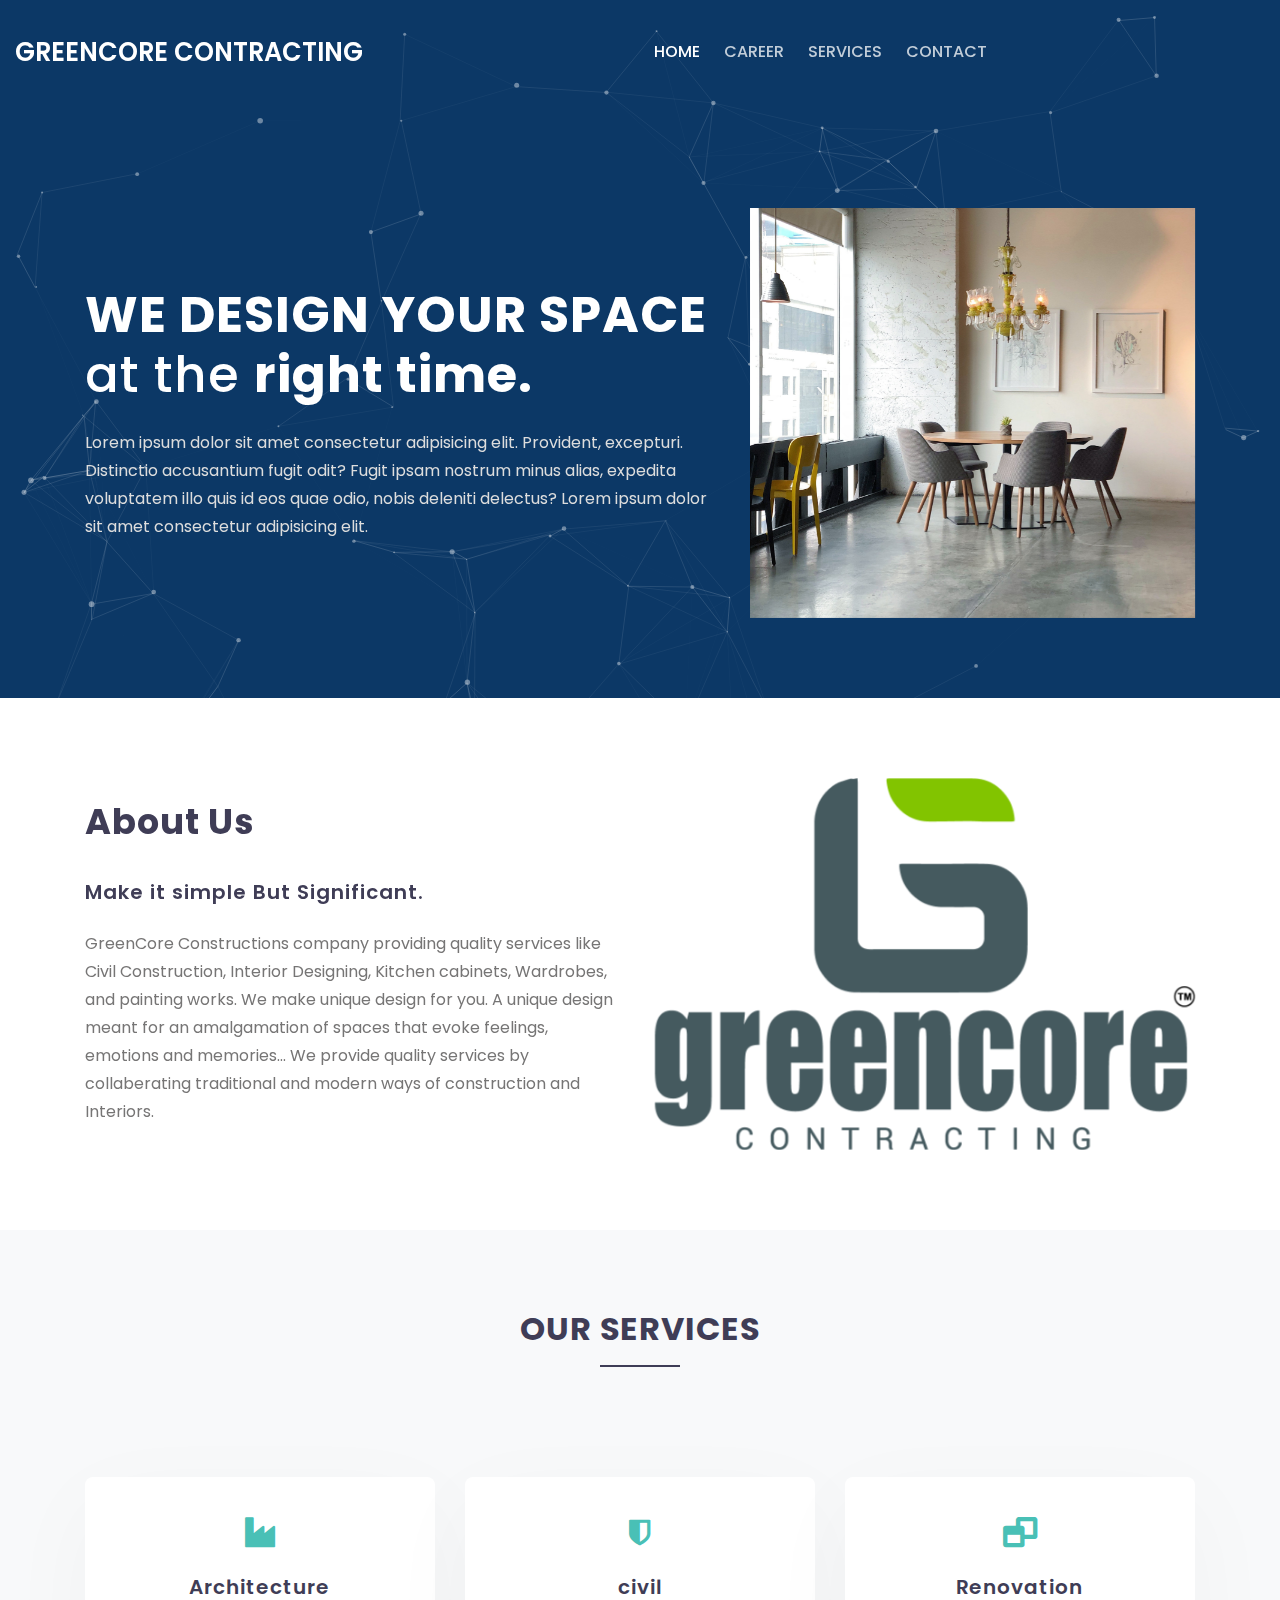
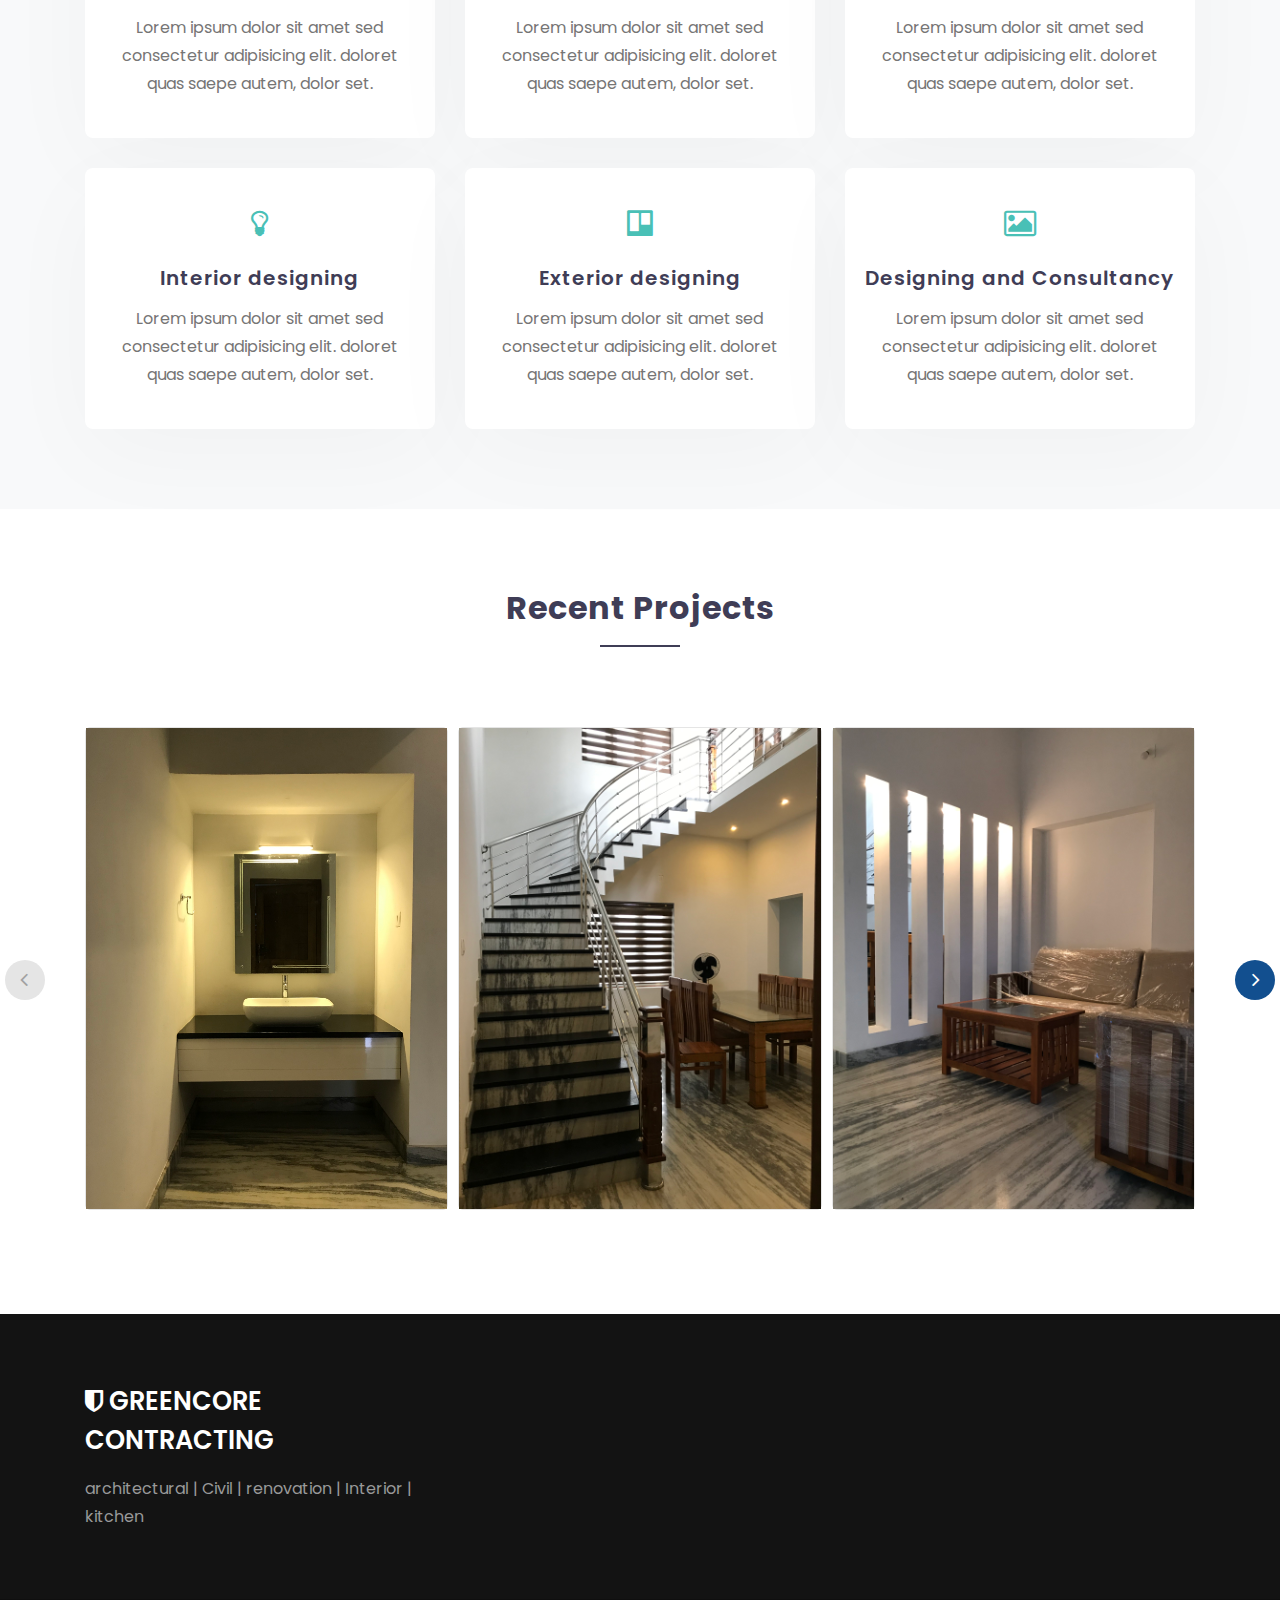
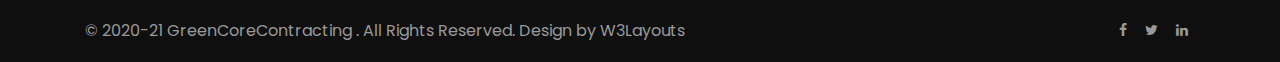
<file: index.html>
<!--
Author: W3layouts
Author URL: http://w3layouts.com
-->
<!doctype html>
<html lang="en">

<head>

  <!-- Required meta tags -->
  <meta charset="utf-8">
  <meta name="viewport" content="width=device-width, initial-scale=1, shrink-to-fit=no">
  <title>GreenCore Contracting</title>
  <link href="https://fonts.googleapis.com/css?family=Poppins:300,400&display=swap" rel="stylesheet">

  <!-- Template CSS -->
  <link rel="stylesheet" href="assets/css/style-starter.css">

</head>

<body>
<!-- site header -->
<header id="site-header" class="fixed-top">
  <nav class="navbar navbar-expand-lg navbar-dark">
      <a class="navbar-brand" href="index.html">
           GreenCore Contracting
      </a>
      <button class="navbar-toggler bg-gradient" type="button" data-toggle="collapse"
          data-target="#navbarNav" aria-controls="navbarNav" aria-expanded="false"
          aria-label="Toggle navigation">
          <span class="navbar-toggler-icon"></span>
      </button>

      <div class="collapse navbar-collapse" id="navbarNav">
          <ul class="navbar-nav m-auto">
              <li class="nav-item active">
                  <a class="nav-link" href="index.html">Home <span class="sr-only">(current)</span></a>
              </li>
              <li class="nav-item">
                  <a class="nav-link" href="about.html">Career</a>
              </li>
              <li class="nav-item">
                  <a class="nav-link" href="services.html">Services</a>
              </li>
              <li class="nav-item">
                  <a class="nav-link" href="contact.html">Contact</a>
              </li>
          </ul>

      </div>
  </nav>
</header>
<!-- //site header -->

<!-- banner section -->
<section id="home" class="banner">
    <div id="banner-bg-effect" class="banner-effect"></div>
    <div class="container">
        <div class="row align-items-center">
            <div class="col-lg-7 col-md-12 col-sm-12 order-lg-first mt-lg-0 mt-4">
                <h1 class="mb-4 title"><strong>WE DESIGN YOUR SPACE </strong> <br>at the <strong>right time.</strong>
                </h1>
                <p>Lorem ipsum dolor sit amet consectetur adipisicing elit. Provident, excepturi.
                    Distinctio accusantium fugit odit? Fugit ipsam nostrum minus alias, expedita voluptatem
                    illo quis id eos quae odio, nobis deleniti delectus? Lorem ipsum dolor sit amet consectetur
                    adipisicing
                    elit.</p>

            </div>
            <div class="col-lg-5 col-md-12 col-sm-12 order-first text-lg-left text-center">
                <div>
                    <img src="assets/images/banner-round.jpg" alt="" class="rounded-circle img-fluid">
                </div>
            </div>
        </div>
    </div>
</section>
<!-- //banner section -->

<!-- home page about -->
<section class="w3l-about">
    <div class="container">
        <div class="row about-content">
            <div class="col-lg-6 info mb-lg-0 mb-sm-5 mb-4 align-center">
                <h3 class="title">About Us</h3>
                <h6>Make it simple But Significant.</h6>
                <p class="mt-md-4 mt-3 mb-0">GreenCore Constructions company providing quality services like Civil Construction, Interior Designing, Kitchen cabinets, Wardrobes, and painting works. We make unique design for you. A unique design meant for an amalgamation of spaces that evoke feelings, emotions and memories... We provide quality services by collaberating traditional and modern ways of construction and Interiors.</p>
            </div>
            <div class="col-lg-6">
                <img src="assets/images/about.png" class="img-fluid img-shadow" alt="about">
            </div>
        </div>
    </div>
</section>
<!-- //home page about -->

<!-- home page service grids -->
<section id="services" class="bg-light">
  <div class="container">
    <div class="row align-items-center">
      <div class="col-lg-8 offset-lg-2 col-md-12 col-sm-12">
        <h4 class="section-title">OUR SERVICES</h4>

      </div>
    </div>
    <div class="row mt-lg-5">
      <div class="col-lg-4 col-md-6 col-sm-12">
        <div class="box-wrap">
          <div class="icon">
            <span class="fa fa-briefcase"></span>
          </div>
          <h4><a href="#url">Architecture</a></h4>
          <p>Lorem ipsum dolor sit amet sed consectetur adipisicing elit.
            doloret quas saepe autem, dolor set.</p>
        </div>
      </div>
      <div class="col-lg-4 col-md-6 col-sm-12">
        <div class="box-wrap">
          <div class="icon">
            <span class="fa fa-shield"></span>
          </div>
          <h4><a href="#url">civil</a></h4>
          <p>Lorem ipsum dolor sit amet sed consectetur adipisicing elit.
            doloret quas saepe autem, dolor set.</p>
        </div>
      </div>
      <div class="col-lg-4 col-md-6 col-sm-12">
        <div class="box-wrap">
          <div class="icon">
            <span class="fa fa-window-restore"></span>
          </div>
          <h4><a href="#url">Renovation</a></h4>
          <p>Lorem ipsum dolor sit amet sed consectetur adipisicing elit.
            doloret quas saepe autem, dolor set.</p>
        </div>
      </div>
      <div class="col-lg-4 col-md-6 col-sm-12">
        <div class="box-wrap">
          <div class="icon">
            <span class="fa fa-lightbulb-o"></span>
          </div>
          <h4><a href="#url">Interior designing</a></h4>
          <p>Lorem ipsum dolor sit amet sed consectetur adipisicing elit.
            doloret quas saepe autem, dolor set.</p>
        </div>
      </div>
      <div class="col-lg-4 col-md-6 col-sm-12">
        <div class="box-wrap">
          <div class="icon">
            <span class="fa fa-trello"></span>
          </div>
          <h4><a href="#url">Exterior designing</a></h4>
          <p>Lorem ipsum dolor sit amet sed consectetur adipisicing elit.
            doloret quas saepe autem, dolor set.</p>
        </div>
      </div>
      <div class="col-lg-4 col-md-6 col-sm-12">
        <div class="box-wrap">
          <div class="icon">
            <span class="fa fa-picture-o"></span>
          </div>
          <h4><a href="#url">Designing and Consultancy</a></h4>
          <p>Lorem ipsum dolor sit amet sed consectetur adipisicing elit.
            doloret quas saepe autem, dolor set.</p>
        </div>
      </div>
    </div>
  </div>
</section>
<!-- //home page service grids -->

<!-- testimonials section -->
<section id="slider" class="testimonials">
    <div class="container">
        <div class="row align-items-center">
            <div class="col-lg-8 offset-lg-2 col-md-12 col-sm-12">
                <h4 class="section-title">Recent Projects</h4>

            </div>
        </div>
        <div class="large-12 columns mt-5">
            <div class="owl-carousel owl-theme">
                <div class="item">
                    <div class="w3l-customers-7">
                        <div class="customers_sur">
                            <div class="customers-left_sur">
                                <div class="customers_grid">
                                    <img src="assets/images/pr1.jpeg">
                                </div>
                            </div>
                        </div>
                    </div>
                </div>
                <div class="item">
                    <div class="w3l-customers-7">
                        <div class="customers_sur">
                            <div class="customers-left_sur">
                                <div class="customers_grid">
                                    <img src="assets/images/pr2.jpeg">
                                </div>
                            </div>
                        </div>
                    </div>
                </div>
                <div class="item">
                    <div class="w3l-customers-7">
                        <div class="customers_sur">
                            <div class="customers-left_sur">
                                <div class="customers_grid">
                                    <img src="assets/images/pr3.jpeg">
                                </div>
                            </div>
                        </div>
                    </div>
                </div>
                <div class="item">
                    <div class="w3l-customers-7">
                        <div class="customers_sur">
                            <div class="customers-left_sur">
                                <div class="customers_grid">
                                    <img src="assets/images/pr4.jpeg">
                                </div>
                            </div>
                        </div>
                    </div>
                </div>

            </div>
        </div>
    </div>
</section>
<!--//testimonials section -->

<!-- stats section -->

<!-- //stats section -->

<!-- homepage blog grids -->

<!-- //homepage blog grids -->

<!-- site footer -->
<footer id="site-footer">
  <div class="top-footer">
    <div class="container my-md-5 my-4">
      <div class="row">
        <div class="col-lg-4">
          <div class="footer-logo mb-3">
            <a href="index.html">
              <span class="fa fa-shield"></span> GreenCore Contracting
            </a>
          </div>
          <div>
            <p class="">architectural | Civil | renovation | Interior | kitchen</p>
          </div>
        </div>
        <!-- Quick Links -->

        <!-- Newsletter -->

      </div>
    </div>
  </div>
  <div class="bottom-footer">
    <div class="container">
      <div class="row">
        <div class="col-lg-8 text-lg-left text-center mb-lg-0 mb-3">
          <p class="copyright">© 2020-21 GreenCoreContracting . All Rights Reserved. Design by <a
            href="https://w3layouts.com/">W3Layouts</a></p>
        </div>
        <div class="col-lg-4 align-center text-lg-right text-center">
          <a href="#facebook" class="social-item"><span class="fa fa-facebook-f"></span></a>
          <a href="#twitter" class="social-item"><span class="fa fa-twitter"></span></a>
          <a href="#linkedin" class="social-item"><span class="fa fa-linkedin"></span></a>
        </div>
      </div>
    </div>
  </div>
</footer>
<!-- //site footer -->

<!-- move top -->
<button onclick="topFunction()" id="movetop" class="bg-primary" title="Go to top">
  <span class="fa fa-angle-up"></span>
</button>

<script>
  // When the user scrolls down 20px from the top of the document, show the button
  window.onscroll = function () {
    scrollFunction()
  };
  function scrollFunction() {
    if (document.body.scrollTop > 20 || document.documentElement.scrollTop > 20) {
      document.getElementById("movetop").style.display = "block";
    } else {
      document.getElementById("movetop").style.display = "none";
    }
  }
  // When the user clicks on the button, scroll to the top of the document
  function topFunction() {
    document.body.scrollTop = 0;
    document.documentElement.scrollTop = 0;
  }
</script>
<!-- //move top -->

<!-- javascript -->
<script src="assets/js/jquery-3.3.1.min.js"></script>

<!-- libhtbox -->
<script src="assets/js/lightbox-plus-jquery.min.js"></script>

<!-- particles -->
<script src='assets/js/particles.min.js'></script>
<script src="assets/js/script.js"></script>
<!-- //particles -->

<!-- owl carousel -->
<script src="assets/js/owl.carousel.js"></script>
<script>
  $(document).ready(function () {
    var owl = $('.owl-carousel');
    owl.owlCarousel({
      margin: 10,
      nav: true,
      loop: false,
      responsive: {
        0: {
          items: 1
        },
        767: {
          items: 2
        },
        1000: {
          items: 3
        }
      }
    })
  })
</script>

<!-- disable body scroll which navbar is in active -->
<script>
  $(function () {
    $('.navbar-toggler').click(function () {
      $('body').toggleClass('noscroll');
    })
  });
</script>
<!-- disable body scroll which navbar is in active -->

<!-- bootstrap -->
<script src="assets/js/bootstrap.min.js"></script>

</body>
</html>
</file>
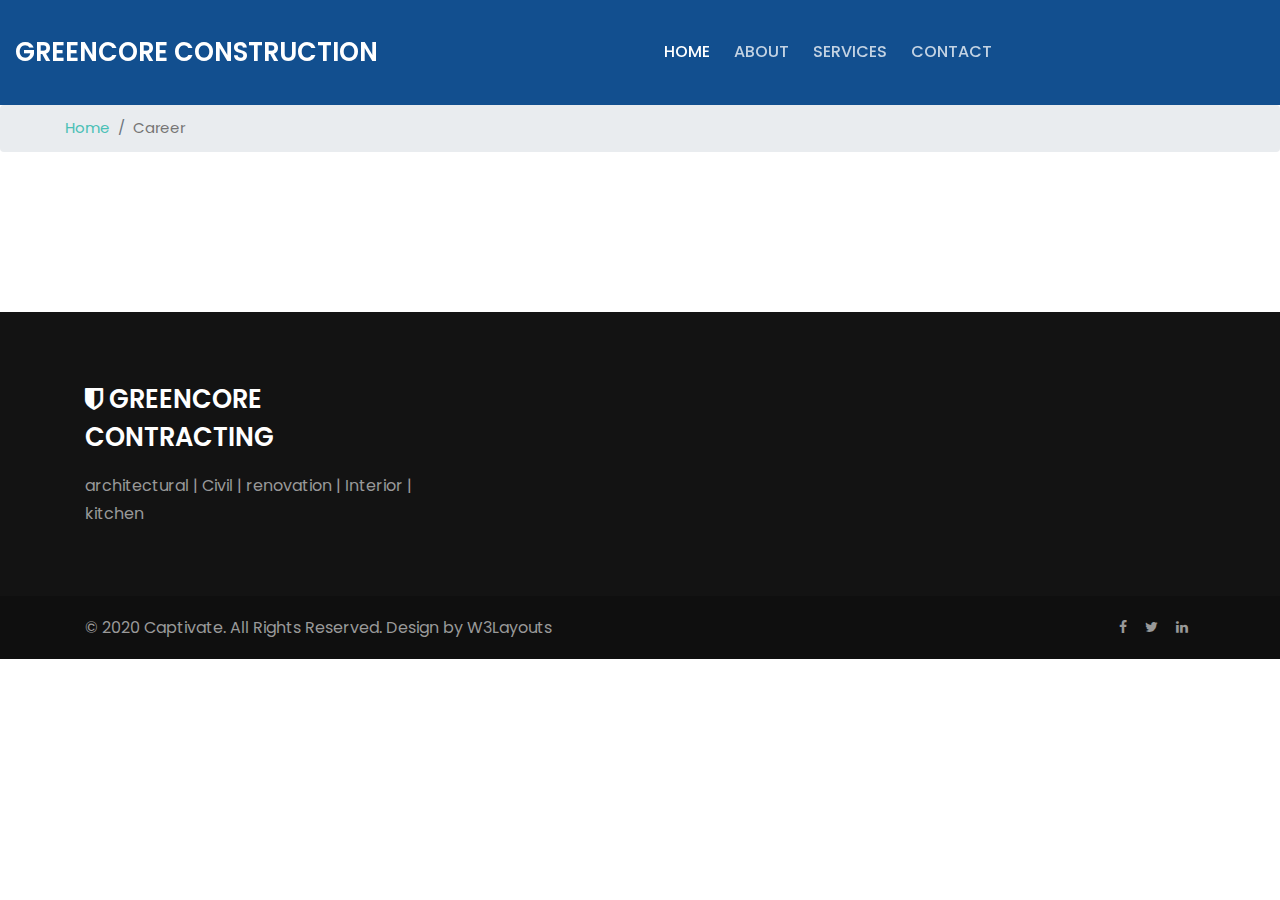
<file: about.html>
<!--
Author: W3layouts
Author URL: http://w3layouts.com
-->
<!doctype html>
<html lang="en">

<head>

  <!-- Required meta tags -->
  <meta charset="utf-8">
  <meta name="viewport" content="width=device-width, initial-scale=1, shrink-to-fit=no">
  <title>GreenCore Contracting |About</title>
  <link href="https://fonts.googleapis.com/css?family=Poppins:300,400&display=swap" rel="stylesheet">

  <!-- Template CSS -->
  <link rel="stylesheet" href="assets/css/style-starter.css">

</head>

<body>
<!-- site header -->
<header id="site-header" class="fixed-top">
  <nav class="navbar navbar-expand-lg navbar-dark">
      <a class="navbar-brand" href="index.html">
           GreenCore construction
      </a>
      <button class="navbar-toggler bg-gradient" type="button" data-toggle="collapse"
          data-target="#navbarNav" aria-controls="navbarNav" aria-expanded="false"
          aria-label="Toggle navigation">
          <span class="navbar-toggler-icon"></span>
      </button>

      <div class="collapse navbar-collapse" id="navbarNav">
          <ul class="navbar-nav m-auto">
              <li class="nav-item active">
                  <a class="nav-link" href="index.html">Home <span class="sr-only">(current)</span></a>
              </li>
              <li class="nav-item">
                  <a class="nav-link" href="about.html">About</a>
              </li>
              <li class="nav-item">
                  <a class="nav-link" href="services.html">Services</a>
              </li>
              <li class="nav-item">
                  <a class="nav-link" href="contact.html">Contact</a>
              </li>
          </ul>

      </div>
  </nav>
</header>
<!-- //site header -->

<!-- about page breadcrumns -->
<section class="inner-banner">

</section>
<nav aria-label="breadcrumb">
    <ol class="breadcrumb breadcrumb-padding">
        <li class="breadcrumb-item"><a href="index.html">Home</a></li>
        <li class="breadcrumb-item active" aria-current="page">Career</li>
    </ol>
</nav>
<!-- //about page breadcrumns -->

<!-- about page section1-->
<section class="w3l-about">
  <script type="text/javascript" src="https://form.jotform.com/jsform/202980940134453"></script>

</section>

<!-- /mobile section --->


<!-- //mobile section --->

<!-- about page team section -->

<!-- //about page team section -->

<!-- about page form section -->
<!-- about page form section -->

<!-- site footer -->
<footer id="site-footer">
  <div class="top-footer">
    <div class="container my-md-5 my-4">
      <div class="row">
        <div class="col-lg-4">
          <div class="footer-logo mb-3">
            <a href="index.html">
              <span class="fa fa-shield"></span> GreenCore Contracting
            </a>
          </div>
          <div>
            <p class="">architectural | Civil | renovation | Interior | kitchen</p>
          </div>
        </div>
        <!-- Quick Links -->

        <!-- Newsletter -->

      </div>
    </div>
  </div>
  <div class="bottom-footer">
    <div class="container">
      <div class="row">
        <div class="col-lg-8 text-lg-left text-center mb-lg-0 mb-3">
          <p class="copyright">© 2020 Captivate. All Rights Reserved. Design by <a
            href="https://w3layouts.com/">W3Layouts</a></p>
        </div>
        <div class="col-lg-4 align-center text-lg-right text-center">
          <a href="#facebook" class="social-item"><span class="fa fa-facebook-f"></span></a>
          <a href="#twitter" class="social-item"><span class="fa fa-twitter"></span></a>
          <a href="#linkedin" class="social-item"><span class="fa fa-linkedin"></span></a>
        </div>
      </div>
    </div>
  </div>
</footer>
<!-- //site footer -->

<!-- move top -->
<button onclick="topFunction()" id="movetop" class="bg-primary" title="Go to top">
  <span class="fa fa-angle-up"></span>
</button>

<script>
  // When the user scrolls down 20px from the top of the document, show the button
  window.onscroll = function () {
    scrollFunction()
  };
  function scrollFunction() {
    if (document.body.scrollTop > 20 || document.documentElement.scrollTop > 20) {
      document.getElementById("movetop").style.display = "block";
    } else {
      document.getElementById("movetop").style.display = "none";
    }
  }
  // When the user clicks on the button, scroll to the top of the document
  function topFunction() {
    document.body.scrollTop = 0;
    document.documentElement.scrollTop = 0;
  }
</script>
<!-- //move top -->

<!-- javascript -->
<script src="assets/js/jquery-3.3.1.min.js"></script>

<!-- libhtbox -->
<script src="assets/js/lightbox-plus-jquery.min.js"></script>

<!-- particles -->
<script src='assets/js/particles.min.js'></script>
<script src="assets/js/script.js"></script>
<!-- //particles -->

<!-- owl carousel -->
<script src="assets/js/owl.carousel.js"></script>
<script>
  $(document).ready(function () {
    var owl = $('.owl-carousel');
    owl.owlCarousel({
      margin: 10,
      nav: true,
      loop: false,
      responsive: {
        0: {
          items: 1
        },
        767: {
          items: 2
        },
        1000: {
          items: 3
        }
      }
    })
  })
</script>

<!-- disable body scroll which navbar is in active -->
<script>
  $(function () {
    $('.navbar-toggler').click(function () {
      $('body').toggleClass('noscroll');
    })
  });
</script>
<!-- disable body scroll which navbar is in active -->

<!-- bootstrap -->
<script src="assets/js/bootstrap.min.js"></script>

</body>
</html>
</file>
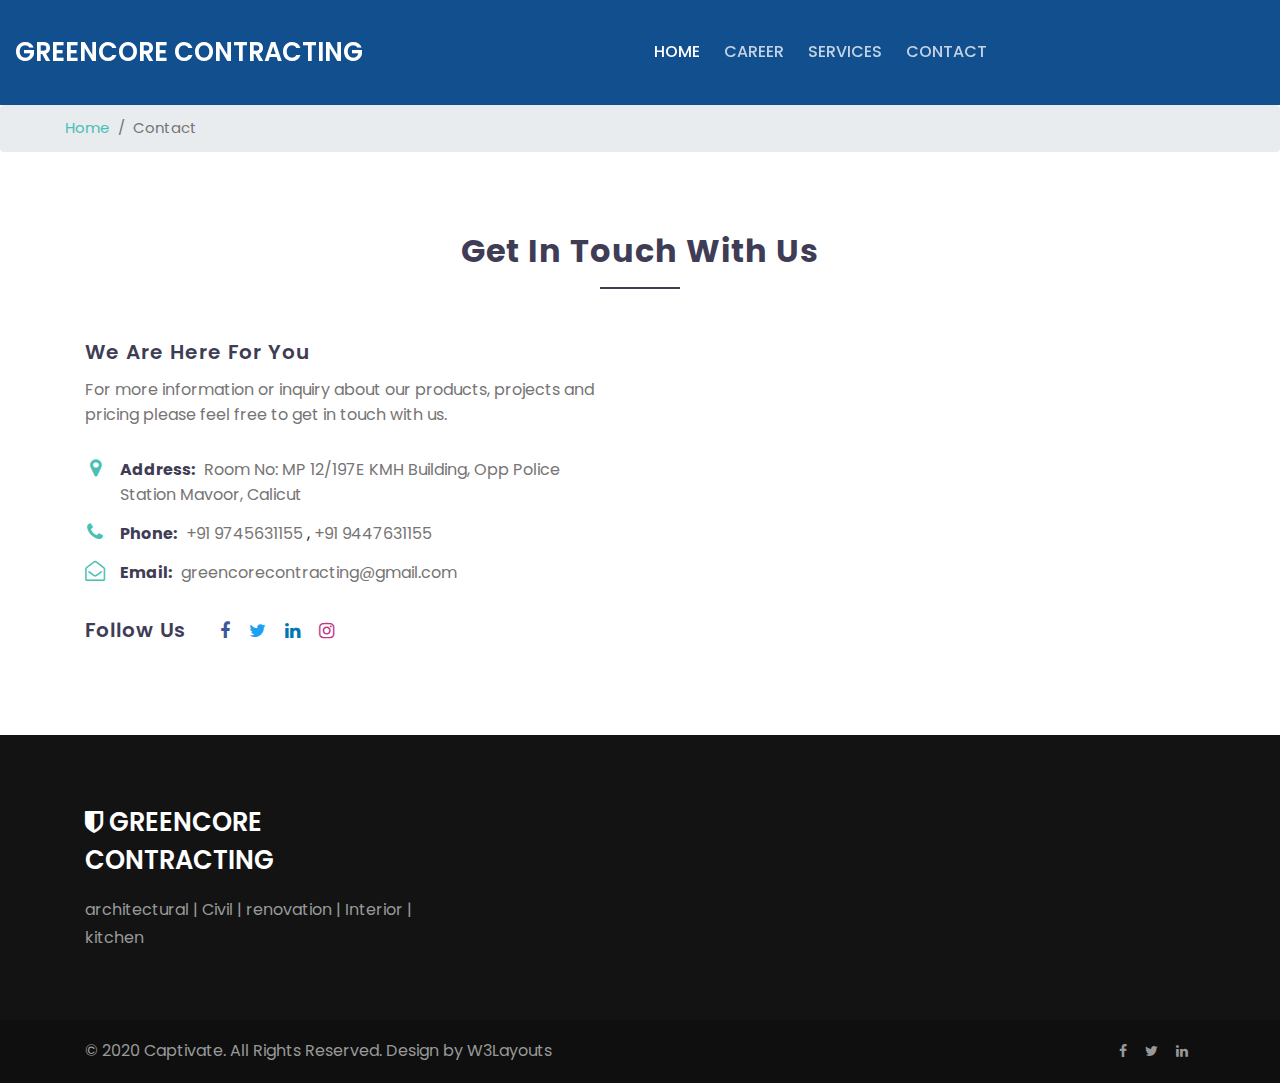
<file: contact.html>
<!--
Author: W3layouts
Author URL: http://w3layouts.com
-->
<!doctype html>
<html lang="en">

<head>

  <!-- Required meta tags -->
  <meta charset="utf-8">
  <meta name="viewport" content="width=device-width, initial-scale=1, shrink-to-fit=no">
  <title>GreenCore Contracting | Contact</title>
  <link href="https://fonts.googleapis.com/css?family=Poppins:300,400&display=swap" rel="stylesheet">

  <!-- Template CSS -->
  <link rel="stylesheet" href="assets/css/style-starter.css">

</head>

<body>
<!-- site header -->
<header id="site-header" class="fixed-top">
  <nav class="navbar navbar-expand-lg navbar-dark">
      <a class="navbar-brand" href="index.html">
           GreenCore Contracting
      </a>
      <button class="navbar-toggler bg-gradient" type="button" data-toggle="collapse"
          data-target="#navbarNav" aria-controls="navbarNav" aria-expanded="false"
          aria-label="Toggle navigation">
          <span class="navbar-toggler-icon"></span>
      </button>

      <div class="collapse navbar-collapse" id="navbarNav">
          <ul class="navbar-nav m-auto">
              <li class="nav-item active">
                  <a class="nav-link" href="index.html">Home <span class="sr-only">(current)</span></a>
              </li>
              <li class="nav-item">
                  <a class="nav-link" href="about.html">career</a>
              </li>
              <li class="nav-item">
                  <a class="nav-link" href="services.html">Services</a>
              </li>
              <li class="nav-item">
                  <a class="nav-link" href="contact.html">Contact</a>
              </li>

      </div>
  </nav>
</header>
<!-- //site header -->

<!-- contact page breadcrumns -->
<section class="inner-banner">

</section>
<nav aria-label="breadcrumb">
    <ol class="breadcrumb breadcrumb-padding">
        <li class="breadcrumb-item"><a href="index.html">Home</a></li>
        <li class="breadcrumb-item active" aria-current="page">Contact</li>
    </ol>
</nav>
<!-- contact page breadcrumns -->

<!-- contact section -->
<section class="w3l-contact3">
    <div class="contact1-bg section-gap">
        <div class="container">
            <div class="col-lg-8 offset-lg-2 col-md-12 col-sm-12 px-lg-3 px-0">
                <h4 class="section-title">Get in touch with us</h4>
            </div>
            <div class="row contact-main mt-5">
                <div class="col-md-6 ">
                    <div class="column">
                        <h3 class="header">We are here for you</h3>
                        <p class="head-main">For more information or inquiry about our products, projects and pricing
                            please feel free to
                            get in touch with us.</p>
                    </div>
                    <div class="column2">
                        <div class="contact-para contact-info-align">
                            <div class="icon">
                                <span class="fa fa-map-marker"></span>
                            </div>
                            <div>
                                <strong class="info">Address:</strong class="info"> Room No: MP 12/197E
KMH Building, Opp Police Station
Mavoor, Calicut
                            </div>
                        </div>
                        <div class="contact-info-align">
                            <div class="icon">
                                <span class="fa fa-phone"></span>
                            </div>
                            <div>
                                <strong class="info">Phone:</strong class="info"> <a href="tel:+91 9745631155"> +91 9745631155</a> ,
                                <a href="tel:+91 9447631155"> +91 9447631155</a>
                            </div>
                        </div>
                        <div class="contact-info-align">
                            <div class="icon">
                                <span class="fa fa-envelope-open-o"> </span>
                            </div>
                            <div>
                                <strong class="info">Email:</strong> <a href="mailto:greencorecontracting@gmail.com">
                                    greencorecontracting@gmail.com</a>
                            </div>
                        </div>
                    </div>
                    <div class="column3">
                        <h3 class="header follow">Follow us </h3>
                        <a href="#facebook" class="facebook" title="facebook"><span class="fa fa-facebook"></span></a>
                        <a href="#twitter" class="twitter" title="twitter"><span class="fa fa-twitter"></span></a>
                        <a href="#linkedin" class="linkedin" title="linkedin"><span class="fa fa-linkedin"></span></a>
                        <a href="#instagram" class="instagram" title="instagram"><span
                                class="fa fa-instagram"></span></a>
                    </div>
                </div>
                <!-- map iframe-->

                <!-- //map iframe -->
            </div>
        </div>
    </div>
</section>


            <!-- contact form -->

            <!-- //contact form -->

<!-- //contact section -->

<!-- site footer -->
<footer id="site-footer">
  <div class="top-footer">
    <div class="container my-md-5 my-4">
      <div class="row">
        <div class="col-lg-4">
          <div class="footer-logo mb-3">
            <a href="index.html">
              <span class="fa fa-shield"></span> GreenCore Contracting
            </a>
          </div>
          <div>
            <p class="">architectural | Civil | renovation | Interior | kitchen</p>
          </div>
        </div>
        <!-- Quick Links -->

        <!-- Newsletter -->

      </div>
    </div>
  </div>
  <div class="bottom-footer">
    <div class="container">
      <div class="row">
        <div class="col-lg-8 text-lg-left text-center mb-lg-0 mb-3">
          <p class="copyright">© 2020 Captivate. All Rights Reserved. Design by <a
            href="https://w3layouts.com/">W3Layouts</a></p>
        </div>
        <div class="col-lg-4 align-center text-lg-right text-center">
          <a href="#facebook" class="social-item"><span class="fa fa-facebook-f"></span></a>
          <a href="#twitter" class="social-item"><span class="fa fa-twitter"></span></a>
          <a href="#linkedin" class="social-item"><span class="fa fa-linkedin"></span></a>
        </div>
      </div>
    </div>
  </div>
</footer>
<!-- //site footer -->

<!-- move top -->
<button onclick="topFunction()" id="movetop" class="bg-primary" title="Go to top">
  <span class="fa fa-angle-up"></span>
</button>

<script>
  // When the user scrolls down 20px from the top of the document, show the button
  window.onscroll = function () {
    scrollFunction()
  };
  function scrollFunction() {
    if (document.body.scrollTop > 20 || document.documentElement.scrollTop > 20) {
      document.getElementById("movetop").style.display = "block";
    } else {
      document.getElementById("movetop").style.display = "none";
    }
  }
  // When the user clicks on the button, scroll to the top of the document
  function topFunction() {
    document.body.scrollTop = 0;
    document.documentElement.scrollTop = 0;
  }
</script>
<!-- //move top -->

<!-- javascript -->
<script src="assets/js/jquery-3.3.1.min.js"></script>

<!-- libhtbox -->
<script src="assets/js/lightbox-plus-jquery.min.js"></script>

<!-- particles -->
<script src='assets/js/particles.min.js'></script>
<script src="assets/js/script.js"></script>
<!-- //particles -->

<!-- owl carousel -->
<script src="assets/js/owl.carousel.js"></script>
<script>
  $(document).ready(function () {
    var owl = $('.owl-carousel');
    owl.owlCarousel({
      margin: 10,
      nav: true,
      loop: false,
      responsive: {
        0: {
          items: 1
        },
        767: {
          items: 2
        },
        1000: {
          items: 3
        }
      }
    })
  })
</script>

<!-- disable body scroll which navbar is in active -->
<script>
  $(function () {
    $('.navbar-toggler').click(function () {
      $('body').toggleClass('noscroll');
    })
  });
</script>
<!-- disable body scroll which navbar is in active -->

<!-- bootstrap -->
<script src="assets/js/bootstrap.min.js"></script>

</body>
</html>
</file>
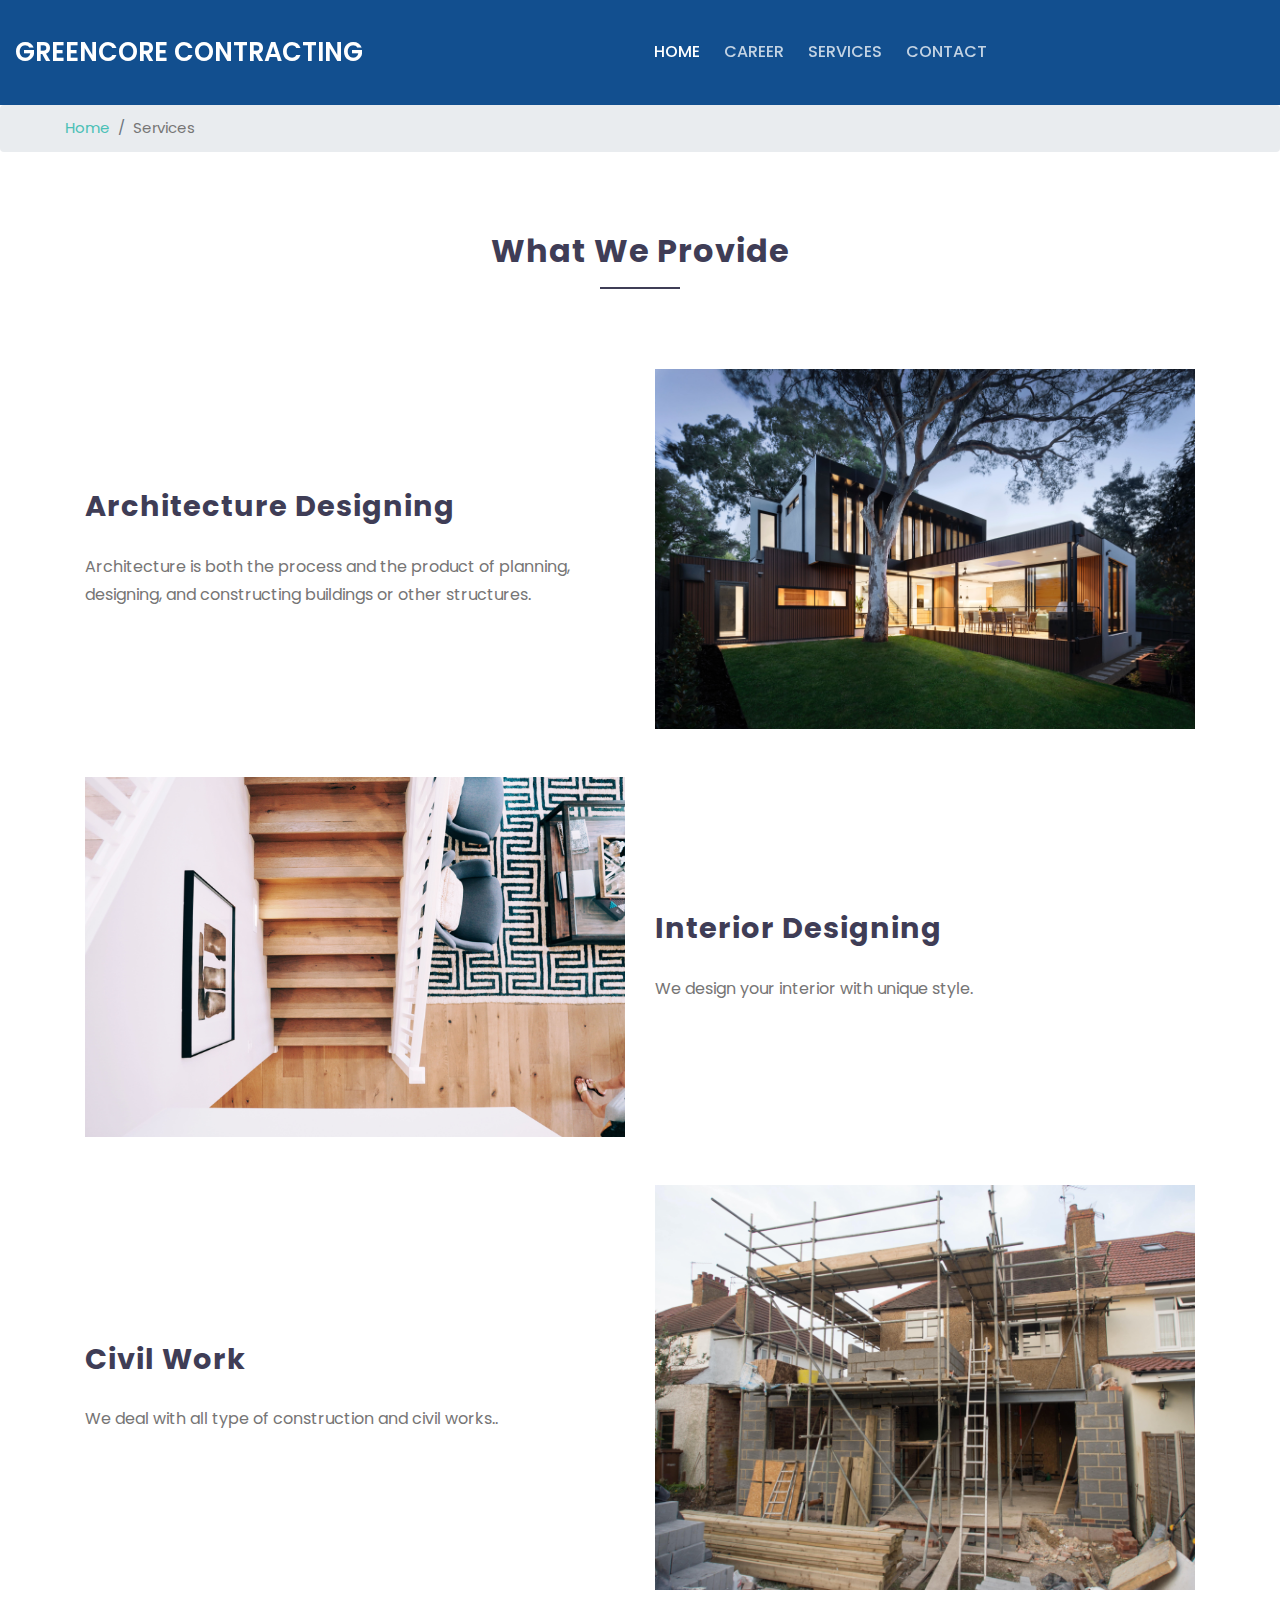
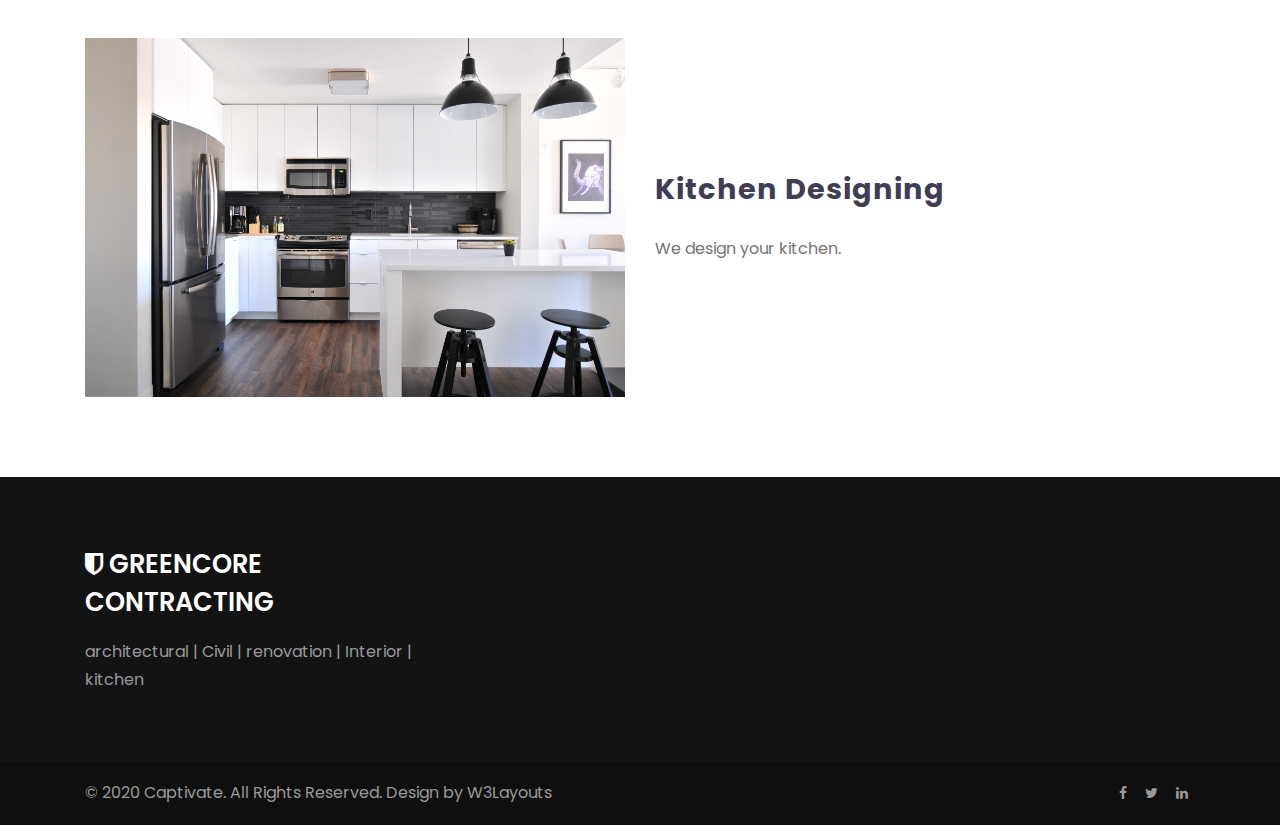
<file: services.html>
<!--
Author: W3layouts
Author URL: http://w3layouts.com
-->
<!doctype html>
<html lang="en">

<head>

  <!-- Required meta tags -->
  <meta charset="utf-8">
  <meta name="viewport" content="width=device-width, initial-scale=1, shrink-to-fit=no">
  <title>GreenCore Contracting | Services</title>
  <link href="https://fonts.googleapis.com/css?family=Poppins:300,400&display=swap" rel="stylesheet">

  <!-- Template CSS -->
  <link rel="stylesheet" href="assets/css/style-starter.css">

</head>

<body>
<!-- site header -->
<header id="site-header" class="fixed-top">
  <nav class="navbar navbar-expand-lg navbar-dark">
      <a class="navbar-brand" href="index.html">
           GreenCore Contracting
      </a>
      <button class="navbar-toggler bg-gradient" type="button" data-toggle="collapse"
          data-target="#navbarNav" aria-controls="navbarNav" aria-expanded="false"
          aria-label="Toggle navigation">
          <span class="navbar-toggler-icon"></span>
      </button>

      <div class="collapse navbar-collapse" id="navbarNav">
          <ul class="navbar-nav m-auto">
              <li class="nav-item active">
                  <a class="nav-link" href="index.html">Home <span class="sr-only">(current)</span></a>
              </li>
              <li class="nav-item">
                  <a class="nav-link" href="about.html">Career</a>
              </li>
              <li class="nav-item">
                  <a class="nav-link" href="services.html">Services</a>
              </li>
              <li class="nav-item">
                  <a class="nav-link" href="contact.html">Contact</a>
              </li>
          </ul>

      </div>
  </nav>
</header>
<!-- //site header -->

<!-- service page breadcrumns -->
<section class="inner-banner">

</section>
<nav aria-label="breadcrumb">
    <ol class="breadcrumb breadcrumb-padding">
        <li class="breadcrumb-item"><a href="index.html">Home</a></li>
        <li class="breadcrumb-item active" aria-current="page">Services</li>
    </ol>
</nav>
<!-- service page breadcrumns -->

<!-- services page block 1 -->
<section class="w3l-features">
    <div class="call-w3">
        <div class="container">
            <div class="row align-items-center">
                <div class="col-lg-8 offset-lg-2 col-md-12 col-sm-12">
                    <h4 class="section-title">What we provide</h4>
                </div>
            </div>
            <div class="row main-cont-wthree-2 mt-5">
                <div class="col-lg-6 feature-grid-left order2 mt-lg-0 mt-sm-5 mt-4">
                    <h4 class="title-left">Architecture Designing</h4>
                    <p class="text-para">Architecture is both the process and the product of planning, designing, and constructing buildings or other structures. </p>

                </div>
                <div class="col-lg-6 feature-grid-right order1">
                    <img src="assets/images/s1.jpg" class="img-fluid img-shadow" alt="services">
                </div>
            </div>
            <div class="row main-cont-wthree-2 mt-5">
                <div class="col-lg-6 feature-grid-right">
                    <img src="assets/images/s2.jpg" class="img-fluid img-shadow" alt="services">
                </div>
                <div class="col-lg-6 feature-grid-left mt-lg-0 mt-sm-5 mt-4">
                    <h4 class="title-left">Interior Designing</h4>
                    <p class="text-para">We design your interior with unique style. </p>

                </div>
            </div>
            <div class="row main-cont-wthree-2 mt-5">
                <div class="col-lg-6 feature-grid-left order2 mt-lg-0 mt-sm-5 mt-4">
                    <h4 class="title-left">Civil Work</h4>
                    <p class="text-para">We deal with all type of construction and civil works.. </p>

                </div>
                <div class="col-lg-6 feature-grid-right order1">
                    <img src="assets/images/s3.jpg" class="img-fluid img-shadow" alt="services">
                </div>
            </div>
            <div class="row main-cont-wthree-2 mt-5">
                <div class="col-lg-6 feature-grid-right">
                    <img src="assets/images/s4.jpg" class="img-fluid img-shadow" alt="services">
                </div>
                <div class="col-lg-6 feature-grid-left mt-lg-0 mt-sm-5 mt-4">
                    <h4 class="title-left">Kitchen Designing</h4>
                    <p class="text-para">We design your kitchen. </p>
                </div>
            </div>

        </div>
    </div>
</section>
<!-- services page block 1 -->

<!-- services page block 2 -->

<!-- //services page block 2 -->

<!-- services page block 3 -->

<!-- services page block 3 -->

<!-- site footer -->
<footer id="site-footer">
  <div class="top-footer">
    <div class="container my-md-5 my-4">
      <div class="row">
        <div class="col-lg-4">
          <div class="footer-logo mb-3">
            <a href="index.html">
              <span class="fa fa-shield"></span> GreenCore Contracting
            </a>
          </div>
          <div>
            <p class="">architectural | Civil | renovation | Interior | kitchen</p>
          </div>
        </div>
        <!-- Quick Links -->

        <!-- Newsletter -->

      </div>
    </div>
  </div>
  <div class="bottom-footer">
    <div class="container">
      <div class="row">
        <div class="col-lg-8 text-lg-left text-center mb-lg-0 mb-3">
          <p class="copyright">© 2020 Captivate. All Rights Reserved. Design by <a
            href="https://w3layouts.com/">W3Layouts</a></p>
        </div>
        <div class="col-lg-4 align-center text-lg-right text-center">
          <a href="#facebook" class="social-item"><span class="fa fa-facebook-f"></span></a>
          <a href="#twitter" class="social-item"><span class="fa fa-twitter"></span></a>
          <a href="#linkedin" class="social-item"><span class="fa fa-linkedin"></span></a>
        </div>
      </div>
    </div>
  </div>
</footer>
<!-- //site footer -->

<!-- move top -->
<button onclick="topFunction()" id="movetop" class="bg-primary" title="Go to top">
  <span class="fa fa-angle-up"></span>
</button>

<script>
  // When the user scrolls down 20px from the top of the document, show the button
  window.onscroll = function () {
    scrollFunction()
  };
  function scrollFunction() {
    if (document.body.scrollTop > 20 || document.documentElement.scrollTop > 20) {
      document.getElementById("movetop").style.display = "block";
    } else {
      document.getElementById("movetop").style.display = "none";
    }
  }
  // When the user clicks on the button, scroll to the top of the document
  function topFunction() {
    document.body.scrollTop = 0;
    document.documentElement.scrollTop = 0;
  }
</script>
<!-- //move top -->

<!-- javascript -->
<script src="assets/js/jquery-3.3.1.min.js"></script>

<!-- libhtbox -->
<script src="assets/js/lightbox-plus-jquery.min.js"></script>

<!-- particles -->
<script src='assets/js/particles.min.js'></script>
<script src="assets/js/script.js"></script>
<!-- //particles -->

<!-- owl carousel -->
<script src="assets/js/owl.carousel.js"></script>
<script>
  $(document).ready(function () {
    var owl = $('.owl-carousel');
    owl.owlCarousel({
      margin: 10,
      nav: true,
      loop: false,
      responsive: {
        0: {
          items: 1
        },
        767: {
          items: 2
        },
        1000: {
          items: 3
        }
      }
    })
  })
</script>

<!-- disable body scroll which navbar is in active -->
<script>
  $(function () {
    $('.navbar-toggler').click(function () {
      $('body').toggleClass('noscroll');
    })
  });
</script>
<!-- disable body scroll which navbar is in active -->

<!-- bootstrap -->
<script src="assets/js/bootstrap.min.js"></script>

</body>
</html>
</file>
<file: assets/css/style-starter.css>
/*
Author: W3layouts
Author URL: http://w3layouts.com
*/
@charset "UTF-8";
/*!
 * Bootstrap v4.4.1 (https://getbootstrap.com/)
 * Copyright 2011-2019 The Bootstrap Authors
 * Copyright 2011-2019 Twitter, Inc.
 * Licensed under MIT (https://github.com/twbs/bootstrap/blob/master/LICENSE)
 */
:root {
  --blue: #007bff;
  --indigo: #6610f2;
  --purple: #6f42c1;
  --pink: #e83e8c;
  --red: #dc3545;
  --orange: #fd7e14;
  --yellow: #ffc107;
  --green: #28a745;
  --teal: #20c997;
  --cyan: #17a2b8;
  --white: #fff;
  --gray: #6c757d;
  --gray-dark: #343a40;
  --primary: #49c0b6;
  --secondary: #124f8f;
  --success: #28a745;
  --info: #17a2b8;
  --warning: #ffc107;
  --danger: #dc3545;
  --light: #f8f9fa;
  --dark: #343a40;
  --breakpoint-xs: 0;
  --breakpoint-sm: 576px;
  --breakpoint-md: 768px;
  --breakpoint-lg: 992px;
  --breakpoint-xl: 1200px;
  --font-family-sans-serif: -apple-system, BlinkMacSystemFont, "Segoe UI", Roboto, "Helvetica Neue", Arial, "Noto Sans", sans-serif, "Apple Color Emoji", "Segoe UI Emoji", "Segoe UI Symbol", "Noto Color Emoji";
  --font-family-monospace: SFMono-Regular, Menlo, Monaco, Consolas, "Liberation Mono", "Courier New", monospace; }

*,
*::before,
*::after {
  box-sizing: border-box; }

html {
  font-family: sans-serif;
  line-height: 1.15;
  -webkit-text-size-adjust: 100%;
  -webkit-tap-highlight-color: rgba(0, 0, 0, 0); }

article, aside, figcaption, figure, footer, header, hgroup, main, nav, section {
  display: block; }

body {
  margin: 0;
  font-family: -apple-system, BlinkMacSystemFont, "Segoe UI", Roboto, "Helvetica Neue", Arial, "Noto Sans", sans-serif, "Apple Color Emoji", "Segoe UI Emoji", "Segoe UI Symbol", "Noto Color Emoji";
  font-size: 1rem;
  font-weight: 400;
  line-height: 1.5;
  color: #212529;
  text-align: left;
  background-color: #fff; }

[tabindex="-1"]:focus:not(:focus-visible) {
  outline: 0 !important; }

hr {
  box-sizing: content-box;
  height: 0;
  overflow: visible; }

h1, h2, h3, h4, h5, h6 {
  margin-top: 0;
  margin-bottom: 0.5rem; }

p {
  margin-top: 0;
  margin-bottom: 1rem; }

abbr[title],
abbr[data-original-title] {
  text-decoration: underline;
  -webkit-text-decoration: underline dotted;
          text-decoration: underline dotted;
  cursor: help;
  border-bottom: 0;
  -webkit-text-decoration-skip-ink: none;
          text-decoration-skip-ink: none; }

address {
  margin-bottom: 1rem;
  font-style: normal;
  line-height: inherit; }

ol,
ul,
dl {
  margin-top: 0;
  margin-bottom: 1rem; }

ol ol,
ul ul,
ol ul,
ul ol {
  margin-bottom: 0; }

dt {
  font-weight: 700; }

dd {
  margin-bottom: .5rem;
  margin-left: 0; }

blockquote {
  margin: 0 0 1rem; }

b,
strong {
  font-weight: bolder; }

small {
  font-size: 80%; }

sub,
sup {
  position: relative;
  font-size: 75%;
  line-height: 0;
  vertical-align: baseline; }

sub {
  bottom: -.25em; }

sup {
  top: -.5em; }

a {
  color: #49c0b6;
  text-decoration: none;
  background-color: transparent; }
  a:hover {
    color: #308c84;
    text-decoration: underline; }

a:not([href]) {
  color: inherit;
  text-decoration: none; }
  a:not([href]):hover {
    color: inherit;
    text-decoration: none; }

pre,
code,
kbd,
samp {
  font-family: SFMono-Regular, Menlo, Monaco, Consolas, "Liberation Mono", "Courier New", monospace;
  font-size: 1em; }

pre {
  margin-top: 0;
  margin-bottom: 1rem;
  overflow: auto; }

figure {
  margin: 0 0 1rem; }

img {
  vertical-align: middle;
  border-style: none; }

svg {
  overflow: hidden;
  vertical-align: middle; }

table {
  border-collapse: collapse; }

caption {
  padding-top: 0.75rem;
  padding-bottom: 0.75rem;
  color: #6c757d;
  text-align: left;
  caption-side: bottom; }

th {
  text-align: inherit; }

label {
  display: inline-block;
  margin-bottom: 0.5rem; }

button {
  border-radius: 0; }

button:focus {
  outline: 1px dotted;
  outline: 5px auto -webkit-focus-ring-color; }

input,
button,
select,
optgroup,
textarea {
  margin: 0;
  font-family: inherit;
  font-size: inherit;
  line-height: inherit; }

button,
input {
  overflow: visible; }

button,
select {
  text-transform: none; }

select {
  word-wrap: normal; }

button,
[type="button"],
[type="reset"],
[type="submit"] {
  -webkit-appearance: button; }

button:not(:disabled),
[type="button"]:not(:disabled),
[type="reset"]:not(:disabled),
[type="submit"]:not(:disabled) {
  cursor: pointer; }

button::-moz-focus-inner,
[type="button"]::-moz-focus-inner,
[type="reset"]::-moz-focus-inner,
[type="submit"]::-moz-focus-inner {
  padding: 0;
  border-style: none; }

input[type="radio"],
input[type="checkbox"] {
  box-sizing: border-box;
  padding: 0; }

input[type="date"],
input[type="time"],
input[type="datetime-local"],
input[type="month"] {
  -webkit-appearance: listbox; }

textarea {
  overflow: auto;
  resize: vertical; }

fieldset {
  min-width: 0;
  padding: 0;
  margin: 0;
  border: 0; }

legend {
  display: block;
  width: 100%;
  max-width: 100%;
  padding: 0;
  margin-bottom: .5rem;
  font-size: 1.5rem;
  line-height: inherit;
  color: inherit;
  white-space: normal; }
  @media (max-width: 1200px) {
    legend {
      font-size: calc(1.275rem + 0.3vw) ; } }

progress {
  vertical-align: baseline; }

[type="number"]::-webkit-inner-spin-button,
[type="number"]::-webkit-outer-spin-button {
  height: auto; }

[type="search"] {
  outline-offset: -2px;
  -webkit-appearance: none; }

[type="search"]::-webkit-search-decoration {
  -webkit-appearance: none; }

::-webkit-file-upload-button {
  font: inherit;
  -webkit-appearance: button; }

output {
  display: inline-block; }

summary {
  display: list-item;
  cursor: pointer; }

template {
  display: none; }

[hidden] {
  display: none !important; }

h1, h2, h3, h4, h5, h6,
.h1, .h2, .h3, .h4, .h5, .h6 {
  margin-bottom: 0.5rem;
  font-weight: 500;
  line-height: 1.2; }

h1, .h1 {
  font-size: 2.5rem; }
  @media (max-width: 1200px) {
    h1, .h1 {
      font-size: calc(1.375rem + 1.5vw) ; } }

h2, .h2 {
  font-size: 2rem; }
  @media (max-width: 1200px) {
    h2, .h2 {
      font-size: calc(1.325rem + 0.9vw) ; } }

h3, .h3 {
  font-size: 1.75rem; }
  @media (max-width: 1200px) {
    h3, .h3 {
      font-size: calc(1.3rem + 0.6vw) ; } }

h4, .h4 {
  font-size: 1.5rem; }
  @media (max-width: 1200px) {
    h4, .h4 {
      font-size: calc(1.275rem + 0.3vw) ; } }

h5, .h5 {
  font-size: 1.25rem; }

h6, .h6 {
  font-size: 1rem; }

.lead {
  font-size: 1.25rem;
  font-weight: 300; }

.display-1 {
  font-size: 6rem;
  font-weight: 300;
  line-height: 1.2; }
  @media (max-width: 1200px) {
    .display-1 {
      font-size: calc(1.725rem + 5.7vw) ; } }

.display-2 {
  font-size: 5.5rem;
  font-weight: 300;
  line-height: 1.2; }
  @media (max-width: 1200px) {
    .display-2 {
      font-size: calc(1.675rem + 5.1vw) ; } }

.display-3 {
  font-size: 4.5rem;
  font-weight: 300;
  line-height: 1.2; }
  @media (max-width: 1200px) {
    .display-3 {
      font-size: calc(1.575rem + 3.9vw) ; } }

.display-4 {
  font-size: 3.5rem;
  font-weight: 300;
  line-height: 1.2; }
  @media (max-width: 1200px) {
    .display-4 {
      font-size: calc(1.475rem + 2.7vw) ; } }

hr {
  margin-top: 1rem;
  margin-bottom: 1rem;
  border: 0;
  border-top: 1px solid rgba(0, 0, 0, 0.1); }

small,
.small {
  font-size: 80%;
  font-weight: 400; }

mark,
.mark {
  padding: 0.2em;
  background-color: #fcf8e3; }

.list-unstyled {
  padding-left: 0;
  list-style: none; }

.list-inline {
  padding-left: 0;
  list-style: none; }

.list-inline-item {
  display: inline-block; }
  .list-inline-item:not(:last-child) {
    margin-right: 0.5rem; }

.initialism {
  font-size: 90%;
  text-transform: uppercase; }

.blockquote {
  margin-bottom: 1rem;
  font-size: 1.25rem; }

.blockquote-footer {
  display: block;
  font-size: 80%;
  color: #6c757d; }
  .blockquote-footer::before {
    content: "\2014\00A0"; }

.img-fluid {
  max-width: 100%;
  height: auto; }

.img-thumbnail {
  padding: 0.25rem;
  background-color: #fff;
  border: 1px solid #dee2e6;
  border-radius: 0.25rem;
  max-width: 100%;
  height: auto; }

.figure {
  display: inline-block; }

.figure-img {
  margin-bottom: 0.5rem;
  line-height: 1; }

.figure-caption {
  font-size: 90%;
  color: #6c757d; }

code {
  font-size: 87.5%;
  color: #e83e8c;
  word-wrap: break-word; }
  a > code {
    color: inherit; }

kbd {
  padding: 0.2rem 0.4rem;
  font-size: 87.5%;
  color: #fff;
  background-color: #212529;
  border-radius: 0.2rem; }
  kbd kbd {
    padding: 0;
    font-size: 100%;
    font-weight: 700; }

pre {
  display: block;
  font-size: 87.5%;
  color: #212529; }
  pre code {
    font-size: inherit;
    color: inherit;
    word-break: normal; }

.pre-scrollable {
  max-height: 340px;
  overflow-y: scroll; }

.container {
  width: 100%;
  padding-right: 15px;
  padding-left: 15px;
  margin-right: auto;
  margin-left: auto; }
  @media (min-width: 576px) {
    .container {
      max-width: 540px; } }
  @media (min-width: 768px) {
    .container {
      max-width: 720px; } }
  @media (min-width: 992px) {
    .container {
      max-width: 960px; } }
  @media (min-width: 1200px) {
    .container {
      max-width: 1140px; } }

.container-fluid, .container-sm, .container-md, .container-lg, .container-xl {
  width: 100%;
  padding-right: 15px;
  padding-left: 15px;
  margin-right: auto;
  margin-left: auto; }

@media (min-width: 576px) {
  .container, .container-sm {
    max-width: 540px; } }

@media (min-width: 768px) {
  .container, .container-sm, .container-md {
    max-width: 720px; } }

@media (min-width: 992px) {
  .container, .container-sm, .container-md, .container-lg {
    max-width: 960px; } }

@media (min-width: 1200px) {
  .container, .container-sm, .container-md, .container-lg, .container-xl {
    max-width: 1140px; } }

.row {
  display: flex;
  flex-wrap: wrap;
  margin-right: -15px;
  margin-left: -15px; }

.no-gutters {
  margin-right: 0;
  margin-left: 0; }
  .no-gutters > .col,
  .no-gutters > [class*="col-"] {
    padding-right: 0;
    padding-left: 0; }

.col-1, .col-2, .col-3, .col-4, .col-5, .col-6, .col-7, .col-8, .col-9, .col-10, .col-11, .col-12, .col,
.col-auto, .col-sm-1, .col-sm-2, .col-sm-3, .col-sm-4, .col-sm-5, .col-sm-6, .col-sm-7, .col-sm-8, .col-sm-9, .col-sm-10, .col-sm-11, .col-sm-12, .col-sm,
.col-sm-auto, .col-md-1, .col-md-2, .col-md-3, .col-md-4, .col-md-5, .col-md-6, .col-md-7, .col-md-8, .col-md-9, .col-md-10, .col-md-11, .col-md-12, .col-md,
.col-md-auto, .col-lg-1, .col-lg-2, .col-lg-3, .col-lg-4, .col-lg-5, .col-lg-6, .col-lg-7, .col-lg-8, .col-lg-9, .col-lg-10, .col-lg-11, .col-lg-12, .col-lg,
.col-lg-auto, .col-xl-1, .col-xl-2, .col-xl-3, .col-xl-4, .col-xl-5, .col-xl-6, .col-xl-7, .col-xl-8, .col-xl-9, .col-xl-10, .col-xl-11, .col-xl-12, .col-xl,
.col-xl-auto {
  position: relative;
  width: 100%;
  padding-right: 15px;
  padding-left: 15px; }

.col {
  flex-basis: 0;
  flex-grow: 1;
  max-width: 100%; }

.row-cols-1 > * {
  flex: 0 0 100%;
  max-width: 100%; }

.row-cols-2 > * {
  flex: 0 0 50%;
  max-width: 50%; }

.row-cols-3 > * {
  flex: 0 0 33.33333%;
  max-width: 33.33333%; }

.row-cols-4 > * {
  flex: 0 0 25%;
  max-width: 25%; }

.row-cols-5 > * {
  flex: 0 0 20%;
  max-width: 20%; }

.row-cols-6 > * {
  flex: 0 0 16.66667%;
  max-width: 16.66667%; }

.col-auto {
  flex: 0 0 auto;
  width: auto;
  max-width: 100%; }

.col-1 {
  flex: 0 0 8.33333%;
  max-width: 8.33333%; }

.col-2 {
  flex: 0 0 16.66667%;
  max-width: 16.66667%; }

.col-3 {
  flex: 0 0 25%;
  max-width: 25%; }

.col-4 {
  flex: 0 0 33.33333%;
  max-width: 33.33333%; }

.col-5 {
  flex: 0 0 41.66667%;
  max-width: 41.66667%; }

.col-6 {
  flex: 0 0 50%;
  max-width: 50%; }

.col-7 {
  flex: 0 0 58.33333%;
  max-width: 58.33333%; }

.col-8 {
  flex: 0 0 66.66667%;
  max-width: 66.66667%; }

.col-9 {
  flex: 0 0 75%;
  max-width: 75%; }

.col-10 {
  flex: 0 0 83.33333%;
  max-width: 83.33333%; }

.col-11 {
  flex: 0 0 91.66667%;
  max-width: 91.66667%; }

.col-12 {
  flex: 0 0 100%;
  max-width: 100%; }

.order-first {
  order: -1; }

.order-last {
  order: 13; }

.order-0 {
  order: 0; }

.order-1 {
  order: 1; }

.order-2 {
  order: 2; }

.order-3 {
  order: 3; }

.order-4 {
  order: 4; }

.order-5 {
  order: 5; }

.order-6 {
  order: 6; }

.order-7 {
  order: 7; }

.order-8 {
  order: 8; }

.order-9 {
  order: 9; }

.order-10 {
  order: 10; }

.order-11 {
  order: 11; }

.order-12 {
  order: 12; }

.offset-1 {
  margin-left: 8.33333%; }

.offset-2 {
  margin-left: 16.66667%; }

.offset-3 {
  margin-left: 25%; }

.offset-4 {
  margin-left: 33.33333%; }

.offset-5 {
  margin-left: 41.66667%; }

.offset-6 {
  margin-left: 50%; }

.offset-7 {
  margin-left: 58.33333%; }

.offset-8 {
  margin-left: 66.66667%; }

.offset-9 {
  margin-left: 75%; }

.offset-10 {
  margin-left: 83.33333%; }

.offset-11 {
  margin-left: 91.66667%; }

@media (min-width: 576px) {
  .col-sm {
    flex-basis: 0;
    flex-grow: 1;
    max-width: 100%; }
  .row-cols-sm-1 > * {
    flex: 0 0 100%;
    max-width: 100%; }
  .row-cols-sm-2 > * {
    flex: 0 0 50%;
    max-width: 50%; }
  .row-cols-sm-3 > * {
    flex: 0 0 33.33333%;
    max-width: 33.33333%; }
  .row-cols-sm-4 > * {
    flex: 0 0 25%;
    max-width: 25%; }
  .row-cols-sm-5 > * {
    flex: 0 0 20%;
    max-width: 20%; }
  .row-cols-sm-6 > * {
    flex: 0 0 16.66667%;
    max-width: 16.66667%; }
  .col-sm-auto {
    flex: 0 0 auto;
    width: auto;
    max-width: 100%; }
  .col-sm-1 {
    flex: 0 0 8.33333%;
    max-width: 8.33333%; }
  .col-sm-2 {
    flex: 0 0 16.66667%;
    max-width: 16.66667%; }
  .col-sm-3 {
    flex: 0 0 25%;
    max-width: 25%; }
  .col-sm-4 {
    flex: 0 0 33.33333%;
    max-width: 33.33333%; }
  .col-sm-5 {
    flex: 0 0 41.66667%;
    max-width: 41.66667%; }
  .col-sm-6 {
    flex: 0 0 50%;
    max-width: 50%; }
  .col-sm-7 {
    flex: 0 0 58.33333%;
    max-width: 58.33333%; }
  .col-sm-8 {
    flex: 0 0 66.66667%;
    max-width: 66.66667%; }
  .col-sm-9 {
    flex: 0 0 75%;
    max-width: 75%; }
  .col-sm-10 {
    flex: 0 0 83.33333%;
    max-width: 83.33333%; }
  .col-sm-11 {
    flex: 0 0 91.66667%;
    max-width: 91.66667%; }
  .col-sm-12 {
    flex: 0 0 100%;
    max-width: 100%; }
  .order-sm-first {
    order: -1; }
  .order-sm-last {
    order: 13; }
  .order-sm-0 {
    order: 0; }
  .order-sm-1 {
    order: 1; }
  .order-sm-2 {
    order: 2; }
  .order-sm-3 {
    order: 3; }
  .order-sm-4 {
    order: 4; }
  .order-sm-5 {
    order: 5; }
  .order-sm-6 {
    order: 6; }
  .order-sm-7 {
    order: 7; }
  .order-sm-8 {
    order: 8; }
  .order-sm-9 {
    order: 9; }
  .order-sm-10 {
    order: 10; }
  .order-sm-11 {
    order: 11; }
  .order-sm-12 {
    order: 12; }
  .offset-sm-0 {
    margin-left: 0; }
  .offset-sm-1 {
    margin-left: 8.33333%; }
  .offset-sm-2 {
    margin-left: 16.66667%; }
  .offset-sm-3 {
    margin-left: 25%; }
  .offset-sm-4 {
    margin-left: 33.33333%; }
  .offset-sm-5 {
    margin-left: 41.66667%; }
  .offset-sm-6 {
    margin-left: 50%; }
  .offset-sm-7 {
    margin-left: 58.33333%; }
  .offset-sm-8 {
    margin-left: 66.66667%; }
  .offset-sm-9 {
    margin-left: 75%; }
  .offset-sm-10 {
    margin-left: 83.33333%; }
  .offset-sm-11 {
    margin-left: 91.66667%; } }

@media (min-width: 768px) {
  .col-md {
    flex-basis: 0;
    flex-grow: 1;
    max-width: 100%; }
  .row-cols-md-1 > * {
    flex: 0 0 100%;
    max-width: 100%; }
  .row-cols-md-2 > * {
    flex: 0 0 50%;
    max-width: 50%; }
  .row-cols-md-3 > * {
    flex: 0 0 33.33333%;
    max-width: 33.33333%; }
  .row-cols-md-4 > * {
    flex: 0 0 25%;
    max-width: 25%; }
  .row-cols-md-5 > * {
    flex: 0 0 20%;
    max-width: 20%; }
  .row-cols-md-6 > * {
    flex: 0 0 16.66667%;
    max-width: 16.66667%; }
  .col-md-auto {
    flex: 0 0 auto;
    width: auto;
    max-width: 100%; }
  .col-md-1 {
    flex: 0 0 8.33333%;
    max-width: 8.33333%; }
  .col-md-2 {
    flex: 0 0 16.66667%;
    max-width: 16.66667%; }
  .col-md-3 {
    flex: 0 0 25%;
    max-width: 25%; }
  .col-md-4 {
    flex: 0 0 33.33333%;
    max-width: 33.33333%; }
  .col-md-5 {
    flex: 0 0 41.66667%;
    max-width: 41.66667%; }
  .col-md-6 {
    flex: 0 0 50%;
    max-width: 50%; }
  .col-md-7 {
    flex: 0 0 58.33333%;
    max-width: 58.33333%; }
  .col-md-8 {
    flex: 0 0 66.66667%;
    max-width: 66.66667%; }
  .col-md-9 {
    flex: 0 0 75%;
    max-width: 75%; }
  .col-md-10 {
    flex: 0 0 83.33333%;
    max-width: 83.33333%; }
  .col-md-11 {
    flex: 0 0 91.66667%;
    max-width: 91.66667%; }
  .col-md-12 {
    flex: 0 0 100%;
    max-width: 100%; }
  .order-md-first {
    order: -1; }
  .order-md-last {
    order: 13; }
  .order-md-0 {
    order: 0; }
  .order-md-1 {
    order: 1; }
  .order-md-2 {
    order: 2; }
  .order-md-3 {
    order: 3; }
  .order-md-4 {
    order: 4; }
  .order-md-5 {
    order: 5; }
  .order-md-6 {
    order: 6; }
  .order-md-7 {
    order: 7; }
  .order-md-8 {
    order: 8; }
  .order-md-9 {
    order: 9; }
  .order-md-10 {
    order: 10; }
  .order-md-11 {
    order: 11; }
  .order-md-12 {
    order: 12; }
  .offset-md-0 {
    margin-left: 0; }
  .offset-md-1 {
    margin-left: 8.33333%; }
  .offset-md-2 {
    margin-left: 16.66667%; }
  .offset-md-3 {
    margin-left: 25%; }
  .offset-md-4 {
    margin-left: 33.33333%; }
  .offset-md-5 {
    margin-left: 41.66667%; }
  .offset-md-6 {
    margin-left: 50%; }
  .offset-md-7 {
    margin-left: 58.33333%; }
  .offset-md-8 {
    margin-left: 66.66667%; }
  .offset-md-9 {
    margin-left: 75%; }
  .offset-md-10 {
    margin-left: 83.33333%; }
  .offset-md-11 {
    margin-left: 91.66667%; } }

@media (min-width: 992px) {
  .col-lg {
    flex-basis: 0;
    flex-grow: 1;
    max-width: 100%; }
  .row-cols-lg-1 > * {
    flex: 0 0 100%;
    max-width: 100%; }
  .row-cols-lg-2 > * {
    flex: 0 0 50%;
    max-width: 50%; }
  .row-cols-lg-3 > * {
    flex: 0 0 33.33333%;
    max-width: 33.33333%; }
  .row-cols-lg-4 > * {
    flex: 0 0 25%;
    max-width: 25%; }
  .row-cols-lg-5 > * {
    flex: 0 0 20%;
    max-width: 20%; }
  .row-cols-lg-6 > * {
    flex: 0 0 16.66667%;
    max-width: 16.66667%; }
  .col-lg-auto {
    flex: 0 0 auto;
    width: auto;
    max-width: 100%; }
  .col-lg-1 {
    flex: 0 0 8.33333%;
    max-width: 8.33333%; }
  .col-lg-2 {
    flex: 0 0 16.66667%;
    max-width: 16.66667%; }
  .col-lg-3 {
    flex: 0 0 25%;
    max-width: 25%; }
  .col-lg-4 {
    flex: 0 0 33.33333%;
    max-width: 33.33333%; }
  .col-lg-5 {
    flex: 0 0 41.66667%;
    max-width: 41.66667%; }
  .col-lg-6 {
    flex: 0 0 50%;
    max-width: 50%; }
  .col-lg-7 {
    flex: 0 0 58.33333%;
    max-width: 58.33333%; }
  .col-lg-8 {
    flex: 0 0 66.66667%;
    max-width: 66.66667%; }
  .col-lg-9 {
    flex: 0 0 75%;
    max-width: 75%; }
  .col-lg-10 {
    flex: 0 0 83.33333%;
    max-width: 83.33333%; }
  .col-lg-11 {
    flex: 0 0 91.66667%;
    max-width: 91.66667%; }
  .col-lg-12 {
    flex: 0 0 100%;
    max-width: 100%; }
  .order-lg-first {
    order: -1; }
  .order-lg-last {
    order: 13; }
  .order-lg-0 {
    order: 0; }
  .order-lg-1 {
    order: 1; }
  .order-lg-2 {
    order: 2; }
  .order-lg-3 {
    order: 3; }
  .order-lg-4 {
    order: 4; }
  .order-lg-5 {
    order: 5; }
  .order-lg-6 {
    order: 6; }
  .order-lg-7 {
    order: 7; }
  .order-lg-8 {
    order: 8; }
  .order-lg-9 {
    order: 9; }
  .order-lg-10 {
    order: 10; }
  .order-lg-11 {
    order: 11; }
  .order-lg-12 {
    order: 12; }
  .offset-lg-0 {
    margin-left: 0; }
  .offset-lg-1 {
    margin-left: 8.33333%; }
  .offset-lg-2 {
    margin-left: 16.66667%; }
  .offset-lg-3 {
    margin-left: 25%; }
  .offset-lg-4 {
    margin-left: 33.33333%; }
  .offset-lg-5 {
    margin-left: 41.66667%; }
  .offset-lg-6 {
    margin-left: 50%; }
  .offset-lg-7 {
    margin-left: 58.33333%; }
  .offset-lg-8 {
    margin-left: 66.66667%; }
  .offset-lg-9 {
    margin-left: 75%; }
  .offset-lg-10 {
    margin-left: 83.33333%; }
  .offset-lg-11 {
    margin-left: 91.66667%; } }

@media (min-width: 1200px) {
  .col-xl {
    flex-basis: 0;
    flex-grow: 1;
    max-width: 100%; }
  .row-cols-xl-1 > * {
    flex: 0 0 100%;
    max-width: 100%; }
  .row-cols-xl-2 > * {
    flex: 0 0 50%;
    max-width: 50%; }
  .row-cols-xl-3 > * {
    flex: 0 0 33.33333%;
    max-width: 33.33333%; }
  .row-cols-xl-4 > * {
    flex: 0 0 25%;
    max-width: 25%; }
  .row-cols-xl-5 > * {
    flex: 0 0 20%;
    max-width: 20%; }
  .row-cols-xl-6 > * {
    flex: 0 0 16.66667%;
    max-width: 16.66667%; }
  .col-xl-auto {
    flex: 0 0 auto;
    width: auto;
    max-width: 100%; }
  .col-xl-1 {
    flex: 0 0 8.33333%;
    max-width: 8.33333%; }
  .col-xl-2 {
    flex: 0 0 16.66667%;
    max-width: 16.66667%; }
  .col-xl-3 {
    flex: 0 0 25%;
    max-width: 25%; }
  .col-xl-4 {
    flex: 0 0 33.33333%;
    max-width: 33.33333%; }
  .col-xl-5 {
    flex: 0 0 41.66667%;
    max-width: 41.66667%; }
  .col-xl-6 {
    flex: 0 0 50%;
    max-width: 50%; }
  .col-xl-7 {
    flex: 0 0 58.33333%;
    max-width: 58.33333%; }
  .col-xl-8 {
    flex: 0 0 66.66667%;
    max-width: 66.66667%; }
  .col-xl-9 {
    flex: 0 0 75%;
    max-width: 75%; }
  .col-xl-10 {
    flex: 0 0 83.33333%;
    max-width: 83.33333%; }
  .col-xl-11 {
    flex: 0 0 91.66667%;
    max-width: 91.66667%; }
  .col-xl-12 {
    flex: 0 0 100%;
    max-width: 100%; }
  .order-xl-first {
    order: -1; }
  .order-xl-last {
    order: 13; }
  .order-xl-0 {
    order: 0; }
  .order-xl-1 {
    order: 1; }
  .order-xl-2 {
    order: 2; }
  .order-xl-3 {
    order: 3; }
  .order-xl-4 {
    order: 4; }
  .order-xl-5 {
    order: 5; }
  .order-xl-6 {
    order: 6; }
  .order-xl-7 {
    order: 7; }
  .order-xl-8 {
    order: 8; }
  .order-xl-9 {
    order: 9; }
  .order-xl-10 {
    order: 10; }
  .order-xl-11 {
    order: 11; }
  .order-xl-12 {
    order: 12; }
  .offset-xl-0 {
    margin-left: 0; }
  .offset-xl-1 {
    margin-left: 8.33333%; }
  .offset-xl-2 {
    margin-left: 16.66667%; }
  .offset-xl-3 {
    margin-left: 25%; }
  .offset-xl-4 {
    margin-left: 33.33333%; }
  .offset-xl-5 {
    margin-left: 41.66667%; }
  .offset-xl-6 {
    margin-left: 50%; }
  .offset-xl-7 {
    margin-left: 58.33333%; }
  .offset-xl-8 {
    margin-left: 66.66667%; }
  .offset-xl-9 {
    margin-left: 75%; }
  .offset-xl-10 {
    margin-left: 83.33333%; }
  .offset-xl-11 {
    margin-left: 91.66667%; } }

.table {
  width: 100%;
  margin-bottom: 1rem;
  color: #212529; }
  .table th,
  .table td {
    padding: 0.75rem;
    vertical-align: top;
    border-top: 1px solid #dee2e6; }
  .table thead th {
    vertical-align: bottom;
    border-bottom: 2px solid #dee2e6; }
  .table tbody + tbody {
    border-top: 2px solid #dee2e6; }

.table-sm th,
.table-sm td {
  padding: 0.3rem; }

.table-bordered {
  border: 1px solid #dee2e6; }
  .table-bordered th,
  .table-bordered td {
    border: 1px solid #dee2e6; }
  .table-bordered thead th,
  .table-bordered thead td {
    border-bottom-width: 2px; }

.table-borderless th,
.table-borderless td,
.table-borderless thead th,
.table-borderless tbody + tbody {
  border: 0; }

.table-striped tbody tr:nth-of-type(odd) {
  background-color: rgba(0, 0, 0, 0.05); }

.table-hover tbody tr:hover {
  color: #212529;
  background-color: rgba(0, 0, 0, 0.075); }

.table-primary,
.table-primary > th,
.table-primary > td {
  background-color: #ccedeb; }

.table-primary th,
.table-primary td,
.table-primary thead th,
.table-primary tbody + tbody {
  border-color: #a0ded9; }

.table-hover .table-primary:hover {
  background-color: #b9e6e4; }
  .table-hover .table-primary:hover > td,
  .table-hover .table-primary:hover > th {
    background-color: #b9e6e4; }

.table-secondary,
.table-secondary > th,
.table-secondary > td {
  background-color: #bdcee0; }

.table-secondary th,
.table-secondary td,
.table-secondary thead th,
.table-secondary tbody + tbody {
  border-color: #84a3c5; }

.table-hover .table-secondary:hover {
  background-color: #acc1d8; }
  .table-hover .table-secondary:hover > td,
  .table-hover .table-secondary:hover > th {
    background-color: #acc1d8; }

.table-success,
.table-success > th,
.table-success > td {
  background-color: #c3e6cb; }

.table-success th,
.table-success td,
.table-success thead th,
.table-success tbody + tbody {
  border-color: #8fd19e; }

.table-hover .table-success:hover {
  background-color: #b1dfbb; }
  .table-hover .table-success:hover > td,
  .table-hover .table-success:hover > th {
    background-color: #b1dfbb; }

.table-info,
.table-info > th,
.table-info > td {
  background-color: #bee5eb; }

.table-info th,
.table-info td,
.table-info thead th,
.table-info tbody + tbody {
  border-color: #86cfda; }

.table-hover .table-info:hover {
  background-color: #abdde5; }
  .table-hover .table-info:hover > td,
  .table-hover .table-info:hover > th {
    background-color: #abdde5; }

.table-warning,
.table-warning > th,
.table-warning > td {
  background-color: #ffeeba; }

.table-warning th,
.table-warning td,
.table-warning thead th,
.table-warning tbody + tbody {
  border-color: #ffdf7e; }

.table-hover .table-warning:hover {
  background-color: #ffe8a1; }
  .table-hover .table-warning:hover > td,
  .table-hover .table-warning:hover > th {
    background-color: #ffe8a1; }

.table-danger,
.table-danger > th,
.table-danger > td {
  background-color: #f5c6cb; }

.table-danger th,
.table-danger td,
.table-danger thead th,
.table-danger tbody + tbody {
  border-color: #ed969e; }

.table-hover .table-danger:hover {
  background-color: #f1b0b7; }
  .table-hover .table-danger:hover > td,
  .table-hover .table-danger:hover > th {
    background-color: #f1b0b7; }

.table-light,
.table-light > th,
.table-light > td {
  background-color: #fdfdfe; }

.table-light th,
.table-light td,
.table-light thead th,
.table-light tbody + tbody {
  border-color: #fbfcfc; }

.table-hover .table-light:hover {
  background-color: #ececf6; }
  .table-hover .table-light:hover > td,
  .table-hover .table-light:hover > th {
    background-color: #ececf6; }

.table-dark,
.table-dark > th,
.table-dark > td {
  background-color: #c6c8ca; }

.table-dark th,
.table-dark td,
.table-dark thead th,
.table-dark tbody + tbody {
  border-color: #95999c; }

.table-hover .table-dark:hover {
  background-color: #b9bbbe; }
  .table-hover .table-dark:hover > td,
  .table-hover .table-dark:hover > th {
    background-color: #b9bbbe; }

.table-active,
.table-active > th,
.table-active > td {
  background-color: rgba(0, 0, 0, 0.075); }

.table-hover .table-active:hover {
  background-color: rgba(0, 0, 0, 0.075); }
  .table-hover .table-active:hover > td,
  .table-hover .table-active:hover > th {
    background-color: rgba(0, 0, 0, 0.075); }

.table .thead-dark th {
  color: #fff;
  background-color: #343a40;
  border-color: #454d55; }

.table .thead-light th {
  color: #495057;
  background-color: #e9ecef;
  border-color: #dee2e6; }

.table-dark {
  color: #fff;
  background-color: #343a40; }
  .table-dark th,
  .table-dark td,
  .table-dark thead th {
    border-color: #454d55; }
  .table-dark.table-bordered {
    border: 0; }
  .table-dark.table-striped tbody tr:nth-of-type(odd) {
    background-color: rgba(255, 255, 255, 0.05); }
  .table-dark.table-hover tbody tr:hover {
    color: #fff;
    background-color: rgba(255, 255, 255, 0.075); }

@media (max-width: 575.98px) {
  .table-responsive-sm {
    display: block;
    width: 100%;
    overflow-x: auto;
    -webkit-overflow-scrolling: touch; }
    .table-responsive-sm > .table-bordered {
      border: 0; } }

@media (max-width: 767.98px) {
  .table-responsive-md {
    display: block;
    width: 100%;
    overflow-x: auto;
    -webkit-overflow-scrolling: touch; }
    .table-responsive-md > .table-bordered {
      border: 0; } }

@media (max-width: 991.98px) {
  .table-responsive-lg {
    display: block;
    width: 100%;
    overflow-x: auto;
    -webkit-overflow-scrolling: touch; }
    .table-responsive-lg > .table-bordered {
      border: 0; } }

@media (max-width: 1199.98px) {
  .table-responsive-xl {
    display: block;
    width: 100%;
    overflow-x: auto;
    -webkit-overflow-scrolling: touch; }
    .table-responsive-xl > .table-bordered {
      border: 0; } }

.table-responsive {
  display: block;
  width: 100%;
  overflow-x: auto;
  -webkit-overflow-scrolling: touch; }
  .table-responsive > .table-bordered {
    border: 0; }

.form-control {
  display: block;
  width: 100%;
  height: calc(1.5em + 0.75rem + 2px);
  padding: 0.375rem 0.75rem;
  font-size: 1rem;
  font-weight: 400;
  line-height: 1.5;
  color: #495057;
  background-color: #fff;
  background-clip: padding-box;
  border: 1px solid #ced4da;
  border-radius: 0.25rem;
  transition: border-color 0.15s ease-in-out, box-shadow 0.15s ease-in-out; }
  @media (prefers-reduced-motion: reduce) {
    .form-control {
      transition: none; } }
  .form-control::-ms-expand {
    background-color: transparent;
    border: 0; }
  .form-control:-moz-focusring {
    color: transparent;
    text-shadow: 0 0 0 #495057; }
  .form-control:focus {
    color: #495057;
    background-color: #fff;
    border-color: #a8e1dc;
    outline: 0;
    box-shadow: 0 0 0 0.2rem rgba(73, 192, 182, 0.25); }
  .form-control::-webkit-input-placeholder {
    color: #6c757d;
    opacity: 1; }
  .form-control::-moz-placeholder {
    color: #6c757d;
    opacity: 1; }
  .form-control:-ms-input-placeholder {
    color: #6c757d;
    opacity: 1; }
  .form-control::-ms-input-placeholder {
    color: #6c757d;
    opacity: 1; }
  .form-control::placeholder {
    color: #6c757d;
    opacity: 1; }
  .form-control:disabled, .form-control[readonly] {
    background-color: #e9ecef;
    opacity: 1; }

select.form-control:focus::-ms-value {
  color: #495057;
  background-color: #fff; }

.form-control-file,
.form-control-range {
  display: block;
  width: 100%; }

.col-form-label {
  padding-top: calc(0.375rem + 1px);
  padding-bottom: calc(0.375rem + 1px);
  margin-bottom: 0;
  font-size: inherit;
  line-height: 1.5; }

.col-form-label-lg {
  padding-top: calc(0.5rem + 1px);
  padding-bottom: calc(0.5rem + 1px);
  font-size: 1.25rem;
  line-height: 1.5; }

.col-form-label-sm {
  padding-top: calc(0.25rem + 1px);
  padding-bottom: calc(0.25rem + 1px);
  font-size: 0.875rem;
  line-height: 1.5; }

.form-control-plaintext {
  display: block;
  width: 100%;
  padding: 0.375rem 0;
  margin-bottom: 0;
  font-size: 1rem;
  line-height: 1.5;
  color: #212529;
  background-color: transparent;
  border: solid transparent;
  border-width: 1px 0; }
  .form-control-plaintext.form-control-sm, .form-control-plaintext.form-control-lg {
    padding-right: 0;
    padding-left: 0; }

.form-control-sm {
  height: calc(1.5em + 0.5rem + 2px);
  padding: 0.25rem 0.5rem;
  font-size: 0.875rem;
  line-height: 1.5;
  border-radius: 0.2rem; }

.form-control-lg {
  height: calc(1.5em + 1rem + 2px);
  padding: 0.5rem 1rem;
  font-size: 1.25rem;
  line-height: 1.5;
  border-radius: 0.3rem; }

select.form-control[size], select.form-control[multiple] {
  height: auto; }

textarea.form-control {
  height: auto; }

.form-group {
  margin-bottom: 1rem; }

.form-text {
  display: block;
  margin-top: 0.25rem; }

.form-row {
  display: flex;
  flex-wrap: wrap;
  margin-right: -5px;
  margin-left: -5px; }
  .form-row > .col,
  .form-row > [class*="col-"] {
    padding-right: 5px;
    padding-left: 5px; }

.form-check {
  position: relative;
  display: block;
  padding-left: 1.25rem; }

.form-check-input {
  position: absolute;
  margin-top: 0.3rem;
  margin-left: -1.25rem; }
  .form-check-input[disabled] ~ .form-check-label,
  .form-check-input:disabled ~ .form-check-label {
    color: #6c757d; }

.form-check-label {
  margin-bottom: 0; }

.form-check-inline {
  display: inline-flex;
  align-items: center;
  padding-left: 0;
  margin-right: 0.75rem; }
  .form-check-inline .form-check-input {
    position: static;
    margin-top: 0;
    margin-right: 0.3125rem;
    margin-left: 0; }

.valid-feedback {
  display: none;
  width: 100%;
  margin-top: 0.25rem;
  font-size: 80%;
  color: #28a745; }

.valid-tooltip {
  position: absolute;
  top: 100%;
  z-index: 5;
  display: none;
  max-width: 100%;
  padding: 0.25rem 0.5rem;
  margin-top: .1rem;
  font-size: 0.875rem;
  line-height: 1.5;
  color: #fff;
  background-color: rgba(40, 167, 69, 0.9);
  border-radius: 0.25rem; }

.was-validated :valid ~ .valid-feedback,
.was-validated :valid ~ .valid-tooltip,
.is-valid ~ .valid-feedback,
.is-valid ~ .valid-tooltip {
  display: block; }

.was-validated .form-control:valid, .form-control.is-valid {
  border-color: #28a745;
  padding-right: calc(1.5em + 0.75rem);
  background-image: url("data:image/svg+xml,%3csvg xmlns='http://www.w3.org/2000/svg' width='8' height='8' viewBox='0 0 8 8'%3e%3cpath fill='%2328a745' d='M2.3 6.73L.6 4.53c-.4-1.04.46-1.4 1.1-.8l1.1 1.4 3.4-3.8c.6-.63 1.6-.27 1.2.7l-4 4.6c-.43.5-.8.4-1.1.1z'/%3e%3c/svg%3e");
  background-repeat: no-repeat;
  background-position: right calc(0.375em + 0.1875rem) center;
  background-size: calc(0.75em + 0.375rem) calc(0.75em + 0.375rem); }
  .was-validated .form-control:valid:focus, .form-control.is-valid:focus {
    border-color: #28a745;
    box-shadow: 0 0 0 0.2rem rgba(40, 167, 69, 0.25); }

.was-validated textarea.form-control:valid, textarea.form-control.is-valid {
  padding-right: calc(1.5em + 0.75rem);
  background-position: top calc(0.375em + 0.1875rem) right calc(0.375em + 0.1875rem); }

.was-validated .custom-select:valid, .custom-select.is-valid {
  border-color: #28a745;
  padding-right: calc(0.75em + 2.3125rem);
  background: url("data:image/svg+xml,%3csvg xmlns='http://www.w3.org/2000/svg' width='4' height='5' viewBox='0 0 4 5'%3e%3cpath fill='%23343a40' d='M2 0L0 2h4zm0 5L0 3h4z'/%3e%3c/svg%3e") no-repeat right 0.75rem center/8px 10px, url("data:image/svg+xml,%3csvg xmlns='http://www.w3.org/2000/svg' width='8' height='8' viewBox='0 0 8 8'%3e%3cpath fill='%2328a745' d='M2.3 6.73L.6 4.53c-.4-1.04.46-1.4 1.1-.8l1.1 1.4 3.4-3.8c.6-.63 1.6-.27 1.2.7l-4 4.6c-.43.5-.8.4-1.1.1z'/%3e%3c/svg%3e") #fff no-repeat center right 1.75rem/calc(0.75em + 0.375rem) calc(0.75em + 0.375rem); }
  .was-validated .custom-select:valid:focus, .custom-select.is-valid:focus {
    border-color: #28a745;
    box-shadow: 0 0 0 0.2rem rgba(40, 167, 69, 0.25); }

.was-validated .form-check-input:valid ~ .form-check-label, .form-check-input.is-valid ~ .form-check-label {
  color: #28a745; }

.was-validated .form-check-input:valid ~ .valid-feedback,
.was-validated .form-check-input:valid ~ .valid-tooltip, .form-check-input.is-valid ~ .valid-feedback,
.form-check-input.is-valid ~ .valid-tooltip {
  display: block; }

.was-validated .custom-control-input:valid ~ .custom-control-label, .custom-control-input.is-valid ~ .custom-control-label {
  color: #28a745; }
  .was-validated .custom-control-input:valid ~ .custom-control-label::before, .custom-control-input.is-valid ~ .custom-control-label::before {
    border-color: #28a745; }

.was-validated .custom-control-input:valid:checked ~ .custom-control-label::before, .custom-control-input.is-valid:checked ~ .custom-control-label::before {
  border-color: #34ce57;
  background-color: #34ce57; }

.was-validated .custom-control-input:valid:focus ~ .custom-control-label::before, .custom-control-input.is-valid:focus ~ .custom-control-label::before {
  box-shadow: 0 0 0 0.2rem rgba(40, 167, 69, 0.25); }

.was-validated .custom-control-input:valid:focus:not(:checked) ~ .custom-control-label::before, .custom-control-input.is-valid:focus:not(:checked) ~ .custom-control-label::before {
  border-color: #28a745; }

.was-validated .custom-file-input:valid ~ .custom-file-label, .custom-file-input.is-valid ~ .custom-file-label {
  border-color: #28a745; }

.was-validated .custom-file-input:valid:focus ~ .custom-file-label, .custom-file-input.is-valid:focus ~ .custom-file-label {
  border-color: #28a745;
  box-shadow: 0 0 0 0.2rem rgba(40, 167, 69, 0.25); }

.invalid-feedback {
  display: none;
  width: 100%;
  margin-top: 0.25rem;
  font-size: 80%;
  color: #dc3545; }

.invalid-tooltip {
  position: absolute;
  top: 100%;
  z-index: 5;
  display: none;
  max-width: 100%;
  padding: 0.25rem 0.5rem;
  margin-top: .1rem;
  font-size: 0.875rem;
  line-height: 1.5;
  color: #fff;
  background-color: rgba(220, 53, 69, 0.9);
  border-radius: 0.25rem; }

.was-validated :invalid ~ .invalid-feedback,
.was-validated :invalid ~ .invalid-tooltip,
.is-invalid ~ .invalid-feedback,
.is-invalid ~ .invalid-tooltip {
  display: block; }

.was-validated .form-control:invalid, .form-control.is-invalid {
  border-color: #dc3545;
  padding-right: calc(1.5em + 0.75rem);
  background-image: url("data:image/svg+xml,%3csvg xmlns='http://www.w3.org/2000/svg' width='12' height='12' fill='none' stroke='%23dc3545' viewBox='0 0 12 12'%3e%3ccircle cx='6' cy='6' r='4.5'/%3e%3cpath stroke-linejoin='round' d='M5.8 3.6h.4L6 6.5z'/%3e%3ccircle cx='6' cy='8.2' r='.6' fill='%23dc3545' stroke='none'/%3e%3c/svg%3e");
  background-repeat: no-repeat;
  background-position: right calc(0.375em + 0.1875rem) center;
  background-size: calc(0.75em + 0.375rem) calc(0.75em + 0.375rem); }
  .was-validated .form-control:invalid:focus, .form-control.is-invalid:focus {
    border-color: #dc3545;
    box-shadow: 0 0 0 0.2rem rgba(220, 53, 69, 0.25); }

.was-validated textarea.form-control:invalid, textarea.form-control.is-invalid {
  padding-right: calc(1.5em + 0.75rem);
  background-position: top calc(0.375em + 0.1875rem) right calc(0.375em + 0.1875rem); }

.was-validated .custom-select:invalid, .custom-select.is-invalid {
  border-color: #dc3545;
  padding-right: calc(0.75em + 2.3125rem);
  background: url("data:image/svg+xml,%3csvg xmlns='http://www.w3.org/2000/svg' width='4' height='5' viewBox='0 0 4 5'%3e%3cpath fill='%23343a40' d='M2 0L0 2h4zm0 5L0 3h4z'/%3e%3c/svg%3e") no-repeat right 0.75rem center/8px 10px, url("data:image/svg+xml,%3csvg xmlns='http://www.w3.org/2000/svg' width='12' height='12' fill='none' stroke='%23dc3545' viewBox='0 0 12 12'%3e%3ccircle cx='6' cy='6' r='4.5'/%3e%3cpath stroke-linejoin='round' d='M5.8 3.6h.4L6 6.5z'/%3e%3ccircle cx='6' cy='8.2' r='.6' fill='%23dc3545' stroke='none'/%3e%3c/svg%3e") #fff no-repeat center right 1.75rem/calc(0.75em + 0.375rem) calc(0.75em + 0.375rem); }
  .was-validated .custom-select:invalid:focus, .custom-select.is-invalid:focus {
    border-color: #dc3545;
    box-shadow: 0 0 0 0.2rem rgba(220, 53, 69, 0.25); }

.was-validated .form-check-input:invalid ~ .form-check-label, .form-check-input.is-invalid ~ .form-check-label {
  color: #dc3545; }

.was-validated .form-check-input:invalid ~ .invalid-feedback,
.was-validated .form-check-input:invalid ~ .invalid-tooltip, .form-check-input.is-invalid ~ .invalid-feedback,
.form-check-input.is-invalid ~ .invalid-tooltip {
  display: block; }

.was-validated .custom-control-input:invalid ~ .custom-control-label, .custom-control-input.is-invalid ~ .custom-control-label {
  color: #dc3545; }
  .was-validated .custom-control-input:invalid ~ .custom-control-label::before, .custom-control-input.is-invalid ~ .custom-control-label::before {
    border-color: #dc3545; }

.was-validated .custom-control-input:invalid:checked ~ .custom-control-label::before, .custom-control-input.is-invalid:checked ~ .custom-control-label::before {
  border-color: #e4606d;
  background-color: #e4606d; }

.was-validated .custom-control-input:invalid:focus ~ .custom-control-label::before, .custom-control-input.is-invalid:focus ~ .custom-control-label::before {
  box-shadow: 0 0 0 0.2rem rgba(220, 53, 69, 0.25); }

.was-validated .custom-control-input:invalid:focus:not(:checked) ~ .custom-control-label::before, .custom-control-input.is-invalid:focus:not(:checked) ~ .custom-control-label::before {
  border-color: #dc3545; }

.was-validated .custom-file-input:invalid ~ .custom-file-label, .custom-file-input.is-invalid ~ .custom-file-label {
  border-color: #dc3545; }

.was-validated .custom-file-input:invalid:focus ~ .custom-file-label, .custom-file-input.is-invalid:focus ~ .custom-file-label {
  border-color: #dc3545;
  box-shadow: 0 0 0 0.2rem rgba(220, 53, 69, 0.25); }

.form-inline {
  display: flex;
  flex-flow: row wrap;
  align-items: center; }
  .form-inline .form-check {
    width: 100%; }
  @media (min-width: 576px) {
    .form-inline label {
      display: flex;
      align-items: center;
      justify-content: center;
      margin-bottom: 0; }
    .form-inline .form-group {
      display: flex;
      flex: 0 0 auto;
      flex-flow: row wrap;
      align-items: center;
      margin-bottom: 0; }
    .form-inline .form-control {
      display: inline-block;
      width: auto;
      vertical-align: middle; }
    .form-inline .form-control-plaintext {
      display: inline-block; }
    .form-inline .input-group,
    .form-inline .custom-select {
      width: auto; }
    .form-inline .form-check {
      display: flex;
      align-items: center;
      justify-content: center;
      width: auto;
      padding-left: 0; }
    .form-inline .form-check-input {
      position: relative;
      flex-shrink: 0;
      margin-top: 0;
      margin-right: 0.25rem;
      margin-left: 0; }
    .form-inline .custom-control {
      align-items: center;
      justify-content: center; }
    .form-inline .custom-control-label {
      margin-bottom: 0; } }

.btn {
  display: inline-block;
  font-weight: 400;
  color: #212529;
  text-align: center;
  vertical-align: middle;
  cursor: pointer;
  -webkit-user-select: none;
     -moz-user-select: none;
      -ms-user-select: none;
          user-select: none;
  background-color: transparent;
  border: 1px solid transparent;
  padding: 0.375rem 0.75rem;
  font-size: 1rem;
  line-height: 1.5;
  border-radius: 0.25rem;
  transition: color 0.15s ease-in-out, background-color 0.15s ease-in-out, border-color 0.15s ease-in-out, box-shadow 0.15s ease-in-out; }
  @media (prefers-reduced-motion: reduce) {
    .btn {
      transition: none; } }
  .btn:hover {
    color: #212529;
    text-decoration: none; }
  .btn:focus, .btn.focus {
    outline: 0;
    box-shadow: 0 0 0 0.2rem rgba(73, 192, 182, 0.25); }
  .btn.disabled, .btn:disabled {
    opacity: 0.65; }

a.btn.disabled,
fieldset:disabled a.btn {
  pointer-events: none; }

.btn-primary {
  color: #212529;
  background-color: #49c0b6;
  border-color: #49c0b6; }
  .btn-primary:hover {
    color: #fff;
    background-color: #3aa89f;
    border-color: #379f96; }
  .btn-primary:focus, .btn-primary.focus {
    color: #fff;
    background-color: #3aa89f;
    border-color: #379f96;
    box-shadow: 0 0 0 0.2rem rgba(67, 169, 161, 0.5); }
  .btn-primary.disabled, .btn-primary:disabled {
    color: #212529;
    background-color: #49c0b6;
    border-color: #49c0b6; }
  .btn-primary:not(:disabled):not(.disabled):active, .btn-primary:not(:disabled):not(.disabled).active,
  .show > .btn-primary.dropdown-toggle {
    color: #fff;
    background-color: #379f96;
    border-color: #34968d; }
    .btn-primary:not(:disabled):not(.disabled):active:focus, .btn-primary:not(:disabled):not(.disabled).active:focus,
    .show > .btn-primary.dropdown-toggle:focus {
      box-shadow: 0 0 0 0.2rem rgba(67, 169, 161, 0.5); }

.btn-secondary {
  color: #fff;
  background-color: #124f8f;
  border-color: #124f8f; }
  .btn-secondary:hover {
    color: #fff;
    background-color: #0e3c6d;
    border-color: #0c3662; }
  .btn-secondary:focus, .btn-secondary.focus {
    color: #fff;
    background-color: #0e3c6d;
    border-color: #0c3662;
    box-shadow: 0 0 0 0.2rem rgba(54, 105, 160, 0.5); }
  .btn-secondary.disabled, .btn-secondary:disabled {
    color: #fff;
    background-color: #124f8f;
    border-color: #124f8f; }
  .btn-secondary:not(:disabled):not(.disabled):active, .btn-secondary:not(:disabled):not(.disabled).active,
  .show > .btn-secondary.dropdown-toggle {
    color: #fff;
    background-color: #0c3662;
    border-color: #0b3056; }
    .btn-secondary:not(:disabled):not(.disabled):active:focus, .btn-secondary:not(:disabled):not(.disabled).active:focus,
    .show > .btn-secondary.dropdown-toggle:focus {
      box-shadow: 0 0 0 0.2rem rgba(54, 105, 160, 0.5); }

.btn-success {
  color: #fff;
  background-color: #28a745;
  border-color: #28a745; }
  .btn-success:hover {
    color: #fff;
    background-color: #218838;
    border-color: #1e7e34; }
  .btn-success:focus, .btn-success.focus {
    color: #fff;
    background-color: #218838;
    border-color: #1e7e34;
    box-shadow: 0 0 0 0.2rem rgba(72, 180, 97, 0.5); }
  .btn-success.disabled, .btn-success:disabled {
    color: #fff;
    background-color: #28a745;
    border-color: #28a745; }
  .btn-success:not(:disabled):not(.disabled):active, .btn-success:not(:disabled):not(.disabled).active,
  .show > .btn-success.dropdown-toggle {
    color: #fff;
    background-color: #1e7e34;
    border-color: #1c7430; }
    .btn-success:not(:disabled):not(.disabled):active:focus, .btn-success:not(:disabled):not(.disabled).active:focus,
    .show > .btn-success.dropdown-toggle:focus {
      box-shadow: 0 0 0 0.2rem rgba(72, 180, 97, 0.5); }

.btn-info {
  color: #fff;
  background-color: #17a2b8;
  border-color: #17a2b8; }
  .btn-info:hover {
    color: #fff;
    background-color: #138496;
    border-color: #117a8b; }
  .btn-info:focus, .btn-info.focus {
    color: #fff;
    background-color: #138496;
    border-color: #117a8b;
    box-shadow: 0 0 0 0.2rem rgba(58, 176, 195, 0.5); }
  .btn-info.disabled, .btn-info:disabled {
    color: #fff;
    background-color: #17a2b8;
    border-color: #17a2b8; }
  .btn-info:not(:disabled):not(.disabled):active, .btn-info:not(:disabled):not(.disabled).active,
  .show > .btn-info.dropdown-toggle {
    color: #fff;
    background-color: #117a8b;
    border-color: #10707f; }
    .btn-info:not(:disabled):not(.disabled):active:focus, .btn-info:not(:disabled):not(.disabled).active:focus,
    .show > .btn-info.dropdown-toggle:focus {
      box-shadow: 0 0 0 0.2rem rgba(58, 176, 195, 0.5); }

.btn-warning {
  color: #212529;
  background-color: #ffc107;
  border-color: #ffc107; }
  .btn-warning:hover {
    color: #212529;
    background-color: #e0a800;
    border-color: #d39e00; }
  .btn-warning:focus, .btn-warning.focus {
    color: #212529;
    background-color: #e0a800;
    border-color: #d39e00;
    box-shadow: 0 0 0 0.2rem rgba(222, 170, 12, 0.5); }
  .btn-warning.disabled, .btn-warning:disabled {
    color: #212529;
    background-color: #ffc107;
    border-color: #ffc107; }
  .btn-warning:not(:disabled):not(.disabled):active, .btn-warning:not(:disabled):not(.disabled).active,
  .show > .btn-warning.dropdown-toggle {
    color: #212529;
    background-color: #d39e00;
    border-color: #c69500; }
    .btn-warning:not(:disabled):not(.disabled):active:focus, .btn-warning:not(:disabled):not(.disabled).active:focus,
    .show > .btn-warning.dropdown-toggle:focus {
      box-shadow: 0 0 0 0.2rem rgba(222, 170, 12, 0.5); }

.btn-danger {
  color: #fff;
  background-color: #dc3545;
  border-color: #dc3545; }
  .btn-danger:hover {
    color: #fff;
    background-color: #c82333;
    border-color: #bd2130; }
  .btn-danger:focus, .btn-danger.focus {
    color: #fff;
    background-color: #c82333;
    border-color: #bd2130;
    box-shadow: 0 0 0 0.2rem rgba(225, 83, 97, 0.5); }
  .btn-danger.disabled, .btn-danger:disabled {
    color: #fff;
    background-color: #dc3545;
    border-color: #dc3545; }
  .btn-danger:not(:disabled):not(.disabled):active, .btn-danger:not(:disabled):not(.disabled).active,
  .show > .btn-danger.dropdown-toggle {
    color: #fff;
    background-color: #bd2130;
    border-color: #b21f2d; }
    .btn-danger:not(:disabled):not(.disabled):active:focus, .btn-danger:not(:disabled):not(.disabled).active:focus,
    .show > .btn-danger.dropdown-toggle:focus {
      box-shadow: 0 0 0 0.2rem rgba(225, 83, 97, 0.5); }

.btn-light {
  color: #212529;
  background-color: #f8f9fa;
  border-color: #f8f9fa; }
  .btn-light:hover {
    color: #212529;
    background-color: #e2e6ea;
    border-color: #dae0e5; }
  .btn-light:focus, .btn-light.focus {
    color: #212529;
    background-color: #e2e6ea;
    border-color: #dae0e5;
    box-shadow: 0 0 0 0.2rem rgba(216, 217, 219, 0.5); }
  .btn-light.disabled, .btn-light:disabled {
    color: #212529;
    background-color: #f8f9fa;
    border-color: #f8f9fa; }
  .btn-light:not(:disabled):not(.disabled):active, .btn-light:not(:disabled):not(.disabled).active,
  .show > .btn-light.dropdown-toggle {
    color: #212529;
    background-color: #dae0e5;
    border-color: #d3d9df; }
    .btn-light:not(:disabled):not(.disabled):active:focus, .btn-light:not(:disabled):not(.disabled).active:focus,
    .show > .btn-light.dropdown-toggle:focus {
      box-shadow: 0 0 0 0.2rem rgba(216, 217, 219, 0.5); }

.btn-dark {
  color: #fff;
  background-color: #343a40;
  border-color: #343a40; }
  .btn-dark:hover {
    color: #fff;
    background-color: #23272b;
    border-color: #1d2124; }
  .btn-dark:focus, .btn-dark.focus {
    color: #fff;
    background-color: #23272b;
    border-color: #1d2124;
    box-shadow: 0 0 0 0.2rem rgba(82, 88, 93, 0.5); }
  .btn-dark.disabled, .btn-dark:disabled {
    color: #fff;
    background-color: #343a40;
    border-color: #343a40; }
  .btn-dark:not(:disabled):not(.disabled):active, .btn-dark:not(:disabled):not(.disabled).active,
  .show > .btn-dark.dropdown-toggle {
    color: #fff;
    background-color: #1d2124;
    border-color: #171a1d; }
    .btn-dark:not(:disabled):not(.disabled):active:focus, .btn-dark:not(:disabled):not(.disabled).active:focus,
    .show > .btn-dark.dropdown-toggle:focus {
      box-shadow: 0 0 0 0.2rem rgba(82, 88, 93, 0.5); }

.btn-outline-primary {
  color: #49c0b6;
  border-color: #49c0b6; }
  .btn-outline-primary:hover {
    color: #212529;
    background-color: #49c0b6;
    border-color: #49c0b6; }
  .btn-outline-primary:focus, .btn-outline-primary.focus {
    box-shadow: 0 0 0 0.2rem rgba(73, 192, 182, 0.5); }
  .btn-outline-primary.disabled, .btn-outline-primary:disabled {
    color: #49c0b6;
    background-color: transparent; }
  .btn-outline-primary:not(:disabled):not(.disabled):active, .btn-outline-primary:not(:disabled):not(.disabled).active,
  .show > .btn-outline-primary.dropdown-toggle {
    color: #212529;
    background-color: #49c0b6;
    border-color: #49c0b6; }
    .btn-outline-primary:not(:disabled):not(.disabled):active:focus, .btn-outline-primary:not(:disabled):not(.disabled).active:focus,
    .show > .btn-outline-primary.dropdown-toggle:focus {
      box-shadow: 0 0 0 0.2rem rgba(73, 192, 182, 0.5); }

.btn-outline-secondary {
  color: #124f8f;
  border-color: #124f8f; }
  .btn-outline-secondary:hover {
    color: #fff;
    background-color: #124f8f;
    border-color: #124f8f; }
  .btn-outline-secondary:focus, .btn-outline-secondary.focus {
    box-shadow: 0 0 0 0.2rem rgba(18, 79, 143, 0.5); }
  .btn-outline-secondary.disabled, .btn-outline-secondary:disabled {
    color: #124f8f;
    background-color: transparent; }
  .btn-outline-secondary:not(:disabled):not(.disabled):active, .btn-outline-secondary:not(:disabled):not(.disabled).active,
  .show > .btn-outline-secondary.dropdown-toggle {
    color: #fff;
    background-color: #124f8f;
    border-color: #124f8f; }
    .btn-outline-secondary:not(:disabled):not(.disabled):active:focus, .btn-outline-secondary:not(:disabled):not(.disabled).active:focus,
    .show > .btn-outline-secondary.dropdown-toggle:focus {
      box-shadow: 0 0 0 0.2rem rgba(18, 79, 143, 0.5); }

.btn-outline-success {
  color: #28a745;
  border-color: #28a745; }
  .btn-outline-success:hover {
    color: #fff;
    background-color: #28a745;
    border-color: #28a745; }
  .btn-outline-success:focus, .btn-outline-success.focus {
    box-shadow: 0 0 0 0.2rem rgba(40, 167, 69, 0.5); }
  .btn-outline-success.disabled, .btn-outline-success:disabled {
    color: #28a745;
    background-color: transparent; }
  .btn-outline-success:not(:disabled):not(.disabled):active, .btn-outline-success:not(:disabled):not(.disabled).active,
  .show > .btn-outline-success.dropdown-toggle {
    color: #fff;
    background-color: #28a745;
    border-color: #28a745; }
    .btn-outline-success:not(:disabled):not(.disabled):active:focus, .btn-outline-success:not(:disabled):not(.disabled).active:focus,
    .show > .btn-outline-success.dropdown-toggle:focus {
      box-shadow: 0 0 0 0.2rem rgba(40, 167, 69, 0.5); }

.btn-outline-info {
  color: #17a2b8;
  border-color: #17a2b8; }
  .btn-outline-info:hover {
    color: #fff;
    background-color: #17a2b8;
    border-color: #17a2b8; }
  .btn-outline-info:focus, .btn-outline-info.focus {
    box-shadow: 0 0 0 0.2rem rgba(23, 162, 184, 0.5); }
  .btn-outline-info.disabled, .btn-outline-info:disabled {
    color: #17a2b8;
    background-color: transparent; }
  .btn-outline-info:not(:disabled):not(.disabled):active, .btn-outline-info:not(:disabled):not(.disabled).active,
  .show > .btn-outline-info.dropdown-toggle {
    color: #fff;
    background-color: #17a2b8;
    border-color: #17a2b8; }
    .btn-outline-info:not(:disabled):not(.disabled):active:focus, .btn-outline-info:not(:disabled):not(.disabled).active:focus,
    .show > .btn-outline-info.dropdown-toggle:focus {
      box-shadow: 0 0 0 0.2rem rgba(23, 162, 184, 0.5); }

.btn-outline-warning {
  color: #ffc107;
  border-color: #ffc107; }
  .btn-outline-warning:hover {
    color: #212529;
    background-color: #ffc107;
    border-color: #ffc107; }
  .btn-outline-warning:focus, .btn-outline-warning.focus {
    box-shadow: 0 0 0 0.2rem rgba(255, 193, 7, 0.5); }
  .btn-outline-warning.disabled, .btn-outline-warning:disabled {
    color: #ffc107;
    background-color: transparent; }
  .btn-outline-warning:not(:disabled):not(.disabled):active, .btn-outline-warning:not(:disabled):not(.disabled).active,
  .show > .btn-outline-warning.dropdown-toggle {
    color: #212529;
    background-color: #ffc107;
    border-color: #ffc107; }
    .btn-outline-warning:not(:disabled):not(.disabled):active:focus, .btn-outline-warning:not(:disabled):not(.disabled).active:focus,
    .show > .btn-outline-warning.dropdown-toggle:focus {
      box-shadow: 0 0 0 0.2rem rgba(255, 193, 7, 0.5); }

.btn-outline-danger {
  color: #dc3545;
  border-color: #dc3545; }
  .btn-outline-danger:hover {
    color: #fff;
    background-color: #dc3545;
    border-color: #dc3545; }
  .btn-outline-danger:focus, .btn-outline-danger.focus {
    box-shadow: 0 0 0 0.2rem rgba(220, 53, 69, 0.5); }
  .btn-outline-danger.disabled, .btn-outline-danger:disabled {
    color: #dc3545;
    background-color: transparent; }
  .btn-outline-danger:not(:disabled):not(.disabled):active, .btn-outline-danger:not(:disabled):not(.disabled).active,
  .show > .btn-outline-danger.dropdown-toggle {
    color: #fff;
    background-color: #dc3545;
    border-color: #dc3545; }
    .btn-outline-danger:not(:disabled):not(.disabled):active:focus, .btn-outline-danger:not(:disabled):not(.disabled).active:focus,
    .show > .btn-outline-danger.dropdown-toggle:focus {
      box-shadow: 0 0 0 0.2rem rgba(220, 53, 69, 0.5); }

.btn-outline-light {
  color: #f8f9fa;
  border-color: #f8f9fa; }
  .btn-outline-light:hover {
    color: #212529;
    background-color: #f8f9fa;
    border-color: #f8f9fa; }
  .btn-outline-light:focus, .btn-outline-light.focus {
    box-shadow: 0 0 0 0.2rem rgba(248, 249, 250, 0.5); }
  .btn-outline-light.disabled, .btn-outline-light:disabled {
    color: #f8f9fa;
    background-color: transparent; }
  .btn-outline-light:not(:disabled):not(.disabled):active, .btn-outline-light:not(:disabled):not(.disabled).active,
  .show > .btn-outline-light.dropdown-toggle {
    color: #212529;
    background-color: #f8f9fa;
    border-color: #f8f9fa; }
    .btn-outline-light:not(:disabled):not(.disabled):active:focus, .btn-outline-light:not(:disabled):not(.disabled).active:focus,
    .show > .btn-outline-light.dropdown-toggle:focus {
      box-shadow: 0 0 0 0.2rem rgba(248, 249, 250, 0.5); }

.btn-outline-dark {
  color: #343a40;
  border-color: #343a40; }
  .btn-outline-dark:hover {
    color: #fff;
    background-color: #343a40;
    border-color: #343a40; }
  .btn-outline-dark:focus, .btn-outline-dark.focus {
    box-shadow: 0 0 0 0.2rem rgba(52, 58, 64, 0.5); }
  .btn-outline-dark.disabled, .btn-outline-dark:disabled {
    color: #343a40;
    background-color: transparent; }
  .btn-outline-dark:not(:disabled):not(.disabled):active, .btn-outline-dark:not(:disabled):not(.disabled).active,
  .show > .btn-outline-dark.dropdown-toggle {
    color: #fff;
    background-color: #343a40;
    border-color: #343a40; }
    .btn-outline-dark:not(:disabled):not(.disabled):active:focus, .btn-outline-dark:not(:disabled):not(.disabled).active:focus,
    .show > .btn-outline-dark.dropdown-toggle:focus {
      box-shadow: 0 0 0 0.2rem rgba(52, 58, 64, 0.5); }

.btn-link {
  font-weight: 400;
  color: #49c0b6;
  text-decoration: none; }
  .btn-link:hover {
    color: #308c84;
    text-decoration: underline; }
  .btn-link:focus, .btn-link.focus {
    text-decoration: underline;
    box-shadow: none; }
  .btn-link:disabled, .btn-link.disabled {
    color: #6c757d;
    pointer-events: none; }

.btn-lg, .btn-group-lg > .btn {
  padding: 0.5rem 1rem;
  font-size: 1.25rem;
  line-height: 1.5;
  border-radius: 0.3rem; }

.btn-sm, .btn-group-sm > .btn {
  padding: 0.25rem 0.5rem;
  font-size: 0.875rem;
  line-height: 1.5;
  border-radius: 0.2rem; }

.btn-block {
  display: block;
  width: 100%; }
  .btn-block + .btn-block {
    margin-top: 0.5rem; }

input[type="submit"].btn-block,
input[type="reset"].btn-block,
input[type="button"].btn-block {
  width: 100%; }

.fade {
  transition: opacity 0.15s linear; }
  @media (prefers-reduced-motion: reduce) {
    .fade {
      transition: none; } }
  .fade:not(.show) {
    opacity: 0; }

.collapse:not(.show) {
  display: none; }

.collapsing {
  position: relative;
  height: 0;
  overflow: hidden;
  transition: height 0.35s ease; }
  @media (prefers-reduced-motion: reduce) {
    .collapsing {
      transition: none; } }

.dropup,
.dropright,
.dropdown,
.dropleft {
  position: relative; }

.dropdown-toggle {
  white-space: nowrap; }
  .dropdown-toggle::after {
    display: inline-block;
    margin-left: 0.255em;
    vertical-align: 0.255em;
    content: "";
    border-top: 0.3em solid;
    border-right: 0.3em solid transparent;
    border-bottom: 0;
    border-left: 0.3em solid transparent; }
  .dropdown-toggle:empty::after {
    margin-left: 0; }

.dropdown-menu {
  position: absolute;
  top: 100%;
  left: 0;
  z-index: 1000;
  display: none;
  float: left;
  min-width: 10rem;
  padding: 0.5rem 0;
  margin: 0.125rem 0 0;
  font-size: 1rem;
  color: #212529;
  text-align: left;
  list-style: none;
  background-color: #fff;
  background-clip: padding-box;
  border: 1px solid rgba(0, 0, 0, 0.15);
  border-radius: 0.25rem; }

.dropdown-menu-left {
  right: auto;
  left: 0; }

.dropdown-menu-right {
  right: 0;
  left: auto; }

@media (min-width: 576px) {
  .dropdown-menu-sm-left {
    right: auto;
    left: 0; }
  .dropdown-menu-sm-right {
    right: 0;
    left: auto; } }

@media (min-width: 768px) {
  .dropdown-menu-md-left {
    right: auto;
    left: 0; }
  .dropdown-menu-md-right {
    right: 0;
    left: auto; } }

@media (min-width: 992px) {
  .dropdown-menu-lg-left {
    right: auto;
    left: 0; }
  .dropdown-menu-lg-right {
    right: 0;
    left: auto; } }

@media (min-width: 1200px) {
  .dropdown-menu-xl-left {
    right: auto;
    left: 0; }
  .dropdown-menu-xl-right {
    right: 0;
    left: auto; } }

.dropup .dropdown-menu {
  top: auto;
  bottom: 100%;
  margin-top: 0;
  margin-bottom: 0.125rem; }

.dropup .dropdown-toggle::after {
  display: inline-block;
  margin-left: 0.255em;
  vertical-align: 0.255em;
  content: "";
  border-top: 0;
  border-right: 0.3em solid transparent;
  border-bottom: 0.3em solid;
  border-left: 0.3em solid transparent; }

.dropup .dropdown-toggle:empty::after {
  margin-left: 0; }

.dropright .dropdown-menu {
  top: 0;
  right: auto;
  left: 100%;
  margin-top: 0;
  margin-left: 0.125rem; }

.dropright .dropdown-toggle::after {
  display: inline-block;
  margin-left: 0.255em;
  vertical-align: 0.255em;
  content: "";
  border-top: 0.3em solid transparent;
  border-right: 0;
  border-bottom: 0.3em solid transparent;
  border-left: 0.3em solid; }

.dropright .dropdown-toggle:empty::after {
  margin-left: 0; }

.dropright .dropdown-toggle::after {
  vertical-align: 0; }

.dropleft .dropdown-menu {
  top: 0;
  right: 100%;
  left: auto;
  margin-top: 0;
  margin-right: 0.125rem; }

.dropleft .dropdown-toggle::after {
  display: inline-block;
  margin-left: 0.255em;
  vertical-align: 0.255em;
  content: ""; }

.dropleft .dropdown-toggle::after {
  display: none; }

.dropleft .dropdown-toggle::before {
  display: inline-block;
  margin-right: 0.255em;
  vertical-align: 0.255em;
  content: "";
  border-top: 0.3em solid transparent;
  border-right: 0.3em solid;
  border-bottom: 0.3em solid transparent; }

.dropleft .dropdown-toggle:empty::after {
  margin-left: 0; }

.dropleft .dropdown-toggle::before {
  vertical-align: 0; }

.dropdown-menu[x-placement^="top"], .dropdown-menu[x-placement^="right"], .dropdown-menu[x-placement^="bottom"], .dropdown-menu[x-placement^="left"] {
  right: auto;
  bottom: auto; }

.dropdown-divider {
  height: 0;
  margin: 0.5rem 0;
  overflow: hidden;
  border-top: 1px solid #e9ecef; }

.dropdown-item {
  display: block;
  width: 100%;
  padding: 0.25rem 1.5rem;
  clear: both;
  font-weight: 400;
  color: #212529;
  text-align: inherit;
  white-space: nowrap;
  background-color: transparent;
  border: 0; }
  .dropdown-item:hover, .dropdown-item:focus {
    color: #16181b;
    text-decoration: none;
    background-color: #f8f9fa; }
  .dropdown-item.active, .dropdown-item:active {
    color: #fff;
    text-decoration: none;
    background-color: #49c0b6; }
  .dropdown-item.disabled, .dropdown-item:disabled {
    color: #6c757d;
    pointer-events: none;
    background-color: transparent; }

.dropdown-menu.show {
  display: block; }

.dropdown-header {
  display: block;
  padding: 0.5rem 1.5rem;
  margin-bottom: 0;
  font-size: 0.875rem;
  color: #6c757d;
  white-space: nowrap; }

.dropdown-item-text {
  display: block;
  padding: 0.25rem 1.5rem;
  color: #212529; }

.btn-group,
.btn-group-vertical {
  position: relative;
  display: inline-flex;
  vertical-align: middle; }
  .btn-group > .btn,
  .btn-group-vertical > .btn {
    position: relative;
    flex: 1 1 auto; }
    .btn-group > .btn:hover,
    .btn-group-vertical > .btn:hover {
      z-index: 1; }
    .btn-group > .btn:focus, .btn-group > .btn:active, .btn-group > .btn.active,
    .btn-group-vertical > .btn:focus,
    .btn-group-vertical > .btn:active,
    .btn-group-vertical > .btn.active {
      z-index: 1; }

.btn-toolbar {
  display: flex;
  flex-wrap: wrap;
  justify-content: flex-start; }
  .btn-toolbar .input-group {
    width: auto; }

.btn-group > .btn:not(:first-child),
.btn-group > .btn-group:not(:first-child) {
  margin-left: -1px; }

.btn-group > .btn:not(:last-child):not(.dropdown-toggle),
.btn-group > .btn-group:not(:last-child) > .btn {
  border-top-right-radius: 0;
  border-bottom-right-radius: 0; }

.btn-group > .btn:not(:first-child),
.btn-group > .btn-group:not(:first-child) > .btn {
  border-top-left-radius: 0;
  border-bottom-left-radius: 0; }

.dropdown-toggle-split {
  padding-right: 0.5625rem;
  padding-left: 0.5625rem; }
  .dropdown-toggle-split::after,
  .dropup .dropdown-toggle-split::after,
  .dropright .dropdown-toggle-split::after {
    margin-left: 0; }
  .dropleft .dropdown-toggle-split::before {
    margin-right: 0; }

.btn-sm + .dropdown-toggle-split, .btn-group-sm > .btn + .dropdown-toggle-split {
  padding-right: 0.375rem;
  padding-left: 0.375rem; }

.btn-lg + .dropdown-toggle-split, .btn-group-lg > .btn + .dropdown-toggle-split {
  padding-right: 0.75rem;
  padding-left: 0.75rem; }

.btn-group-vertical {
  flex-direction: column;
  align-items: flex-start;
  justify-content: center; }
  .btn-group-vertical > .btn,
  .btn-group-vertical > .btn-group {
    width: 100%; }
  .btn-group-vertical > .btn:not(:first-child),
  .btn-group-vertical > .btn-group:not(:first-child) {
    margin-top: -1px; }
  .btn-group-vertical > .btn:not(:last-child):not(.dropdown-toggle),
  .btn-group-vertical > .btn-group:not(:last-child) > .btn {
    border-bottom-right-radius: 0;
    border-bottom-left-radius: 0; }
  .btn-group-vertical > .btn:not(:first-child),
  .btn-group-vertical > .btn-group:not(:first-child) > .btn {
    border-top-left-radius: 0;
    border-top-right-radius: 0; }

.btn-group-toggle > .btn,
.btn-group-toggle > .btn-group > .btn {
  margin-bottom: 0; }
  .btn-group-toggle > .btn input[type="radio"],
  .btn-group-toggle > .btn input[type="checkbox"],
  .btn-group-toggle > .btn-group > .btn input[type="radio"],
  .btn-group-toggle > .btn-group > .btn input[type="checkbox"] {
    position: absolute;
    clip: rect(0, 0, 0, 0);
    pointer-events: none; }

.input-group {
  position: relative;
  display: flex;
  flex-wrap: wrap;
  align-items: stretch;
  width: 100%; }
  .input-group > .form-control,
  .input-group > .form-control-plaintext,
  .input-group > .custom-select,
  .input-group > .custom-file {
    position: relative;
    flex: 1 1 0%;
    min-width: 0;
    margin-bottom: 0; }
    .input-group > .form-control + .form-control,
    .input-group > .form-control + .custom-select,
    .input-group > .form-control + .custom-file,
    .input-group > .form-control-plaintext + .form-control,
    .input-group > .form-control-plaintext + .custom-select,
    .input-group > .form-control-plaintext + .custom-file,
    .input-group > .custom-select + .form-control,
    .input-group > .custom-select + .custom-select,
    .input-group > .custom-select + .custom-file,
    .input-group > .custom-file + .form-control,
    .input-group > .custom-file + .custom-select,
    .input-group > .custom-file + .custom-file {
      margin-left: -1px; }
  .input-group > .form-control:focus,
  .input-group > .custom-select:focus,
  .input-group > .custom-file .custom-file-input:focus ~ .custom-file-label {
    z-index: 3; }
  .input-group > .custom-file .custom-file-input:focus {
    z-index: 4; }
  .input-group > .form-control:not(:last-child),
  .input-group > .custom-select:not(:last-child) {
    border-top-right-radius: 0;
    border-bottom-right-radius: 0; }
  .input-group > .form-control:not(:first-child),
  .input-group > .custom-select:not(:first-child) {
    border-top-left-radius: 0;
    border-bottom-left-radius: 0; }
  .input-group > .custom-file {
    display: flex;
    align-items: center; }
    .input-group > .custom-file:not(:last-child) .custom-file-label,
    .input-group > .custom-file:not(:last-child) .custom-file-label::after {
      border-top-right-radius: 0;
      border-bottom-right-radius: 0; }
    .input-group > .custom-file:not(:first-child) .custom-file-label {
      border-top-left-radius: 0;
      border-bottom-left-radius: 0; }

.input-group-prepend,
.input-group-append {
  display: flex; }
  .input-group-prepend .btn,
  .input-group-append .btn {
    position: relative;
    z-index: 2; }
    .input-group-prepend .btn:focus,
    .input-group-append .btn:focus {
      z-index: 3; }
  .input-group-prepend .btn + .btn,
  .input-group-prepend .btn + .input-group-text,
  .input-group-prepend .input-group-text + .input-group-text,
  .input-group-prepend .input-group-text + .btn,
  .input-group-append .btn + .btn,
  .input-group-append .btn + .input-group-text,
  .input-group-append .input-group-text + .input-group-text,
  .input-group-append .input-group-text + .btn {
    margin-left: -1px; }

.input-group-prepend {
  margin-right: -1px; }

.input-group-append {
  margin-left: -1px; }

.input-group-text {
  display: flex;
  align-items: center;
  padding: 0.375rem 0.75rem;
  margin-bottom: 0;
  font-size: 1rem;
  font-weight: 400;
  line-height: 1.5;
  color: #495057;
  text-align: center;
  white-space: nowrap;
  background-color: #e9ecef;
  border: 1px solid #ced4da;
  border-radius: 0.25rem; }
  .input-group-text input[type="radio"],
  .input-group-text input[type="checkbox"] {
    margin-top: 0; }

.input-group-lg > .form-control:not(textarea),
.input-group-lg > .custom-select {
  height: calc(1.5em + 1rem + 2px); }

.input-group-lg > .form-control,
.input-group-lg > .custom-select,
.input-group-lg > .input-group-prepend > .input-group-text,
.input-group-lg > .input-group-append > .input-group-text,
.input-group-lg > .input-group-prepend > .btn,
.input-group-lg > .input-group-append > .btn {
  padding: 0.5rem 1rem;
  font-size: 1.25rem;
  line-height: 1.5;
  border-radius: 0.3rem; }

.input-group-sm > .form-control:not(textarea),
.input-group-sm > .custom-select {
  height: calc(1.5em + 0.5rem + 2px); }

.input-group-sm > .form-control,
.input-group-sm > .custom-select,
.input-group-sm > .input-group-prepend > .input-group-text,
.input-group-sm > .input-group-append > .input-group-text,
.input-group-sm > .input-group-prepend > .btn,
.input-group-sm > .input-group-append > .btn {
  padding: 0.25rem 0.5rem;
  font-size: 0.875rem;
  line-height: 1.5;
  border-radius: 0.2rem; }

.input-group-lg > .custom-select,
.input-group-sm > .custom-select {
  padding-right: 1.75rem; }

.input-group > .input-group-prepend > .btn,
.input-group > .input-group-prepend > .input-group-text,
.input-group > .input-group-append:not(:last-child) > .btn,
.input-group > .input-group-append:not(:last-child) > .input-group-text,
.input-group > .input-group-append:last-child > .btn:not(:last-child):not(.dropdown-toggle),
.input-group > .input-group-append:last-child > .input-group-text:not(:last-child) {
  border-top-right-radius: 0;
  border-bottom-right-radius: 0; }

.input-group > .input-group-append > .btn,
.input-group > .input-group-append > .input-group-text,
.input-group > .input-group-prepend:not(:first-child) > .btn,
.input-group > .input-group-prepend:not(:first-child) > .input-group-text,
.input-group > .input-group-prepend:first-child > .btn:not(:first-child),
.input-group > .input-group-prepend:first-child > .input-group-text:not(:first-child) {
  border-top-left-radius: 0;
  border-bottom-left-radius: 0; }

.custom-control {
  position: relative;
  display: block;
  min-height: 1.5rem;
  padding-left: 1.5rem; }

.custom-control-inline {
  display: inline-flex;
  margin-right: 1rem; }

.custom-control-input {
  position: absolute;
  left: 0;
  z-index: -1;
  width: 1rem;
  height: 1.25rem;
  opacity: 0; }
  .custom-control-input:checked ~ .custom-control-label::before {
    color: #fff;
    border-color: #49c0b6;
    background-color: #49c0b6; }
  .custom-control-input:focus ~ .custom-control-label::before {
    box-shadow: 0 0 0 0.2rem rgba(73, 192, 182, 0.25); }
  .custom-control-input:focus:not(:checked) ~ .custom-control-label::before {
    border-color: #a8e1dc; }
  .custom-control-input:not(:disabled):active ~ .custom-control-label::before {
    color: #fff;
    background-color: #ceeeeb;
    border-color: #ceeeeb; }
  .custom-control-input[disabled] ~ .custom-control-label, .custom-control-input:disabled ~ .custom-control-label {
    color: #6c757d; }
    .custom-control-input[disabled] ~ .custom-control-label::before, .custom-control-input:disabled ~ .custom-control-label::before {
      background-color: #e9ecef; }

.custom-control-label {
  position: relative;
  margin-bottom: 0;
  vertical-align: top; }
  .custom-control-label::before {
    position: absolute;
    top: 0.25rem;
    left: -1.5rem;
    display: block;
    width: 1rem;
    height: 1rem;
    pointer-events: none;
    content: "";
    background-color: #fff;
    border: #adb5bd solid 1px; }
  .custom-control-label::after {
    position: absolute;
    top: 0.25rem;
    left: -1.5rem;
    display: block;
    width: 1rem;
    height: 1rem;
    content: "";
    background: no-repeat 50% / 50% 50%; }

.custom-checkbox .custom-control-label::before {
  border-radius: 0.25rem; }

.custom-checkbox .custom-control-input:checked ~ .custom-control-label::after {
  background-image: url("data:image/svg+xml,%3csvg xmlns='http://www.w3.org/2000/svg' width='8' height='8' viewBox='0 0 8 8'%3e%3cpath fill='%23fff' d='M6.564.75l-3.59 3.612-1.538-1.55L0 4.26l2.974 2.99L8 2.193z'/%3e%3c/svg%3e"); }

.custom-checkbox .custom-control-input:indeterminate ~ .custom-control-label::before {
  border-color: #49c0b6;
  background-color: #49c0b6; }

.custom-checkbox .custom-control-input:indeterminate ~ .custom-control-label::after {
  background-image: url("data:image/svg+xml,%3csvg xmlns='http://www.w3.org/2000/svg' width='4' height='4' viewBox='0 0 4 4'%3e%3cpath stroke='%23fff' d='M0 2h4'/%3e%3c/svg%3e"); }

.custom-checkbox .custom-control-input:disabled:checked ~ .custom-control-label::before {
  background-color: rgba(73, 192, 182, 0.5); }

.custom-checkbox .custom-control-input:disabled:indeterminate ~ .custom-control-label::before {
  background-color: rgba(73, 192, 182, 0.5); }

.custom-radio .custom-control-label::before {
  border-radius: 50%; }

.custom-radio .custom-control-input:checked ~ .custom-control-label::after {
  background-image: url("data:image/svg+xml,%3csvg xmlns='http://www.w3.org/2000/svg' width='12' height='12' viewBox='-4 -4 8 8'%3e%3ccircle r='3' fill='%23fff'/%3e%3c/svg%3e"); }

.custom-radio .custom-control-input:disabled:checked ~ .custom-control-label::before {
  background-color: rgba(73, 192, 182, 0.5); }

.custom-switch {
  padding-left: 2.25rem; }
  .custom-switch .custom-control-label::before {
    left: -2.25rem;
    width: 1.75rem;
    pointer-events: all;
    border-radius: 0.5rem; }
  .custom-switch .custom-control-label::after {
    top: calc(0.25rem + 2px);
    left: calc(-2.25rem + 2px);
    width: calc(1rem - 4px);
    height: calc(1rem - 4px);
    background-color: #adb5bd;
    border-radius: 0.5rem;
    transition: transform 0.15s ease-in-out, background-color 0.15s ease-in-out, border-color 0.15s ease-in-out, box-shadow 0.15s ease-in-out; }
    @media (prefers-reduced-motion: reduce) {
      .custom-switch .custom-control-label::after {
        transition: none; } }
  .custom-switch .custom-control-input:checked ~ .custom-control-label::after {
    background-color: #fff;
    transform: translateX(0.75rem); }
  .custom-switch .custom-control-input:disabled:checked ~ .custom-control-label::before {
    background-color: rgba(73, 192, 182, 0.5); }

.custom-select {
  display: inline-block;
  width: 100%;
  height: calc(1.5em + 0.75rem + 2px);
  padding: 0.375rem 1.75rem 0.375rem 0.75rem;
  font-size: 1rem;
  font-weight: 400;
  line-height: 1.5;
  color: #495057;
  vertical-align: middle;
  background: #fff url("data:image/svg+xml,%3csvg xmlns='http://www.w3.org/2000/svg' width='4' height='5' viewBox='0 0 4 5'%3e%3cpath fill='%23343a40' d='M2 0L0 2h4zm0 5L0 3h4z'/%3e%3c/svg%3e") no-repeat right 0.75rem center/8px 10px;
  border: 1px solid #ced4da;
  border-radius: 0.25rem;
  -webkit-appearance: none;
     -moz-appearance: none;
          appearance: none; }
  .custom-select:focus {
    border-color: #a8e1dc;
    outline: 0;
    box-shadow: 0 0 0 0.2rem rgba(73, 192, 182, 0.25); }
    .custom-select:focus::-ms-value {
      color: #495057;
      background-color: #fff; }
  .custom-select[multiple], .custom-select[size]:not([size="1"]) {
    height: auto;
    padding-right: 0.75rem;
    background-image: none; }
  .custom-select:disabled {
    color: #6c757d;
    background-color: #e9ecef; }
  .custom-select::-ms-expand {
    display: none; }
  .custom-select:-moz-focusring {
    color: transparent;
    text-shadow: 0 0 0 #495057; }

.custom-select-sm {
  height: calc(1.5em + 0.5rem + 2px);
  padding-top: 0.25rem;
  padding-bottom: 0.25rem;
  padding-left: 0.5rem;
  font-size: 0.875rem; }

.custom-select-lg {
  height: calc(1.5em + 1rem + 2px);
  padding-top: 0.5rem;
  padding-bottom: 0.5rem;
  padding-left: 1rem;
  font-size: 1.25rem; }

.custom-file {
  position: relative;
  display: inline-block;
  width: 100%;
  height: calc(1.5em + 0.75rem + 2px);
  margin-bottom: 0; }

.custom-file-input {
  position: relative;
  z-index: 2;
  width: 100%;
  height: calc(1.5em + 0.75rem + 2px);
  margin: 0;
  opacity: 0; }
  .custom-file-input:focus ~ .custom-file-label {
    border-color: #a8e1dc;
    box-shadow: 0 0 0 0.2rem rgba(73, 192, 182, 0.25); }
  .custom-file-input[disabled] ~ .custom-file-label,
  .custom-file-input:disabled ~ .custom-file-label {
    background-color: #e9ecef; }
  .custom-file-input:lang(en) ~ .custom-file-label::after {
    content: "Browse"; }
  .custom-file-input ~ .custom-file-label[data-browse]::after {
    content: attr(data-browse); }

.custom-file-label {
  position: absolute;
  top: 0;
  right: 0;
  left: 0;
  z-index: 1;
  height: calc(1.5em + 0.75rem + 2px);
  padding: 0.375rem 0.75rem;
  font-weight: 400;
  line-height: 1.5;
  color: #495057;
  background-color: #fff;
  border: 1px solid #ced4da;
  border-radius: 0.25rem; }
  .custom-file-label::after {
    position: absolute;
    top: 0;
    right: 0;
    bottom: 0;
    z-index: 3;
    display: block;
    height: calc(1.5em + 0.75rem);
    padding: 0.375rem 0.75rem;
    line-height: 1.5;
    color: #495057;
    content: "Browse";
    background-color: #e9ecef;
    border-left: inherit;
    border-radius: 0 0.25rem 0.25rem 0; }

.custom-range {
  width: 100%;
  height: 1.4rem;
  padding: 0;
  background-color: transparent;
  -webkit-appearance: none;
     -moz-appearance: none;
          appearance: none; }
  .custom-range:focus {
    outline: none; }
    .custom-range:focus::-webkit-slider-thumb {
      box-shadow: 0 0 0 1px #fff, 0 0 0 0.2rem rgba(73, 192, 182, 0.25); }
    .custom-range:focus::-moz-range-thumb {
      box-shadow: 0 0 0 1px #fff, 0 0 0 0.2rem rgba(73, 192, 182, 0.25); }
    .custom-range:focus::-ms-thumb {
      box-shadow: 0 0 0 1px #fff, 0 0 0 0.2rem rgba(73, 192, 182, 0.25); }
  .custom-range::-moz-focus-outer {
    border: 0; }
  .custom-range::-webkit-slider-thumb {
    width: 1rem;
    height: 1rem;
    margin-top: -0.25rem;
    background-color: #49c0b6;
    border: 0;
    border-radius: 1rem;
    transition: background-color 0.15s ease-in-out, border-color 0.15s ease-in-out, box-shadow 0.15s ease-in-out;
    -webkit-appearance: none;
            appearance: none; }
    @media (prefers-reduced-motion: reduce) {
      .custom-range::-webkit-slider-thumb {
        transition: none; } }
    .custom-range::-webkit-slider-thumb:active {
      background-color: #ceeeeb; }
  .custom-range::-webkit-slider-runnable-track {
    width: 100%;
    height: 0.5rem;
    color: transparent;
    cursor: pointer;
    background-color: #dee2e6;
    border-color: transparent;
    border-radius: 1rem; }
  .custom-range::-moz-range-thumb {
    width: 1rem;
    height: 1rem;
    background-color: #49c0b6;
    border: 0;
    border-radius: 1rem;
    transition: background-color 0.15s ease-in-out, border-color 0.15s ease-in-out, box-shadow 0.15s ease-in-out;
    -moz-appearance: none;
         appearance: none; }
    @media (prefers-reduced-motion: reduce) {
      .custom-range::-moz-range-thumb {
        transition: none; } }
    .custom-range::-moz-range-thumb:active {
      background-color: #ceeeeb; }
  .custom-range::-moz-range-track {
    width: 100%;
    height: 0.5rem;
    color: transparent;
    cursor: pointer;
    background-color: #dee2e6;
    border-color: transparent;
    border-radius: 1rem; }
  .custom-range::-ms-thumb {
    width: 1rem;
    height: 1rem;
    margin-top: 0;
    margin-right: 0.2rem;
    margin-left: 0.2rem;
    background-color: #49c0b6;
    border: 0;
    border-radius: 1rem;
    transition: background-color 0.15s ease-in-out, border-color 0.15s ease-in-out, box-shadow 0.15s ease-in-out;
    appearance: none; }
    @media (prefers-reduced-motion: reduce) {
      .custom-range::-ms-thumb {
        transition: none; } }
    .custom-range::-ms-thumb:active {
      background-color: #ceeeeb; }
  .custom-range::-ms-track {
    width: 100%;
    height: 0.5rem;
    color: transparent;
    cursor: pointer;
    background-color: transparent;
    border-color: transparent;
    border-width: 0.5rem; }
  .custom-range::-ms-fill-lower {
    background-color: #dee2e6;
    border-radius: 1rem; }
  .custom-range::-ms-fill-upper {
    margin-right: 15px;
    background-color: #dee2e6;
    border-radius: 1rem; }
  .custom-range:disabled::-webkit-slider-thumb {
    background-color: #adb5bd; }
  .custom-range:disabled::-webkit-slider-runnable-track {
    cursor: default; }
  .custom-range:disabled::-moz-range-thumb {
    background-color: #adb5bd; }
  .custom-range:disabled::-moz-range-track {
    cursor: default; }
  .custom-range:disabled::-ms-thumb {
    background-color: #adb5bd; }

.custom-control-label::before,
.custom-file-label,
.custom-select {
  transition: background-color 0.15s ease-in-out, border-color 0.15s ease-in-out, box-shadow 0.15s ease-in-out; }
  @media (prefers-reduced-motion: reduce) {
    .custom-control-label::before,
    .custom-file-label,
    .custom-select {
      transition: none; } }

.nav {
  display: flex;
  flex-wrap: wrap;
  padding-left: 0;
  margin-bottom: 0;
  list-style: none; }

.nav-link {
  display: block;
  padding: 0.5rem 1rem; }
  .nav-link:hover, .nav-link:focus {
    text-decoration: none; }
  .nav-link.disabled {
    color: #6c757d;
    pointer-events: none;
    cursor: default; }

.nav-tabs {
  border-bottom: 1px solid #dee2e6; }
  .nav-tabs .nav-item {
    margin-bottom: -1px; }
  .nav-tabs .nav-link {
    border: 1px solid transparent;
    border-top-left-radius: 0.25rem;
    border-top-right-radius: 0.25rem; }
    .nav-tabs .nav-link:hover, .nav-tabs .nav-link:focus {
      border-color: #e9ecef #e9ecef #dee2e6; }
    .nav-tabs .nav-link.disabled {
      color: #6c757d;
      background-color: transparent;
      border-color: transparent; }
  .nav-tabs .nav-link.active,
  .nav-tabs .nav-item.show .nav-link {
    color: #495057;
    background-color: #fff;
    border-color: #dee2e6 #dee2e6 #fff; }
  .nav-tabs .dropdown-menu {
    margin-top: -1px;
    border-top-left-radius: 0;
    border-top-right-radius: 0; }

.nav-pills .nav-link {
  border-radius: 0.25rem; }

.nav-pills .nav-link.active,
.nav-pills .show > .nav-link {
  color: #fff;
  background-color: #49c0b6; }

.nav-fill .nav-item {
  flex: 1 1 auto;
  text-align: center; }

.nav-justified .nav-item {
  flex-basis: 0;
  flex-grow: 1;
  text-align: center; }

.tab-content > .tab-pane {
  display: none; }

.tab-content > .active {
  display: block; }

.navbar {
  position: relative;
  display: flex;
  flex-wrap: wrap;
  align-items: center;
  justify-content: space-between;
  padding: 0.5rem 1rem; }
  .navbar .container,
  .navbar .container-fluid, .navbar .container-sm, .navbar .container-md, .navbar .container-lg, .navbar .container-xl {
    display: flex;
    flex-wrap: wrap;
    align-items: center;
    justify-content: space-between; }

.navbar-brand {
  display: inline-block;
  padding-top: 0.3125rem;
  padding-bottom: 0.3125rem;
  margin-right: 1rem;
  font-size: 1.25rem;
  line-height: inherit;
  white-space: nowrap; }
  .navbar-brand:hover, .navbar-brand:focus {
    text-decoration: none; }

.navbar-nav {
  display: flex;
  flex-direction: column;
  padding-left: 0;
  margin-bottom: 0;
  list-style: none; }
  .navbar-nav .nav-link {
    padding-right: 0;
    padding-left: 0; }
  .navbar-nav .dropdown-menu {
    position: static;
    float: none; }

.navbar-text {
  display: inline-block;
  padding-top: 0.5rem;
  padding-bottom: 0.5rem; }

.navbar-collapse {
  flex-basis: 100%;
  flex-grow: 1;
  align-items: center; }

.navbar-toggler {
  padding: 0.25rem 0.75rem;
  font-size: 1.25rem;
  line-height: 1;
  background-color: transparent;
  border: 1px solid transparent;
  border-radius: 0.25rem; }
  .navbar-toggler:hover, .navbar-toggler:focus {
    text-decoration: none; }

.navbar-toggler-icon {
  display: inline-block;
  width: 1.5em;
  height: 1.5em;
  vertical-align: middle;
  content: "";
  background: no-repeat center center;
  background-size: 100% 100%; }

@media (max-width: 575.98px) {
  .navbar-expand-sm > .container,
  .navbar-expand-sm > .container-fluid, .navbar-expand-sm > .container-sm, .navbar-expand-sm > .container-md, .navbar-expand-sm > .container-lg, .navbar-expand-sm > .container-xl {
    padding-right: 0;
    padding-left: 0; } }

@media (min-width: 576px) {
  .navbar-expand-sm {
    flex-flow: row nowrap;
    justify-content: flex-start; }
    .navbar-expand-sm .navbar-nav {
      flex-direction: row; }
      .navbar-expand-sm .navbar-nav .dropdown-menu {
        position: absolute; }
      .navbar-expand-sm .navbar-nav .nav-link {
        padding-right: 0.5rem;
        padding-left: 0.5rem; }
    .navbar-expand-sm > .container,
    .navbar-expand-sm > .container-fluid, .navbar-expand-sm > .container-sm, .navbar-expand-sm > .container-md, .navbar-expand-sm > .container-lg, .navbar-expand-sm > .container-xl {
      flex-wrap: nowrap; }
    .navbar-expand-sm .navbar-collapse {
      display: flex !important;
      flex-basis: auto; }
    .navbar-expand-sm .navbar-toggler {
      display: none; } }

@media (max-width: 767.98px) {
  .navbar-expand-md > .container,
  .navbar-expand-md > .container-fluid, .navbar-expand-md > .container-sm, .navbar-expand-md > .container-md, .navbar-expand-md > .container-lg, .navbar-expand-md > .container-xl {
    padding-right: 0;
    padding-left: 0; } }

@media (min-width: 768px) {
  .navbar-expand-md {
    flex-flow: row nowrap;
    justify-content: flex-start; }
    .navbar-expand-md .navbar-nav {
      flex-direction: row; }
      .navbar-expand-md .navbar-nav .dropdown-menu {
        position: absolute; }
      .navbar-expand-md .navbar-nav .nav-link {
        padding-right: 0.5rem;
        padding-left: 0.5rem; }
    .navbar-expand-md > .container,
    .navbar-expand-md > .container-fluid, .navbar-expand-md > .container-sm, .navbar-expand-md > .container-md, .navbar-expand-md > .container-lg, .navbar-expand-md > .container-xl {
      flex-wrap: nowrap; }
    .navbar-expand-md .navbar-collapse {
      display: flex !important;
      flex-basis: auto; }
    .navbar-expand-md .navbar-toggler {
      display: none; } }

@media (max-width: 991.98px) {
  .navbar-expand-lg > .container,
  .navbar-expand-lg > .container-fluid, .navbar-expand-lg > .container-sm, .navbar-expand-lg > .container-md, .navbar-expand-lg > .container-lg, .navbar-expand-lg > .container-xl {
    padding-right: 0;
    padding-left: 0; } }

@media (min-width: 992px) {
  .navbar-expand-lg {
    flex-flow: row nowrap;
    justify-content: flex-start; }
    .navbar-expand-lg .navbar-nav {
      flex-direction: row; }
      .navbar-expand-lg .navbar-nav .dropdown-menu {
        position: absolute; }
      .navbar-expand-lg .navbar-nav .nav-link {
        padding-right: 0.5rem;
        padding-left: 0.5rem; }
    .navbar-expand-lg > .container,
    .navbar-expand-lg > .container-fluid, .navbar-expand-lg > .container-sm, .navbar-expand-lg > .container-md, .navbar-expand-lg > .container-lg, .navbar-expand-lg > .container-xl {
      flex-wrap: nowrap; }
    .navbar-expand-lg .navbar-collapse {
      display: flex !important;
      flex-basis: auto; }
    .navbar-expand-lg .navbar-toggler {
      display: none; } }

@media (max-width: 1199.98px) {
  .navbar-expand-xl > .container,
  .navbar-expand-xl > .container-fluid, .navbar-expand-xl > .container-sm, .navbar-expand-xl > .container-md, .navbar-expand-xl > .container-lg, .navbar-expand-xl > .container-xl {
    padding-right: 0;
    padding-left: 0; } }

@media (min-width: 1200px) {
  .navbar-expand-xl {
    flex-flow: row nowrap;
    justify-content: flex-start; }
    .navbar-expand-xl .navbar-nav {
      flex-direction: row; }
      .navbar-expand-xl .navbar-nav .dropdown-menu {
        position: absolute; }
      .navbar-expand-xl .navbar-nav .nav-link {
        padding-right: 0.5rem;
        padding-left: 0.5rem; }
    .navbar-expand-xl > .container,
    .navbar-expand-xl > .container-fluid, .navbar-expand-xl > .container-sm, .navbar-expand-xl > .container-md, .navbar-expand-xl > .container-lg, .navbar-expand-xl > .container-xl {
      flex-wrap: nowrap; }
    .navbar-expand-xl .navbar-collapse {
      display: flex !important;
      flex-basis: auto; }
    .navbar-expand-xl .navbar-toggler {
      display: none; } }

.navbar-expand {
  flex-flow: row nowrap;
  justify-content: flex-start; }
  .navbar-expand > .container,
  .navbar-expand > .container-fluid, .navbar-expand > .container-sm, .navbar-expand > .container-md, .navbar-expand > .container-lg, .navbar-expand > .container-xl {
    padding-right: 0;
    padding-left: 0; }
  .navbar-expand .navbar-nav {
    flex-direction: row; }
    .navbar-expand .navbar-nav .dropdown-menu {
      position: absolute; }
    .navbar-expand .navbar-nav .nav-link {
      padding-right: 0.5rem;
      padding-left: 0.5rem; }
  .navbar-expand > .container,
  .navbar-expand > .container-fluid, .navbar-expand > .container-sm, .navbar-expand > .container-md, .navbar-expand > .container-lg, .navbar-expand > .container-xl {
    flex-wrap: nowrap; }
  .navbar-expand .navbar-collapse {
    display: flex !important;
    flex-basis: auto; }
  .navbar-expand .navbar-toggler {
    display: none; }

.navbar-light .navbar-brand {
  color: rgba(0, 0, 0, 0.9); }
  .navbar-light .navbar-brand:hover, .navbar-light .navbar-brand:focus {
    color: rgba(0, 0, 0, 0.9); }

.navbar-light .navbar-nav .nav-link {
  color: rgba(0, 0, 0, 0.5); }
  .navbar-light .navbar-nav .nav-link:hover, .navbar-light .navbar-nav .nav-link:focus {
    color: rgba(0, 0, 0, 0.7); }
  .navbar-light .navbar-nav .nav-link.disabled {
    color: rgba(0, 0, 0, 0.3); }

.navbar-light .navbar-nav .show > .nav-link,
.navbar-light .navbar-nav .active > .nav-link,
.navbar-light .navbar-nav .nav-link.show,
.navbar-light .navbar-nav .nav-link.active {
  color: rgba(0, 0, 0, 0.9); }

.navbar-light .navbar-toggler {
  color: rgba(0, 0, 0, 0.5);
  border-color: rgba(0, 0, 0, 0.1); }

.navbar-light .navbar-toggler-icon {
  background-image: url("data:image/svg+xml,%3csvg xmlns='http://www.w3.org/2000/svg' width='30' height='30' viewBox='0 0 30 30'%3e%3cpath stroke='rgba(0, 0, 0, 0.5)' stroke-linecap='round' stroke-miterlimit='10' stroke-width='2' d='M4 7h22M4 15h22M4 23h22'/%3e%3c/svg%3e"); }

.navbar-light .navbar-text {
  color: rgba(0, 0, 0, 0.5); }
  .navbar-light .navbar-text a {
    color: rgba(0, 0, 0, 0.9); }
    .navbar-light .navbar-text a:hover, .navbar-light .navbar-text a:focus {
      color: rgba(0, 0, 0, 0.9); }

.navbar-dark .navbar-brand {
  color: #fff; }
  .navbar-dark .navbar-brand:hover, .navbar-dark .navbar-brand:focus {
    color: #fff; }

.navbar-dark .navbar-nav .nav-link {
  color: rgba(255, 255, 255, 0.5); }
  .navbar-dark .navbar-nav .nav-link:hover, .navbar-dark .navbar-nav .nav-link:focus {
    color: rgba(255, 255, 255, 0.75); }
  .navbar-dark .navbar-nav .nav-link.disabled {
    color: rgba(255, 255, 255, 0.25); }

.navbar-dark .navbar-nav .show > .nav-link,
.navbar-dark .navbar-nav .active > .nav-link,
.navbar-dark .navbar-nav .nav-link.show,
.navbar-dark .navbar-nav .nav-link.active {
  color: #fff; }

.navbar-dark .navbar-toggler {
  color: rgba(255, 255, 255, 0.5);
  border-color: rgba(255, 255, 255, 0.1); }

.navbar-dark .navbar-toggler-icon {
  background-image: url("data:image/svg+xml,%3csvg xmlns='http://www.w3.org/2000/svg' width='30' height='30' viewBox='0 0 30 30'%3e%3cpath stroke='rgba(255, 255, 255, 0.5)' stroke-linecap='round' stroke-miterlimit='10' stroke-width='2' d='M4 7h22M4 15h22M4 23h22'/%3e%3c/svg%3e"); }

.navbar-dark .navbar-text {
  color: rgba(255, 255, 255, 0.5); }
  .navbar-dark .navbar-text a {
    color: #fff; }
    .navbar-dark .navbar-text a:hover, .navbar-dark .navbar-text a:focus {
      color: #fff; }

.card {
  position: relative;
  display: flex;
  flex-direction: column;
  min-width: 0;
  word-wrap: break-word;
  background-color: #fff;
  background-clip: border-box;
  border: 1px solid rgba(0, 0, 0, 0.125);
  border-radius: 0.25rem; }
  .card > hr {
    margin-right: 0;
    margin-left: 0; }
  .card > .list-group:first-child .list-group-item:first-child {
    border-top-left-radius: 0.25rem;
    border-top-right-radius: 0.25rem; }
  .card > .list-group:last-child .list-group-item:last-child {
    border-bottom-right-radius: 0.25rem;
    border-bottom-left-radius: 0.25rem; }

.card-body {
  flex: 1 1 auto;
  min-height: 1px;
  padding: 1.25rem; }

.card-title {
  margin-bottom: 0.75rem; }

.card-subtitle {
  margin-top: -0.375rem;
  margin-bottom: 0; }

.card-text:last-child {
  margin-bottom: 0; }

.card-link:hover {
  text-decoration: none; }

.card-link + .card-link {
  margin-left: 1.25rem; }

.card-header {
  padding: 0.75rem 1.25rem;
  margin-bottom: 0;
  background-color: rgba(0, 0, 0, 0.03);
  border-bottom: 1px solid rgba(0, 0, 0, 0.125); }
  .card-header:first-child {
    border-radius: calc(0.25rem - 1px) calc(0.25rem - 1px) 0 0; }
  .card-header + .list-group .list-group-item:first-child {
    border-top: 0; }

.card-footer {
  padding: 0.75rem 1.25rem;
  background-color: rgba(0, 0, 0, 0.03);
  border-top: 1px solid rgba(0, 0, 0, 0.125); }
  .card-footer:last-child {
    border-radius: 0 0 calc(0.25rem - 1px) calc(0.25rem - 1px); }

.card-header-tabs {
  margin-right: -0.625rem;
  margin-bottom: -0.75rem;
  margin-left: -0.625rem;
  border-bottom: 0; }

.card-header-pills {
  margin-right: -0.625rem;
  margin-left: -0.625rem; }

.card-img-overlay {
  position: absolute;
  top: 0;
  right: 0;
  bottom: 0;
  left: 0;
  padding: 1.25rem; }

.card-img,
.card-img-top,
.card-img-bottom {
  flex-shrink: 0;
  width: 100%; }

.card-img,
.card-img-top {
  border-top-left-radius: calc(0.25rem - 1px);
  border-top-right-radius: calc(0.25rem - 1px); }

.card-img,
.card-img-bottom {
  border-bottom-right-radius: calc(0.25rem - 1px);
  border-bottom-left-radius: calc(0.25rem - 1px); }

.card-deck .card {
  margin-bottom: 15px; }

@media (min-width: 576px) {
  .card-deck {
    display: flex;
    flex-flow: row wrap;
    margin-right: -15px;
    margin-left: -15px; }
    .card-deck .card {
      flex: 1 0 0%;
      margin-right: 15px;
      margin-bottom: 0;
      margin-left: 15px; } }

.card-group > .card {
  margin-bottom: 15px; }

@media (min-width: 576px) {
  .card-group {
    display: flex;
    flex-flow: row wrap; }
    .card-group > .card {
      flex: 1 0 0%;
      margin-bottom: 0; }
      .card-group > .card + .card {
        margin-left: 0;
        border-left: 0; }
      .card-group > .card:not(:last-child) {
        border-top-right-radius: 0;
        border-bottom-right-radius: 0; }
        .card-group > .card:not(:last-child) .card-img-top,
        .card-group > .card:not(:last-child) .card-header {
          border-top-right-radius: 0; }
        .card-group > .card:not(:last-child) .card-img-bottom,
        .card-group > .card:not(:last-child) .card-footer {
          border-bottom-right-radius: 0; }
      .card-group > .card:not(:first-child) {
        border-top-left-radius: 0;
        border-bottom-left-radius: 0; }
        .card-group > .card:not(:first-child) .card-img-top,
        .card-group > .card:not(:first-child) .card-header {
          border-top-left-radius: 0; }
        .card-group > .card:not(:first-child) .card-img-bottom,
        .card-group > .card:not(:first-child) .card-footer {
          border-bottom-left-radius: 0; } }

.card-columns .card {
  margin-bottom: 0.75rem; }

@media (min-width: 576px) {
  .card-columns {
    -webkit-column-count: 3;
       -moz-column-count: 3;
            column-count: 3;
    -webkit-column-gap: 1.25rem;
       -moz-column-gap: 1.25rem;
            column-gap: 1.25rem;
    orphans: 1;
    widows: 1; }
    .card-columns .card {
      display: inline-block;
      width: 100%; } }

.accordion > .card {
  overflow: hidden; }
  .accordion > .card:not(:last-of-type) {
    border-bottom: 0;
    border-bottom-right-radius: 0;
    border-bottom-left-radius: 0; }
  .accordion > .card:not(:first-of-type) {
    border-top-left-radius: 0;
    border-top-right-radius: 0; }
  .accordion > .card > .card-header {
    border-radius: 0;
    margin-bottom: -1px; }

.breadcrumb {
  display: flex;
  flex-wrap: wrap;
  padding: 0.75rem 1rem;
  margin-bottom: 1rem;
  list-style: none;
  background-color: #e9ecef;
  border-radius: 0.25rem; }

.breadcrumb-item + .breadcrumb-item {
  padding-left: 0.5rem; }
  .breadcrumb-item + .breadcrumb-item::before {
    display: inline-block;
    padding-right: 0.5rem;
    color: #6c757d;
    content: "/"; }

.breadcrumb-item + .breadcrumb-item:hover::before {
  text-decoration: underline; }

.breadcrumb-item + .breadcrumb-item:hover::before {
  text-decoration: none; }

.breadcrumb-item.active {
  color: #6c757d; }

.pagination {
  display: flex;
  padding-left: 0;
  list-style: none;
  border-radius: 0.25rem; }

.page-link {
  position: relative;
  display: block;
  padding: 0.5rem 0.75rem;
  margin-left: -1px;
  line-height: 1.25;
  color: #49c0b6;
  background-color: #fff;
  border: 1px solid #dee2e6; }
  .page-link:hover {
    z-index: 2;
    color: #308c84;
    text-decoration: none;
    background-color: #e9ecef;
    border-color: #dee2e6; }
  .page-link:focus {
    z-index: 3;
    outline: 0;
    box-shadow: 0 0 0 0.2rem rgba(73, 192, 182, 0.25); }

.page-item:first-child .page-link {
  margin-left: 0;
  border-top-left-radius: 0.25rem;
  border-bottom-left-radius: 0.25rem; }

.page-item:last-child .page-link {
  border-top-right-radius: 0.25rem;
  border-bottom-right-radius: 0.25rem; }

.page-item.active .page-link {
  z-index: 3;
  color: #fff;
  background-color: #49c0b6;
  border-color: #49c0b6; }

.page-item.disabled .page-link {
  color: #6c757d;
  pointer-events: none;
  cursor: auto;
  background-color: #fff;
  border-color: #dee2e6; }

.pagination-lg .page-link {
  padding: 0.75rem 1.5rem;
  font-size: 1.25rem;
  line-height: 1.5; }

.pagination-lg .page-item:first-child .page-link {
  border-top-left-radius: 0.3rem;
  border-bottom-left-radius: 0.3rem; }

.pagination-lg .page-item:last-child .page-link {
  border-top-right-radius: 0.3rem;
  border-bottom-right-radius: 0.3rem; }

.pagination-sm .page-link {
  padding: 0.25rem 0.5rem;
  font-size: 0.875rem;
  line-height: 1.5; }

.pagination-sm .page-item:first-child .page-link {
  border-top-left-radius: 0.2rem;
  border-bottom-left-radius: 0.2rem; }

.pagination-sm .page-item:last-child .page-link {
  border-top-right-radius: 0.2rem;
  border-bottom-right-radius: 0.2rem; }

.badge {
  display: inline-block;
  padding: 0.25em 0.4em;
  font-size: 75%;
  font-weight: 700;
  line-height: 1;
  text-align: center;
  white-space: nowrap;
  vertical-align: baseline;
  border-radius: 0.25rem;
  transition: color 0.15s ease-in-out, background-color 0.15s ease-in-out, border-color 0.15s ease-in-out, box-shadow 0.15s ease-in-out; }
  @media (prefers-reduced-motion: reduce) {
    .badge {
      transition: none; } }
  a.badge:hover, a.badge:focus {
    text-decoration: none; }
  .badge:empty {
    display: none; }

.btn .badge {
  position: relative;
  top: -1px; }

.badge-pill {
  padding-right: 0.6em;
  padding-left: 0.6em;
  border-radius: 10rem; }

.badge-primary {
  color: #212529;
  background-color: #49c0b6; }
  a.badge-primary:hover, a.badge-primary:focus {
    color: #212529;
    background-color: #379f96; }
  a.badge-primary:focus, a.badge-primary.focus {
    outline: 0;
    box-shadow: 0 0 0 0.2rem rgba(73, 192, 182, 0.5); }

.badge-secondary {
  color: #fff;
  background-color: #124f8f; }
  a.badge-secondary:hover, a.badge-secondary:focus {
    color: #fff;
    background-color: #0c3662; }
  a.badge-secondary:focus, a.badge-secondary.focus {
    outline: 0;
    box-shadow: 0 0 0 0.2rem rgba(18, 79, 143, 0.5); }

.badge-success {
  color: #fff;
  background-color: #28a745; }
  a.badge-success:hover, a.badge-success:focus {
    color: #fff;
    background-color: #1e7e34; }
  a.badge-success:focus, a.badge-success.focus {
    outline: 0;
    box-shadow: 0 0 0 0.2rem rgba(40, 167, 69, 0.5); }

.badge-info {
  color: #fff;
  background-color: #17a2b8; }
  a.badge-info:hover, a.badge-info:focus {
    color: #fff;
    background-color: #117a8b; }
  a.badge-info:focus, a.badge-info.focus {
    outline: 0;
    box-shadow: 0 0 0 0.2rem rgba(23, 162, 184, 0.5); }

.badge-warning {
  color: #212529;
  background-color: #ffc107; }
  a.badge-warning:hover, a.badge-warning:focus {
    color: #212529;
    background-color: #d39e00; }
  a.badge-warning:focus, a.badge-warning.focus {
    outline: 0;
    box-shadow: 0 0 0 0.2rem rgba(255, 193, 7, 0.5); }

.badge-danger {
  color: #fff;
  background-color: #dc3545; }
  a.badge-danger:hover, a.badge-danger:focus {
    color: #fff;
    background-color: #bd2130; }
  a.badge-danger:focus, a.badge-danger.focus {
    outline: 0;
    box-shadow: 0 0 0 0.2rem rgba(220, 53, 69, 0.5); }

.badge-light {
  color: #212529;
  background-color: #f8f9fa; }
  a.badge-light:hover, a.badge-light:focus {
    color: #212529;
    background-color: #dae0e5; }
  a.badge-light:focus, a.badge-light.focus {
    outline: 0;
    box-shadow: 0 0 0 0.2rem rgba(248, 249, 250, 0.5); }

.badge-dark {
  color: #fff;
  background-color: #343a40; }
  a.badge-dark:hover, a.badge-dark:focus {
    color: #fff;
    background-color: #1d2124; }
  a.badge-dark:focus, a.badge-dark.focus {
    outline: 0;
    box-shadow: 0 0 0 0.2rem rgba(52, 58, 64, 0.5); }

.jumbotron {
  padding: 2rem 1rem;
  margin-bottom: 2rem;
  background-color: #e9ecef;
  border-radius: 0.3rem; }
  @media (min-width: 576px) {
    .jumbotron {
      padding: 4rem 2rem; } }

.jumbotron-fluid {
  padding-right: 0;
  padding-left: 0;
  border-radius: 0; }

.alert {
  position: relative;
  padding: 0.75rem 1.25rem;
  margin-bottom: 1rem;
  border: 1px solid transparent;
  border-radius: 0.25rem; }

.alert-heading {
  color: inherit; }

.alert-link {
  font-weight: 700; }

.alert-dismissible {
  padding-right: 4rem; }
  .alert-dismissible .close {
    position: absolute;
    top: 0;
    right: 0;
    padding: 0.75rem 1.25rem;
    color: inherit; }

.alert-primary {
  color: #26645f;
  background-color: #dbf2f0;
  border-color: #ccedeb; }
  .alert-primary hr {
    border-top-color: #b9e6e4; }
  .alert-primary .alert-link {
    color: #183f3c; }

.alert-secondary {
  color: #09294a;
  background-color: #d0dce9;
  border-color: #bdcee0; }
  .alert-secondary hr {
    border-top-color: #acc1d8; }
  .alert-secondary .alert-link {
    color: #03101d; }

.alert-success {
  color: #155724;
  background-color: #d4edda;
  border-color: #c3e6cb; }
  .alert-success hr {
    border-top-color: #b1dfbb; }
  .alert-success .alert-link {
    color: #0b2e13; }

.alert-info {
  color: #0c5460;
  background-color: #d1ecf1;
  border-color: #bee5eb; }
  .alert-info hr {
    border-top-color: #abdde5; }
  .alert-info .alert-link {
    color: #062c33; }

.alert-warning {
  color: #856404;
  background-color: #fff3cd;
  border-color: #ffeeba; }
  .alert-warning hr {
    border-top-color: #ffe8a1; }
  .alert-warning .alert-link {
    color: #533f03; }

.alert-danger {
  color: #721c24;
  background-color: #f8d7da;
  border-color: #f5c6cb; }
  .alert-danger hr {
    border-top-color: #f1b0b7; }
  .alert-danger .alert-link {
    color: #491217; }

.alert-light {
  color: #818182;
  background-color: #fefefe;
  border-color: #fdfdfe; }
  .alert-light hr {
    border-top-color: #ececf6; }
  .alert-light .alert-link {
    color: #686868; }

.alert-dark {
  color: #1b1e21;
  background-color: #d6d8d9;
  border-color: #c6c8ca; }
  .alert-dark hr {
    border-top-color: #b9bbbe; }
  .alert-dark .alert-link {
    color: #040505; }

@-webkit-keyframes progress-bar-stripes {
  from {
    background-position: 1rem 0; }
  to {
    background-position: 0 0; } }

@keyframes progress-bar-stripes {
  from {
    background-position: 1rem 0; }
  to {
    background-position: 0 0; } }

.progress {
  display: flex;
  height: 1rem;
  overflow: hidden;
  font-size: 0.75rem;
  background-color: #e9ecef;
  border-radius: 0.25rem; }

.progress-bar {
  display: flex;
  flex-direction: column;
  justify-content: center;
  overflow: hidden;
  color: #fff;
  text-align: center;
  white-space: nowrap;
  background-color: #49c0b6;
  transition: width 0.6s ease; }
  @media (prefers-reduced-motion: reduce) {
    .progress-bar {
      transition: none; } }

.progress-bar-striped {
  background-image: linear-gradient(45deg, rgba(255, 255, 255, 0.15) 25%, transparent 25%, transparent 50%, rgba(255, 255, 255, 0.15) 50%, rgba(255, 255, 255, 0.15) 75%, transparent 75%, transparent);
  background-size: 1rem 1rem; }

.progress-bar-animated {
  -webkit-animation: progress-bar-stripes 1s linear infinite;
          animation: progress-bar-stripes 1s linear infinite; }
  @media (prefers-reduced-motion: reduce) {
    .progress-bar-animated {
      -webkit-animation: none;
              animation: none; } }

.media {
  display: flex;
  align-items: flex-start; }

.media-body {
  flex: 1; }

.list-group {
  display: flex;
  flex-direction: column;
  padding-left: 0;
  margin-bottom: 0; }

.list-group-item-action {
  width: 100%;
  color: #495057;
  text-align: inherit; }
  .list-group-item-action:hover, .list-group-item-action:focus {
    z-index: 1;
    color: #495057;
    text-decoration: none;
    background-color: #f8f9fa; }
  .list-group-item-action:active {
    color: #212529;
    background-color: #e9ecef; }

.list-group-item {
  position: relative;
  display: block;
  padding: 0.75rem 1.25rem;
  background-color: #fff;
  border: 1px solid rgba(0, 0, 0, 0.125); }
  .list-group-item:first-child {
    border-top-left-radius: 0.25rem;
    border-top-right-radius: 0.25rem; }
  .list-group-item:last-child {
    border-bottom-right-radius: 0.25rem;
    border-bottom-left-radius: 0.25rem; }
  .list-group-item.disabled, .list-group-item:disabled {
    color: #6c757d;
    pointer-events: none;
    background-color: #fff; }
  .list-group-item.active {
    z-index: 2;
    color: #fff;
    background-color: #49c0b6;
    border-color: #49c0b6; }
  .list-group-item + .list-group-item {
    border-top-width: 0; }
    .list-group-item + .list-group-item.active {
      margin-top: -1px;
      border-top-width: 1px; }

.list-group-horizontal {
  flex-direction: row; }
  .list-group-horizontal .list-group-item:first-child {
    border-bottom-left-radius: 0.25rem;
    border-top-right-radius: 0; }
  .list-group-horizontal .list-group-item:last-child {
    border-top-right-radius: 0.25rem;
    border-bottom-left-radius: 0; }
  .list-group-horizontal .list-group-item.active {
    margin-top: 0; }
  .list-group-horizontal .list-group-item + .list-group-item {
    border-top-width: 1px;
    border-left-width: 0; }
    .list-group-horizontal .list-group-item + .list-group-item.active {
      margin-left: -1px;
      border-left-width: 1px; }

@media (min-width: 576px) {
  .list-group-horizontal-sm {
    flex-direction: row; }
    .list-group-horizontal-sm .list-group-item:first-child {
      border-bottom-left-radius: 0.25rem;
      border-top-right-radius: 0; }
    .list-group-horizontal-sm .list-group-item:last-child {
      border-top-right-radius: 0.25rem;
      border-bottom-left-radius: 0; }
    .list-group-horizontal-sm .list-group-item.active {
      margin-top: 0; }
    .list-group-horizontal-sm .list-group-item + .list-group-item {
      border-top-width: 1px;
      border-left-width: 0; }
      .list-group-horizontal-sm .list-group-item + .list-group-item.active {
        margin-left: -1px;
        border-left-width: 1px; } }

@media (min-width: 768px) {
  .list-group-horizontal-md {
    flex-direction: row; }
    .list-group-horizontal-md .list-group-item:first-child {
      border-bottom-left-radius: 0.25rem;
      border-top-right-radius: 0; }
    .list-group-horizontal-md .list-group-item:last-child {
      border-top-right-radius: 0.25rem;
      border-bottom-left-radius: 0; }
    .list-group-horizontal-md .list-group-item.active {
      margin-top: 0; }
    .list-group-horizontal-md .list-group-item + .list-group-item {
      border-top-width: 1px;
      border-left-width: 0; }
      .list-group-horizontal-md .list-group-item + .list-group-item.active {
        margin-left: -1px;
        border-left-width: 1px; } }

@media (min-width: 992px) {
  .list-group-horizontal-lg {
    flex-direction: row; }
    .list-group-horizontal-lg .list-group-item:first-child {
      border-bottom-left-radius: 0.25rem;
      border-top-right-radius: 0; }
    .list-group-horizontal-lg .list-group-item:last-child {
      border-top-right-radius: 0.25rem;
      border-bottom-left-radius: 0; }
    .list-group-horizontal-lg .list-group-item.active {
      margin-top: 0; }
    .list-group-horizontal-lg .list-group-item + .list-group-item {
      border-top-width: 1px;
      border-left-width: 0; }
      .list-group-horizontal-lg .list-group-item + .list-group-item.active {
        margin-left: -1px;
        border-left-width: 1px; } }

@media (min-width: 1200px) {
  .list-group-horizontal-xl {
    flex-direction: row; }
    .list-group-horizontal-xl .list-group-item:first-child {
      border-bottom-left-radius: 0.25rem;
      border-top-right-radius: 0; }
    .list-group-horizontal-xl .list-group-item:last-child {
      border-top-right-radius: 0.25rem;
      border-bottom-left-radius: 0; }
    .list-group-horizontal-xl .list-group-item.active {
      margin-top: 0; }
    .list-group-horizontal-xl .list-group-item + .list-group-item {
      border-top-width: 1px;
      border-left-width: 0; }
      .list-group-horizontal-xl .list-group-item + .list-group-item.active {
        margin-left: -1px;
        border-left-width: 1px; } }

.list-group-flush .list-group-item {
  border-right-width: 0;
  border-left-width: 0;
  border-radius: 0; }
  .list-group-flush .list-group-item:first-child {
    border-top-width: 0; }

.list-group-flush:last-child .list-group-item:last-child {
  border-bottom-width: 0; }

.list-group-item-primary {
  color: #26645f;
  background-color: #ccedeb; }
  .list-group-item-primary.list-group-item-action:hover, .list-group-item-primary.list-group-item-action:focus {
    color: #26645f;
    background-color: #b9e6e4; }
  .list-group-item-primary.list-group-item-action.active {
    color: #fff;
    background-color: #26645f;
    border-color: #26645f; }

.list-group-item-secondary {
  color: #09294a;
  background-color: #bdcee0; }
  .list-group-item-secondary.list-group-item-action:hover, .list-group-item-secondary.list-group-item-action:focus {
    color: #09294a;
    background-color: #acc1d8; }
  .list-group-item-secondary.list-group-item-action.active {
    color: #fff;
    background-color: #09294a;
    border-color: #09294a; }

.list-group-item-success {
  color: #155724;
  background-color: #c3e6cb; }
  .list-group-item-success.list-group-item-action:hover, .list-group-item-success.list-group-item-action:focus {
    color: #155724;
    background-color: #b1dfbb; }
  .list-group-item-success.list-group-item-action.active {
    color: #fff;
    background-color: #155724;
    border-color: #155724; }

.list-group-item-info {
  color: #0c5460;
  background-color: #bee5eb; }
  .list-group-item-info.list-group-item-action:hover, .list-group-item-info.list-group-item-action:focus {
    color: #0c5460;
    background-color: #abdde5; }
  .list-group-item-info.list-group-item-action.active {
    color: #fff;
    background-color: #0c5460;
    border-color: #0c5460; }

.list-group-item-warning {
  color: #856404;
  background-color: #ffeeba; }
  .list-group-item-warning.list-group-item-action:hover, .list-group-item-warning.list-group-item-action:focus {
    color: #856404;
    background-color: #ffe8a1; }
  .list-group-item-warning.list-group-item-action.active {
    color: #fff;
    background-color: #856404;
    border-color: #856404; }

.list-group-item-danger {
  color: #721c24;
  background-color: #f5c6cb; }
  .list-group-item-danger.list-group-item-action:hover, .list-group-item-danger.list-group-item-action:focus {
    color: #721c24;
    background-color: #f1b0b7; }
  .list-group-item-danger.list-group-item-action.active {
    color: #fff;
    background-color: #721c24;
    border-color: #721c24; }

.list-group-item-light {
  color: #818182;
  background-color: #fdfdfe; }
  .list-group-item-light.list-group-item-action:hover, .list-group-item-light.list-group-item-action:focus {
    color: #818182;
    background-color: #ececf6; }
  .list-group-item-light.list-group-item-action.active {
    color: #fff;
    background-color: #818182;
    border-color: #818182; }

.list-group-item-dark {
  color: #1b1e21;
  background-color: #c6c8ca; }
  .list-group-item-dark.list-group-item-action:hover, .list-group-item-dark.list-group-item-action:focus {
    color: #1b1e21;
    background-color: #b9bbbe; }
  .list-group-item-dark.list-group-item-action.active {
    color: #fff;
    background-color: #1b1e21;
    border-color: #1b1e21; }

.close {
  float: right;
  font-size: 1.5rem;
  font-weight: 700;
  line-height: 1;
  color: #000;
  text-shadow: 0 1px 0 #fff;
  opacity: .5; }
  @media (max-width: 1200px) {
    .close {
      font-size: calc(1.275rem + 0.3vw) ; } }
  .close:hover {
    color: #000;
    text-decoration: none; }
  .close:not(:disabled):not(.disabled):hover, .close:not(:disabled):not(.disabled):focus {
    opacity: .75; }

button.close {
  padding: 0;
  background-color: transparent;
  border: 0;
  -webkit-appearance: none;
     -moz-appearance: none;
          appearance: none; }

a.close.disabled {
  pointer-events: none; }

.toast {
  max-width: 350px;
  overflow: hidden;
  font-size: 0.875rem;
  background-color: rgba(255, 255, 255, 0.85);
  background-clip: padding-box;
  border: 1px solid rgba(0, 0, 0, 0.1);
  box-shadow: 0 0.25rem 0.75rem rgba(0, 0, 0, 0.1);
  -webkit-backdrop-filter: blur(10px);
          backdrop-filter: blur(10px);
  opacity: 0;
  border-radius: 0.25rem; }
  .toast:not(:last-child) {
    margin-bottom: 0.75rem; }
  .toast.showing {
    opacity: 1; }
  .toast.show {
    display: block;
    opacity: 1; }
  .toast.hide {
    display: none; }

.toast-header {
  display: flex;
  align-items: center;
  padding: 0.25rem 0.75rem;
  color: #6c757d;
  background-color: rgba(255, 255, 255, 0.85);
  background-clip: padding-box;
  border-bottom: 1px solid rgba(0, 0, 0, 0.05); }

.toast-body {
  padding: 0.75rem; }

.modal-open {
  overflow: hidden; }
  .modal-open .modal {
    overflow-x: hidden;
    overflow-y: auto; }

.modal {
  position: fixed;
  top: 0;
  left: 0;
  z-index: 1050;
  display: none;
  width: 100%;
  height: 100%;
  overflow: hidden;
  outline: 0; }

.modal-dialog {
  position: relative;
  width: auto;
  margin: 0.5rem;
  pointer-events: none; }
  .modal.fade .modal-dialog {
    transition: transform 0.3s ease-out;
    transform: translate(0, -50px); }
    @media (prefers-reduced-motion: reduce) {
      .modal.fade .modal-dialog {
        transition: none; } }
  .modal.show .modal-dialog {
    transform: none; }
  .modal.modal-static .modal-dialog {
    transform: scale(1.02); }

.modal-dialog-scrollable {
  display: flex;
  max-height: calc(100% - 1rem); }
  .modal-dialog-scrollable .modal-content {
    max-height: calc(100vh - 1rem);
    overflow: hidden; }
  .modal-dialog-scrollable .modal-header,
  .modal-dialog-scrollable .modal-footer {
    flex-shrink: 0; }
  .modal-dialog-scrollable .modal-body {
    overflow-y: auto; }

.modal-dialog-centered {
  display: flex;
  align-items: center;
  min-height: calc(100% - 1rem); }
  .modal-dialog-centered::before {
    display: block;
    height: calc(100vh - 1rem);
    content: ""; }
  .modal-dialog-centered.modal-dialog-scrollable {
    flex-direction: column;
    justify-content: center;
    height: 100%; }
    .modal-dialog-centered.modal-dialog-scrollable .modal-content {
      max-height: none; }
    .modal-dialog-centered.modal-dialog-scrollable::before {
      content: none; }

.modal-content {
  position: relative;
  display: flex;
  flex-direction: column;
  width: 100%;
  pointer-events: auto;
  background-color: #fff;
  background-clip: padding-box;
  border: 1px solid rgba(0, 0, 0, 0.2);
  border-radius: 0.3rem;
  outline: 0; }

.modal-backdrop {
  position: fixed;
  top: 0;
  left: 0;
  z-index: 1040;
  width: 100vw;
  height: 100vh;
  background-color: #000; }
  .modal-backdrop.fade {
    opacity: 0; }
  .modal-backdrop.show {
    opacity: 0.5; }

.modal-header {
  display: flex;
  align-items: flex-start;
  justify-content: space-between;
  padding: 1rem 1rem;
  border-bottom: 1px solid #dee2e6;
  border-top-left-radius: calc(0.3rem - 1px);
  border-top-right-radius: calc(0.3rem - 1px); }
  .modal-header .close {
    padding: 1rem 1rem;
    margin: -1rem -1rem -1rem auto; }

.modal-title {
  margin-bottom: 0;
  line-height: 1.5; }

.modal-body {
  position: relative;
  flex: 1 1 auto;
  padding: 1rem; }

.modal-footer {
  display: flex;
  flex-wrap: wrap;
  align-items: center;
  justify-content: flex-end;
  padding: 0.75rem;
  border-top: 1px solid #dee2e6;
  border-bottom-right-radius: calc(0.3rem - 1px);
  border-bottom-left-radius: calc(0.3rem - 1px); }
  .modal-footer > * {
    margin: 0.25rem; }

.modal-scrollbar-measure {
  position: absolute;
  top: -9999px;
  width: 50px;
  height: 50px;
  overflow: scroll; }

@media (min-width: 576px) {
  .modal-dialog {
    max-width: 500px;
    margin: 1.75rem auto; }
  .modal-dialog-scrollable {
    max-height: calc(100% - 3.5rem); }
    .modal-dialog-scrollable .modal-content {
      max-height: calc(100vh - 3.5rem); }
  .modal-dialog-centered {
    min-height: calc(100% - 3.5rem); }
    .modal-dialog-centered::before {
      height: calc(100vh - 3.5rem); }
  .modal-sm {
    max-width: 300px; } }

@media (min-width: 992px) {
  .modal-lg,
  .modal-xl {
    max-width: 800px; } }

@media (min-width: 1200px) {
  .modal-xl {
    max-width: 1140px; } }

.tooltip {
  position: absolute;
  z-index: 1070;
  display: block;
  margin: 0;
  font-family: -apple-system, BlinkMacSystemFont, "Segoe UI", Roboto, "Helvetica Neue", Arial, "Noto Sans", sans-serif, "Apple Color Emoji", "Segoe UI Emoji", "Segoe UI Symbol", "Noto Color Emoji";
  font-style: normal;
  font-weight: 400;
  line-height: 1.5;
  text-align: left;
  text-align: start;
  text-decoration: none;
  text-shadow: none;
  text-transform: none;
  letter-spacing: normal;
  word-break: normal;
  word-spacing: normal;
  white-space: normal;
  line-break: auto;
  font-size: 0.875rem;
  word-wrap: break-word;
  opacity: 0; }
  .tooltip.show {
    opacity: 0.9; }
  .tooltip .arrow {
    position: absolute;
    display: block;
    width: 0.8rem;
    height: 0.4rem; }
    .tooltip .arrow::before {
      position: absolute;
      content: "";
      border-color: transparent;
      border-style: solid; }

.bs-tooltip-top, .bs-tooltip-auto[x-placement^="top"] {
  padding: 0.4rem 0; }
  .bs-tooltip-top .arrow, .bs-tooltip-auto[x-placement^="top"] .arrow {
    bottom: 0; }
    .bs-tooltip-top .arrow::before, .bs-tooltip-auto[x-placement^="top"] .arrow::before {
      top: 0;
      border-width: 0.4rem 0.4rem 0;
      border-top-color: #000; }

.bs-tooltip-right, .bs-tooltip-auto[x-placement^="right"] {
  padding: 0 0.4rem; }
  .bs-tooltip-right .arrow, .bs-tooltip-auto[x-placement^="right"] .arrow {
    left: 0;
    width: 0.4rem;
    height: 0.8rem; }
    .bs-tooltip-right .arrow::before, .bs-tooltip-auto[x-placement^="right"] .arrow::before {
      right: 0;
      border-width: 0.4rem 0.4rem 0.4rem 0;
      border-right-color: #000; }

.bs-tooltip-bottom, .bs-tooltip-auto[x-placement^="bottom"] {
  padding: 0.4rem 0; }
  .bs-tooltip-bottom .arrow, .bs-tooltip-auto[x-placement^="bottom"] .arrow {
    top: 0; }
    .bs-tooltip-bottom .arrow::before, .bs-tooltip-auto[x-placement^="bottom"] .arrow::before {
      bottom: 0;
      border-width: 0 0.4rem 0.4rem;
      border-bottom-color: #000; }

.bs-tooltip-left, .bs-tooltip-auto[x-placement^="left"] {
  padding: 0 0.4rem; }
  .bs-tooltip-left .arrow, .bs-tooltip-auto[x-placement^="left"] .arrow {
    right: 0;
    width: 0.4rem;
    height: 0.8rem; }
    .bs-tooltip-left .arrow::before, .bs-tooltip-auto[x-placement^="left"] .arrow::before {
      left: 0;
      border-width: 0.4rem 0 0.4rem 0.4rem;
      border-left-color: #000; }

.tooltip-inner {
  max-width: 200px;
  padding: 0.25rem 0.5rem;
  color: #fff;
  text-align: center;
  background-color: #000;
  border-radius: 0.25rem; }

.popover {
  position: absolute;
  top: 0;
  left: 0;
  z-index: 1060;
  display: block;
  max-width: 276px;
  font-family: -apple-system, BlinkMacSystemFont, "Segoe UI", Roboto, "Helvetica Neue", Arial, "Noto Sans", sans-serif, "Apple Color Emoji", "Segoe UI Emoji", "Segoe UI Symbol", "Noto Color Emoji";
  font-style: normal;
  font-weight: 400;
  line-height: 1.5;
  text-align: left;
  text-align: start;
  text-decoration: none;
  text-shadow: none;
  text-transform: none;
  letter-spacing: normal;
  word-break: normal;
  word-spacing: normal;
  white-space: normal;
  line-break: auto;
  font-size: 0.875rem;
  word-wrap: break-word;
  background-color: #fff;
  background-clip: padding-box;
  border: 1px solid rgba(0, 0, 0, 0.2);
  border-radius: 0.3rem; }
  .popover .arrow {
    position: absolute;
    display: block;
    width: 1rem;
    height: 0.5rem;
    margin: 0 0.3rem; }
    .popover .arrow::before, .popover .arrow::after {
      position: absolute;
      display: block;
      content: "";
      border-color: transparent;
      border-style: solid; }

.bs-popover-top, .bs-popover-auto[x-placement^="top"] {
  margin-bottom: 0.5rem; }
  .bs-popover-top > .arrow, .bs-popover-auto[x-placement^="top"] > .arrow {
    bottom: calc(-0.5rem - 1px); }
    .bs-popover-top > .arrow::before, .bs-popover-auto[x-placement^="top"] > .arrow::before {
      bottom: 0;
      border-width: 0.5rem 0.5rem 0;
      border-top-color: rgba(0, 0, 0, 0.25); }
    .bs-popover-top > .arrow::after, .bs-popover-auto[x-placement^="top"] > .arrow::after {
      bottom: 1px;
      border-width: 0.5rem 0.5rem 0;
      border-top-color: #fff; }

.bs-popover-right, .bs-popover-auto[x-placement^="right"] {
  margin-left: 0.5rem; }
  .bs-popover-right > .arrow, .bs-popover-auto[x-placement^="right"] > .arrow {
    left: calc(-0.5rem - 1px);
    width: 0.5rem;
    height: 1rem;
    margin: 0.3rem 0; }
    .bs-popover-right > .arrow::before, .bs-popover-auto[x-placement^="right"] > .arrow::before {
      left: 0;
      border-width: 0.5rem 0.5rem 0.5rem 0;
      border-right-color: rgba(0, 0, 0, 0.25); }
    .bs-popover-right > .arrow::after, .bs-popover-auto[x-placement^="right"] > .arrow::after {
      left: 1px;
      border-width: 0.5rem 0.5rem 0.5rem 0;
      border-right-color: #fff; }

.bs-popover-bottom, .bs-popover-auto[x-placement^="bottom"] {
  margin-top: 0.5rem; }
  .bs-popover-bottom > .arrow, .bs-popover-auto[x-placement^="bottom"] > .arrow {
    top: calc(-0.5rem - 1px); }
    .bs-popover-bottom > .arrow::before, .bs-popover-auto[x-placement^="bottom"] > .arrow::before {
      top: 0;
      border-width: 0 0.5rem 0.5rem 0.5rem;
      border-bottom-color: rgba(0, 0, 0, 0.25); }
    .bs-popover-bottom > .arrow::after, .bs-popover-auto[x-placement^="bottom"] > .arrow::after {
      top: 1px;
      border-width: 0 0.5rem 0.5rem 0.5rem;
      border-bottom-color: #fff; }
  .bs-popover-bottom .popover-header::before, .bs-popover-auto[x-placement^="bottom"] .popover-header::before {
    position: absolute;
    top: 0;
    left: 50%;
    display: block;
    width: 1rem;
    margin-left: -0.5rem;
    content: "";
    border-bottom: 1px solid #f7f7f7; }

.bs-popover-left, .bs-popover-auto[x-placement^="left"] {
  margin-right: 0.5rem; }
  .bs-popover-left > .arrow, .bs-popover-auto[x-placement^="left"] > .arrow {
    right: calc(-0.5rem - 1px);
    width: 0.5rem;
    height: 1rem;
    margin: 0.3rem 0; }
    .bs-popover-left > .arrow::before, .bs-popover-auto[x-placement^="left"] > .arrow::before {
      right: 0;
      border-width: 0.5rem 0 0.5rem 0.5rem;
      border-left-color: rgba(0, 0, 0, 0.25); }
    .bs-popover-left > .arrow::after, .bs-popover-auto[x-placement^="left"] > .arrow::after {
      right: 1px;
      border-width: 0.5rem 0 0.5rem 0.5rem;
      border-left-color: #fff; }

.popover-header {
  padding: 0.5rem 0.75rem;
  margin-bottom: 0;
  font-size: 1rem;
  background-color: #f7f7f7;
  border-bottom: 1px solid #ebebeb;
  border-top-left-radius: calc(0.3rem - 1px);
  border-top-right-radius: calc(0.3rem - 1px); }
  .popover-header:empty {
    display: none; }

.popover-body {
  padding: 0.5rem 0.75rem;
  color: #212529; }

.carousel {
  position: relative; }

.carousel.pointer-event {
  touch-action: pan-y; }

.carousel-inner {
  position: relative;
  width: 100%;
  overflow: hidden; }
  .carousel-inner::after {
    display: block;
    clear: both;
    content: ""; }

.carousel-item {
  position: relative;
  display: none;
  float: left;
  width: 100%;
  margin-right: -100%;
  -webkit-backface-visibility: hidden;
          backface-visibility: hidden;
  transition: transform 0.6s ease-in-out; }
  @media (prefers-reduced-motion: reduce) {
    .carousel-item {
      transition: none; } }

.carousel-item.active,
.carousel-item-next,
.carousel-item-prev {
  display: block; }

.carousel-item-next:not(.carousel-item-left),
.active.carousel-item-right {
  transform: translateX(100%); }

.carousel-item-prev:not(.carousel-item-right),
.active.carousel-item-left {
  transform: translateX(-100%); }

.carousel-fade .carousel-item {
  opacity: 0;
  transition-property: opacity;
  transform: none; }

.carousel-fade .carousel-item.active,
.carousel-fade .carousel-item-next.carousel-item-left,
.carousel-fade .carousel-item-prev.carousel-item-right {
  z-index: 1;
  opacity: 1; }

.carousel-fade .active.carousel-item-left,
.carousel-fade .active.carousel-item-right {
  z-index: 0;
  opacity: 0;
  transition: opacity 0s 0.6s; }
  @media (prefers-reduced-motion: reduce) {
    .carousel-fade .active.carousel-item-left,
    .carousel-fade .active.carousel-item-right {
      transition: none; } }

.carousel-control-prev,
.carousel-control-next {
  position: absolute;
  top: 0;
  bottom: 0;
  z-index: 1;
  display: flex;
  align-items: center;
  justify-content: center;
  width: 15%;
  color: #fff;
  text-align: center;
  opacity: 0.5;
  transition: opacity 0.15s ease; }
  @media (prefers-reduced-motion: reduce) {
    .carousel-control-prev,
    .carousel-control-next {
      transition: none; } }
  .carousel-control-prev:hover, .carousel-control-prev:focus,
  .carousel-control-next:hover,
  .carousel-control-next:focus {
    color: #fff;
    text-decoration: none;
    outline: 0;
    opacity: 0.9; }

.carousel-control-prev {
  left: 0; }

.carousel-control-next {
  right: 0; }

.carousel-control-prev-icon,
.carousel-control-next-icon {
  display: inline-block;
  width: 20px;
  height: 20px;
  background: no-repeat 50% / 100% 100%; }

.carousel-control-prev-icon {
  background-image: url("data:image/svg+xml,%3csvg xmlns='http://www.w3.org/2000/svg' fill='%23fff' width='8' height='8' viewBox='0 0 8 8'%3e%3cpath d='M5.25 0l-4 4 4 4 1.5-1.5L4.25 4l2.5-2.5L5.25 0z'/%3e%3c/svg%3e"); }

.carousel-control-next-icon {
  background-image: url("data:image/svg+xml,%3csvg xmlns='http://www.w3.org/2000/svg' fill='%23fff' width='8' height='8' viewBox='0 0 8 8'%3e%3cpath d='M2.75 0l-1.5 1.5L3.75 4l-2.5 2.5L2.75 8l4-4-4-4z'/%3e%3c/svg%3e"); }

.carousel-indicators {
  position: absolute;
  right: 0;
  bottom: 0;
  left: 0;
  z-index: 15;
  display: flex;
  justify-content: center;
  padding-left: 0;
  margin-right: 15%;
  margin-left: 15%;
  list-style: none; }
  .carousel-indicators li {
    box-sizing: content-box;
    flex: 0 1 auto;
    width: 30px;
    height: 3px;
    margin-right: 3px;
    margin-left: 3px;
    text-indent: -999px;
    cursor: pointer;
    background-color: #fff;
    background-clip: padding-box;
    border-top: 10px solid transparent;
    border-bottom: 10px solid transparent;
    opacity: .5;
    transition: opacity 0.6s ease; }
    @media (prefers-reduced-motion: reduce) {
      .carousel-indicators li {
        transition: none; } }
  .carousel-indicators .active {
    opacity: 1; }

.carousel-caption {
  position: absolute;
  right: 15%;
  bottom: 20px;
  left: 15%;
  z-index: 10;
  padding-top: 20px;
  padding-bottom: 20px;
  color: #fff;
  text-align: center; }

@-webkit-keyframes spinner-border {
  to {
    transform: rotate(360deg); } }

@keyframes spinner-border {
  to {
    transform: rotate(360deg); } }

.spinner-border {
  display: inline-block;
  width: 2rem;
  height: 2rem;
  vertical-align: text-bottom;
  border: 0.25em solid currentColor;
  border-right-color: transparent;
  border-radius: 50%;
  -webkit-animation: spinner-border .75s linear infinite;
          animation: spinner-border .75s linear infinite; }

.spinner-border-sm {
  width: 1rem;
  height: 1rem;
  border-width: 0.2em; }

@-webkit-keyframes spinner-grow {
  0% {
    transform: scale(0); }
  50% {
    opacity: 1; } }

@keyframes spinner-grow {
  0% {
    transform: scale(0); }
  50% {
    opacity: 1; } }

.spinner-grow {
  display: inline-block;
  width: 2rem;
  height: 2rem;
  vertical-align: text-bottom;
  background-color: currentColor;
  border-radius: 50%;
  opacity: 0;
  -webkit-animation: spinner-grow .75s linear infinite;
          animation: spinner-grow .75s linear infinite; }

.spinner-grow-sm {
  width: 1rem;
  height: 1rem; }

.align-baseline {
  vertical-align: baseline !important; }

.align-top {
  vertical-align: top !important; }

.align-middle {
  vertical-align: middle !important; }

.align-bottom {
  vertical-align: bottom !important; }

.align-text-bottom {
  vertical-align: text-bottom !important; }

.align-text-top {
  vertical-align: text-top !important; }

.bg-primary {
  background-color: #49c0b6 !important; }

a.bg-primary:hover, a.bg-primary:focus,
button.bg-primary:hover,
button.bg-primary:focus {
  background-color: #379f96 !important; }

.bg-secondary {
  background-color: #124f8f !important; }

a.bg-secondary:hover, a.bg-secondary:focus,
button.bg-secondary:hover,
button.bg-secondary:focus {
  background-color: #0c3662 !important; }

.bg-success {
  background-color: #28a745 !important; }

a.bg-success:hover, a.bg-success:focus,
button.bg-success:hover,
button.bg-success:focus {
  background-color: #1e7e34 !important; }

.bg-info {
  background-color: #17a2b8 !important; }

a.bg-info:hover, a.bg-info:focus,
button.bg-info:hover,
button.bg-info:focus {
  background-color: #117a8b !important; }

.bg-warning {
  background-color: #ffc107 !important; }

a.bg-warning:hover, a.bg-warning:focus,
button.bg-warning:hover,
button.bg-warning:focus {
  background-color: #d39e00 !important; }

.bg-danger {
  background-color: #dc3545 !important; }

a.bg-danger:hover, a.bg-danger:focus,
button.bg-danger:hover,
button.bg-danger:focus {
  background-color: #bd2130 !important; }

.bg-light {
  background-color: #f8f9fa !important; }

a.bg-light:hover, a.bg-light:focus,
button.bg-light:hover,
button.bg-light:focus {
  background-color: #dae0e5 !important; }

.bg-dark {
  background-color: #343a40 !important; }

a.bg-dark:hover, a.bg-dark:focus,
button.bg-dark:hover,
button.bg-dark:focus {
  background-color: #1d2124 !important; }

.bg-white {
  background-color: #fff !important; }

.bg-transparent {
  background-color: transparent !important; }

.border {
  border: 1px solid #dee2e6 !important; }

.border-top {
  border-top: 1px solid #dee2e6 !important; }

.border-right {
  border-right: 1px solid #dee2e6 !important; }

.border-bottom {
  border-bottom: 1px solid #dee2e6 !important; }

.border-left {
  border-left: 1px solid #dee2e6 !important; }

.border-0 {
  border: 0 !important; }

.border-top-0 {
  border-top: 0 !important; }

.border-right-0 {
  border-right: 0 !important; }

.border-bottom-0 {
  border-bottom: 0 !important; }

.border-left-0 {
  border-left: 0 !important; }

.border-primary {
  border-color: #49c0b6 !important; }

.border-secondary {
  border-color: #124f8f !important; }

.border-success {
  border-color: #28a745 !important; }

.border-info {
  border-color: #17a2b8 !important; }

.border-warning {
  border-color: #ffc107 !important; }

.border-danger {
  border-color: #dc3545 !important; }

.border-light {
  border-color: #f8f9fa !important; }

.border-dark {
  border-color: #343a40 !important; }

.border-white {
  border-color: #fff !important; }

.rounded-sm {
  border-radius: 0.2rem !important; }

.rounded {
  border-radius: 0.25rem !important; }

.rounded-top {
  border-top-left-radius: 0.25rem !important;
  border-top-right-radius: 0.25rem !important; }

.rounded-right {
  border-top-right-radius: 0.25rem !important;
  border-bottom-right-radius: 0.25rem !important; }

.rounded-bottom {
  border-bottom-right-radius: 0.25rem !important;
  border-bottom-left-radius: 0.25rem !important; }

.rounded-left {
  border-top-left-radius: 0.25rem !important;
  border-bottom-left-radius: 0.25rem !important; }

.rounded-lg {
  border-radius: 0.3rem !important; }



.rounded-pill {
  border-radius: 50rem !important; }

.rounded-0 {
  border-radius: 0 !important; }

.clearfix::after {
  display: block;
  clear: both;
  content: ""; }

.d-none {
  display: none !important; }

.d-inline {
  display: inline !important; }

.d-inline-block {
  display: inline-block !important; }

.d-block {
  display: block !important; }

.d-table {
  display: table !important; }

.d-table-row {
  display: table-row !important; }

.d-table-cell {
  display: table-cell !important; }

.d-flex {
  display: flex !important; }

.d-inline-flex {
  display: inline-flex !important; }

@media (min-width: 576px) {
  .d-sm-none {
    display: none !important; }
  .d-sm-inline {
    display: inline !important; }
  .d-sm-inline-block {
    display: inline-block !important; }
  .d-sm-block {
    display: block !important; }
  .d-sm-table {
    display: table !important; }
  .d-sm-table-row {
    display: table-row !important; }
  .d-sm-table-cell {
    display: table-cell !important; }
  .d-sm-flex {
    display: flex !important; }
  .d-sm-inline-flex {
    display: inline-flex !important; } }

@media (min-width: 768px) {
  .d-md-none {
    display: none !important; }
  .d-md-inline {
    display: inline !important; }
  .d-md-inline-block {
    display: inline-block !important; }
  .d-md-block {
    display: block !important; }
  .d-md-table {
    display: table !important; }
  .d-md-table-row {
    display: table-row !important; }
  .d-md-table-cell {
    display: table-cell !important; }
  .d-md-flex {
    display: flex !important; }
  .d-md-inline-flex {
    display: inline-flex !important; } }

@media (min-width: 992px) {
  .d-lg-none {
    display: none !important; }
  .d-lg-inline {
    display: inline !important; }
  .d-lg-inline-block {
    display: inline-block !important; }
  .d-lg-block {
    display: block !important; }
  .d-lg-table {
    display: table !important; }
  .d-lg-table-row {
    display: table-row !important; }
  .d-lg-table-cell {
    display: table-cell !important; }
  .d-lg-flex {
    display: flex !important; }
  .d-lg-inline-flex {
    display: inline-flex !important; } }

@media (min-width: 1200px) {
  .d-xl-none {
    display: none !important; }
  .d-xl-inline {
    display: inline !important; }
  .d-xl-inline-block {
    display: inline-block !important; }
  .d-xl-block {
    display: block !important; }
  .d-xl-table {
    display: table !important; }
  .d-xl-table-row {
    display: table-row !important; }
  .d-xl-table-cell {
    display: table-cell !important; }
  .d-xl-flex {
    display: flex !important; }
  .d-xl-inline-flex {
    display: inline-flex !important; } }

@media print {
  .d-print-none {
    display: none !important; }
  .d-print-inline {
    display: inline !important; }
  .d-print-inline-block {
    display: inline-block !important; }
  .d-print-block {
    display: block !important; }
  .d-print-table {
    display: table !important; }
  .d-print-table-row {
    display: table-row !important; }
  .d-print-table-cell {
    display: table-cell !important; }
  .d-print-flex {
    display: flex !important; }
  .d-print-inline-flex {
    display: inline-flex !important; } }

.embed-responsive {
  position: relative;
  display: block;
  width: 100%;
  padding: 0;
  overflow: hidden; }
  .embed-responsive::before {
    display: block;
    content: ""; }
  .embed-responsive .embed-responsive-item,
  .embed-responsive iframe,
  .embed-responsive embed,
  .embed-responsive object,
  .embed-responsive video {
    position: absolute;
    top: 0;
    bottom: 0;
    left: 0;
    width: 100%;
    height: 100%;
    border: 0; }

.embed-responsive-21by9::before {
  padding-top: 42.85714%; }

.embed-responsive-16by9::before {
  padding-top: 56.25%; }

.embed-responsive-4by3::before {
  padding-top: 75%; }

.embed-responsive-1by1::before {
  padding-top: 100%; }

.embed-responsive-21by9::before {
  padding-top: 42.85714%; }

.embed-responsive-16by9::before {
  padding-top: 56.25%; }

.embed-responsive-4by3::before {
  padding-top: 75%; }

.embed-responsive-1by1::before {
  padding-top: 100%; }

.flex-row {
  flex-direction: row !important; }

.flex-column {
  flex-direction: column !important; }

.flex-row-reverse {
  flex-direction: row-reverse !important; }

.flex-column-reverse {
  flex-direction: column-reverse !important; }

.flex-wrap {
  flex-wrap: wrap !important; }

.flex-nowrap {
  flex-wrap: nowrap !important; }

.flex-wrap-reverse {
  flex-wrap: wrap-reverse !important; }

.flex-fill {
  flex: 1 1 auto !important; }

.flex-grow-0 {
  flex-grow: 0 !important; }

.flex-grow-1 {
  flex-grow: 1 !important; }

.flex-shrink-0 {
  flex-shrink: 0 !important; }

.flex-shrink-1 {
  flex-shrink: 1 !important; }

.justify-content-start {
  justify-content: flex-start !important; }

.justify-content-end {
  justify-content: flex-end !important; }

.justify-content-center {
  justify-content: center !important; }

.justify-content-between {
  justify-content: space-between !important; }

.justify-content-around {
  justify-content: space-around !important; }

.align-items-start {
  align-items: flex-start !important; }

.align-items-end {
  align-items: flex-end !important; }

.align-items-center {
  align-items: center !important; }

.align-items-baseline {
  align-items: baseline !important; }

.align-items-stretch {
  align-items: stretch !important; }

.align-content-start {
  align-content: flex-start !important; }

.align-content-end {
  align-content: flex-end !important; }

.align-content-center {
  align-content: center !important; }

.align-content-between {
  align-content: space-between !important; }

.align-content-around {
  align-content: space-around !important; }

.align-content-stretch {
  align-content: stretch !important; }

.align-self-auto {
  align-self: auto !important; }

.align-self-start {
  align-self: flex-start !important; }

.align-self-end {
  align-self: flex-end !important; }

.align-self-center {
  align-self: center !important; }

.align-self-baseline {
  align-self: baseline !important; }

.align-self-stretch {
  align-self: stretch !important; }

@media (min-width: 576px) {
  .flex-sm-row {
    flex-direction: row !important; }
  .flex-sm-column {
    flex-direction: column !important; }
  .flex-sm-row-reverse {
    flex-direction: row-reverse !important; }
  .flex-sm-column-reverse {
    flex-direction: column-reverse !important; }
  .flex-sm-wrap {
    flex-wrap: wrap !important; }
  .flex-sm-nowrap {
    flex-wrap: nowrap !important; }
  .flex-sm-wrap-reverse {
    flex-wrap: wrap-reverse !important; }
  .flex-sm-fill {
    flex: 1 1 auto !important; }
  .flex-sm-grow-0 {
    flex-grow: 0 !important; }
  .flex-sm-grow-1 {
    flex-grow: 1 !important; }
  .flex-sm-shrink-0 {
    flex-shrink: 0 !important; }
  .flex-sm-shrink-1 {
    flex-shrink: 1 !important; }
  .justify-content-sm-start {
    justify-content: flex-start !important; }
  .justify-content-sm-end {
    justify-content: flex-end !important; }
  .justify-content-sm-center {
    justify-content: center !important; }
  .justify-content-sm-between {
    justify-content: space-between !important; }
  .justify-content-sm-around {
    justify-content: space-around !important; }
  .align-items-sm-start {
    align-items: flex-start !important; }
  .align-items-sm-end {
    align-items: flex-end !important; }
  .align-items-sm-center {
    align-items: center !important; }
  .align-items-sm-baseline {
    align-items: baseline !important; }
  .align-items-sm-stretch {
    align-items: stretch !important; }
  .align-content-sm-start {
    align-content: flex-start !important; }
  .align-content-sm-end {
    align-content: flex-end !important; }
  .align-content-sm-center {
    align-content: center !important; }
  .align-content-sm-between {
    align-content: space-between !important; }
  .align-content-sm-around {
    align-content: space-around !important; }
  .align-content-sm-stretch {
    align-content: stretch !important; }
  .align-self-sm-auto {
    align-self: auto !important; }
  .align-self-sm-start {
    align-self: flex-start !important; }
  .align-self-sm-end {
    align-self: flex-end !important; }
  .align-self-sm-center {
    align-self: center !important; }
  .align-self-sm-baseline {
    align-self: baseline !important; }
  .align-self-sm-stretch {
    align-self: stretch !important; } }

@media (min-width: 768px) {
  .flex-md-row {
    flex-direction: row !important; }
  .flex-md-column {
    flex-direction: column !important; }
  .flex-md-row-reverse {
    flex-direction: row-reverse !important; }
  .flex-md-column-reverse {
    flex-direction: column-reverse !important; }
  .flex-md-wrap {
    flex-wrap: wrap !important; }
  .flex-md-nowrap {
    flex-wrap: nowrap !important; }
  .flex-md-wrap-reverse {
    flex-wrap: wrap-reverse !important; }
  .flex-md-fill {
    flex: 1 1 auto !important; }
  .flex-md-grow-0 {
    flex-grow: 0 !important; }
  .flex-md-grow-1 {
    flex-grow: 1 !important; }
  .flex-md-shrink-0 {
    flex-shrink: 0 !important; }
  .flex-md-shrink-1 {
    flex-shrink: 1 !important; }
  .justify-content-md-start {
    justify-content: flex-start !important; }
  .justify-content-md-end {
    justify-content: flex-end !important; }
  .justify-content-md-center {
    justify-content: center !important; }
  .justify-content-md-between {
    justify-content: space-between !important; }
  .justify-content-md-around {
    justify-content: space-around !important; }
  .align-items-md-start {
    align-items: flex-start !important; }
  .align-items-md-end {
    align-items: flex-end !important; }
  .align-items-md-center {
    align-items: center !important; }
  .align-items-md-baseline {
    align-items: baseline !important; }
  .align-items-md-stretch {
    align-items: stretch !important; }
  .align-content-md-start {
    align-content: flex-start !important; }
  .align-content-md-end {
    align-content: flex-end !important; }
  .align-content-md-center {
    align-content: center !important; }
  .align-content-md-between {
    align-content: space-between !important; }
  .align-content-md-around {
    align-content: space-around !important; }
  .align-content-md-stretch {
    align-content: stretch !important; }
  .align-self-md-auto {
    align-self: auto !important; }
  .align-self-md-start {
    align-self: flex-start !important; }
  .align-self-md-end {
    align-self: flex-end !important; }
  .align-self-md-center {
    align-self: center !important; }
  .align-self-md-baseline {
    align-self: baseline !important; }
  .align-self-md-stretch {
    align-self: stretch !important; } }

@media (min-width: 992px) {
  .flex-lg-row {
    flex-direction: row !important; }
  .flex-lg-column {
    flex-direction: column !important; }
  .flex-lg-row-reverse {
    flex-direction: row-reverse !important; }
  .flex-lg-column-reverse {
    flex-direction: column-reverse !important; }
  .flex-lg-wrap {
    flex-wrap: wrap !important; }
  .flex-lg-nowrap {
    flex-wrap: nowrap !important; }
  .flex-lg-wrap-reverse {
    flex-wrap: wrap-reverse !important; }
  .flex-lg-fill {
    flex: 1 1 auto !important; }
  .flex-lg-grow-0 {
    flex-grow: 0 !important; }
  .flex-lg-grow-1 {
    flex-grow: 1 !important; }
  .flex-lg-shrink-0 {
    flex-shrink: 0 !important; }
  .flex-lg-shrink-1 {
    flex-shrink: 1 !important; }
  .justify-content-lg-start {
    justify-content: flex-start !important; }
  .justify-content-lg-end {
    justify-content: flex-end !important; }
  .justify-content-lg-center {
    justify-content: center !important; }
  .justify-content-lg-between {
    justify-content: space-between !important; }
  .justify-content-lg-around {
    justify-content: space-around !important; }
  .align-items-lg-start {
    align-items: flex-start !important; }
  .align-items-lg-end {
    align-items: flex-end !important; }
  .align-items-lg-center {
    align-items: center !important; }
  .align-items-lg-baseline {
    align-items: baseline !important; }
  .align-items-lg-stretch {
    align-items: stretch !important; }
  .align-content-lg-start {
    align-content: flex-start !important; }
  .align-content-lg-end {
    align-content: flex-end !important; }
  .align-content-lg-center {
    align-content: center !important; }
  .align-content-lg-between {
    align-content: space-between !important; }
  .align-content-lg-around {
    align-content: space-around !important; }
  .align-content-lg-stretch {
    align-content: stretch !important; }
  .align-self-lg-auto {
    align-self: auto !important; }
  .align-self-lg-start {
    align-self: flex-start !important; }
  .align-self-lg-end {
    align-self: flex-end !important; }
  .align-self-lg-center {
    align-self: center !important; }
  .align-self-lg-baseline {
    align-self: baseline !important; }
  .align-self-lg-stretch {
    align-self: stretch !important; } }

@media (min-width: 1200px) {
  .flex-xl-row {
    flex-direction: row !important; }
  .flex-xl-column {
    flex-direction: column !important; }
  .flex-xl-row-reverse {
    flex-direction: row-reverse !important; }
  .flex-xl-column-reverse {
    flex-direction: column-reverse !important; }
  .flex-xl-wrap {
    flex-wrap: wrap !important; }
  .flex-xl-nowrap {
    flex-wrap: nowrap !important; }
  .flex-xl-wrap-reverse {
    flex-wrap: wrap-reverse !important; }
  .flex-xl-fill {
    flex: 1 1 auto !important; }
  .flex-xl-grow-0 {
    flex-grow: 0 !important; }
  .flex-xl-grow-1 {
    flex-grow: 1 !important; }
  .flex-xl-shrink-0 {
    flex-shrink: 0 !important; }
  .flex-xl-shrink-1 {
    flex-shrink: 1 !important; }
  .justify-content-xl-start {
    justify-content: flex-start !important; }
  .justify-content-xl-end {
    justify-content: flex-end !important; }
  .justify-content-xl-center {
    justify-content: center !important; }
  .justify-content-xl-between {
    justify-content: space-between !important; }
  .justify-content-xl-around {
    justify-content: space-around !important; }
  .align-items-xl-start {
    align-items: flex-start !important; }
  .align-items-xl-end {
    align-items: flex-end !important; }
  .align-items-xl-center {
    align-items: center !important; }
  .align-items-xl-baseline {
    align-items: baseline !important; }
  .align-items-xl-stretch {
    align-items: stretch !important; }
  .align-content-xl-start {
    align-content: flex-start !important; }
  .align-content-xl-end {
    align-content: flex-end !important; }
  .align-content-xl-center {
    align-content: center !important; }
  .align-content-xl-between {
    align-content: space-between !important; }
  .align-content-xl-around {
    align-content: space-around !important; }
  .align-content-xl-stretch {
    align-content: stretch !important; }
  .align-self-xl-auto {
    align-self: auto !important; }
  .align-self-xl-start {
    align-self: flex-start !important; }
  .align-self-xl-end {
    align-self: flex-end !important; }
  .align-self-xl-center {
    align-self: center !important; }
  .align-self-xl-baseline {
    align-self: baseline !important; }
  .align-self-xl-stretch {
    align-self: stretch !important; } }

.float-left {
  float: left !important; }

.float-right {
  float: right !important; }

.float-none {
  float: none !important; }

@media (min-width: 576px) {
  .float-sm-left {
    float: left !important; }
  .float-sm-right {
    float: right !important; }
  .float-sm-none {
    float: none !important; } }

@media (min-width: 768px) {
  .float-md-left {
    float: left !important; }
  .float-md-right {
    float: right !important; }
  .float-md-none {
    float: none !important; } }

@media (min-width: 992px) {
  .float-lg-left {
    float: left !important; }
  .float-lg-right {
    float: right !important; }
  .float-lg-none {
    float: none !important; } }

@media (min-width: 1200px) {
  .float-xl-left {
    float: left !important; }
  .float-xl-right {
    float: right !important; }
  .float-xl-none {
    float: none !important; } }

.overflow-auto {
  overflow: auto !important; }

.overflow-hidden {
  overflow: hidden !important; }

.position-static {
  position: static !important; }

.position-relative {
  position: relative !important; }

.position-absolute {
  position: absolute !important; }

.position-fixed {
  position: fixed !important; }

.position-sticky {
  position: -webkit-sticky !important;
  position: sticky !important; }

.fixed-top {
  position: fixed;
  top: 0;
  right: 0;
  left: 0;
  z-index: 1030; }

.fixed-bottom {
  position: fixed;
  right: 0;
  bottom: 0;
  left: 0;
  z-index: 1030; }

@supports ((position: -webkit-sticky) or (position: sticky)) {
  .sticky-top {
    position: -webkit-sticky;
    position: sticky;
    top: 0;
    z-index: 1020; } }

.sr-only {
  position: absolute;
  width: 1px;
  height: 1px;
  padding: 0;
  margin: -1px;
  overflow: hidden;
  clip: rect(0, 0, 0, 0);
  white-space: nowrap;
  border: 0; }

.sr-only-focusable:active, .sr-only-focusable:focus {
  position: static;
  width: auto;
  height: auto;
  overflow: visible;
  clip: auto;
  white-space: normal; }

.shadow-sm {
  box-shadow: 0 0.125rem 0.25rem rgba(0, 0, 0, 0.075) !important; }

.shadow {
  box-shadow: 0 0.5rem 1rem rgba(0, 0, 0, 0.15) !important; }

.shadow-lg {
  box-shadow: 0 1rem 3rem rgba(0, 0, 0, 0.175) !important; }

.shadow-none {
  box-shadow: none !important; }

.w-25 {
  width: 25% !important; }

.w-50 {
  width: 50% !important; }

.w-75 {
  width: 75% !important; }

.w-100 {
  width: 100% !important; }

.w-auto {
  width: auto !important; }

.h-25 {
  height: 25% !important; }

.h-50 {
  height: 50% !important; }

.h-75 {
  height: 75% !important; }

.h-100 {
  height: 100% !important; }

.h-auto {
  height: auto !important; }

.mw-100 {
  max-width: 100% !important; }

.mh-100 {
  max-height: 100% !important; }

.min-vw-100 {
  min-width: 100vw !important; }

.min-vh-100 {
  min-height: 100vh !important; }

.vw-100 {
  width: 100vw !important; }

.vh-100 {
  height: 100vh !important; }

.stretched-link::after {
  position: absolute;
  top: 0;
  right: 0;
  bottom: 0;
  left: 0;
  z-index: 1;
  pointer-events: auto;
  content: "";
  background-color: rgba(0, 0, 0, 0); }

.m-0 {
  margin: 0 !important; }

.mt-0,
.my-0 {
  margin-top: 0 !important; }

.mr-0,
.mx-0 {
  margin-right: 0 !important; }

.mb-0,
.my-0 {
  margin-bottom: 0 !important; }

.ml-0,
.mx-0 {
  margin-left: 0 !important; }

.m-1 {
  margin: 0.25rem !important; }

.mt-1,
.my-1 {
  margin-top: 0.25rem !important; }

.mr-1,
.mx-1 {
  margin-right: 0.25rem !important; }

.mb-1,
.my-1 {
  margin-bottom: 0.25rem !important; }

.ml-1,
.mx-1 {
  margin-left: 0.25rem !important; }

.m-2 {
  margin: 0.5rem !important; }

.mt-2,
.my-2 {
  margin-top: 0.5rem !important; }

.mr-2,
.mx-2 {
  margin-right: 0.5rem !important; }

.mb-2,
.my-2 {
  margin-bottom: 0.5rem !important; }

.ml-2,
.mx-2 {
  margin-left: 0.5rem !important; }

.m-3 {
  margin: 1rem !important; }

.mt-3,
.my-3 {
  margin-top: 1rem !important; }

.mr-3,
.mx-3 {
  margin-right: 1rem !important; }

.mb-3,
.my-3 {
  margin-bottom: 1rem !important; }

.ml-3,
.mx-3 {
  margin-left: 1rem !important; }

.m-4 {
  margin: 1.5rem !important; }

.mt-4,
.my-4 {
  margin-top: 1.5rem !important; }

.mr-4,
.mx-4 {
  margin-right: 1.5rem !important; }

.mb-4,
.my-4 {
  margin-bottom: 1.5rem !important; }

.ml-4,
.mx-4 {
  margin-left: 1.5rem !important; }

.m-5 {
  margin: 3rem !important; }

.mt-5,
.my-5 {
  margin-top: 3rem !important; }

.mr-5,
.mx-5 {
  margin-right: 3rem !important; }

.mb-5,
.my-5 {
  margin-bottom: 3rem !important; }

.ml-5,
.mx-5 {
  margin-left: 3rem !important; }

.p-0 {
  padding: 0 !important; }

.pt-0,
.py-0 {
  padding-top: 0 !important; }

.pr-0,
.px-0 {
  padding-right: 0 !important; }

.pb-0,
.py-0 {
  padding-bottom: 0 !important; }

.pl-0,
.px-0 {
  padding-left: 0 !important; }

.p-1 {
  padding: 0.25rem !important; }

.pt-1,
.py-1 {
  padding-top: 0.25rem !important; }

.pr-1,
.px-1 {
  padding-right: 0.25rem !important; }

.pb-1,
.py-1 {
  padding-bottom: 0.25rem !important; }

.pl-1,
.px-1 {
  padding-left: 0.25rem !important; }

.p-2 {
  padding: 0.5rem !important; }

.pt-2,
.py-2 {
  padding-top: 0.5rem !important; }

.pr-2,
.px-2 {
  padding-right: 0.5rem !important; }

.pb-2,
.py-2 {
  padding-bottom: 0.5rem !important; }

.pl-2,
.px-2 {
  padding-left: 0.5rem !important; }

.p-3 {
  padding: 1rem !important; }

.pt-3,
.py-3 {
  padding-top: 1rem !important; }

.pr-3,
.px-3 {
  padding-right: 1rem !important; }

.pb-3,
.py-3 {
  padding-bottom: 1rem !important; }

.pl-3,
.px-3 {
  padding-left: 1rem !important; }

.p-4 {
  padding: 1.5rem !important; }

.pt-4,
.py-4 {
  padding-top: 1.5rem !important; }

.pr-4,
.px-4 {
  padding-right: 1.5rem !important; }

.pb-4,
.py-4 {
  padding-bottom: 1.5rem !important; }

.pl-4,
.px-4 {
  padding-left: 1.5rem !important; }

.p-5 {
  padding: 3rem !important; }

.pt-5,
.py-5 {
  padding-top: 3rem !important; }

.pr-5,
.px-5 {
  padding-right: 3rem !important; }

.pb-5,
.py-5 {
  padding-bottom: 3rem !important; }

.pl-5,
.px-5 {
  padding-left: 3rem !important; }

.m-n1 {
  margin: -0.25rem !important; }

.mt-n1,
.my-n1 {
  margin-top: -0.25rem !important; }

.mr-n1,
.mx-n1 {
  margin-right: -0.25rem !important; }

.mb-n1,
.my-n1 {
  margin-bottom: -0.25rem !important; }

.ml-n1,
.mx-n1 {
  margin-left: -0.25rem !important; }

.m-n2 {
  margin: -0.5rem !important; }

.mt-n2,
.my-n2 {
  margin-top: -0.5rem !important; }

.mr-n2,
.mx-n2 {
  margin-right: -0.5rem !important; }

.mb-n2,
.my-n2 {
  margin-bottom: -0.5rem !important; }

.ml-n2,
.mx-n2 {
  margin-left: -0.5rem !important; }

.m-n3 {
  margin: -1rem !important; }

.mt-n3,
.my-n3 {
  margin-top: -1rem !important; }

.mr-n3,
.mx-n3 {
  margin-right: -1rem !important; }

.mb-n3,
.my-n3 {
  margin-bottom: -1rem !important; }

.ml-n3,
.mx-n3 {
  margin-left: -1rem !important; }

.m-n4 {
  margin: -1.5rem !important; }

.mt-n4,
.my-n4 {
  margin-top: -1.5rem !important; }

.mr-n4,
.mx-n4 {
  margin-right: -1.5rem !important; }

.mb-n4,
.my-n4 {
  margin-bottom: -1.5rem !important; }

.ml-n4,
.mx-n4 {
  margin-left: -1.5rem !important; }

.m-n5 {
  margin: -3rem !important; }

.mt-n5,
.my-n5 {
  margin-top: -3rem !important; }

.mr-n5,
.mx-n5 {
  margin-right: -3rem !important; }

.mb-n5,
.my-n5 {
  margin-bottom: -3rem !important; }

.ml-n5,
.mx-n5 {
  margin-left: -3rem !important; }

.m-auto {
  margin: auto !important; }

.mt-auto,
.my-auto {
  margin-top: auto !important; }

.mr-auto,
.mx-auto {
  margin-right: auto !important; }

.mb-auto,
.my-auto {
  margin-bottom: auto !important; }

.ml-auto,
.mx-auto {
  margin-left: auto !important; }

@media (min-width: 576px) {
  .m-sm-0 {
    margin: 0 !important; }
  .mt-sm-0,
  .my-sm-0 {
    margin-top: 0 !important; }
  .mr-sm-0,
  .mx-sm-0 {
    margin-right: 0 !important; }
  .mb-sm-0,
  .my-sm-0 {
    margin-bottom: 0 !important; }
  .ml-sm-0,
  .mx-sm-0 {
    margin-left: 0 !important; }
  .m-sm-1 {
    margin: 0.25rem !important; }
  .mt-sm-1,
  .my-sm-1 {
    margin-top: 0.25rem !important; }
  .mr-sm-1,
  .mx-sm-1 {
    margin-right: 0.25rem !important; }
  .mb-sm-1,
  .my-sm-1 {
    margin-bottom: 0.25rem !important; }
  .ml-sm-1,
  .mx-sm-1 {
    margin-left: 0.25rem !important; }
  .m-sm-2 {
    margin: 0.5rem !important; }
  .mt-sm-2,
  .my-sm-2 {
    margin-top: 0.5rem !important; }
  .mr-sm-2,
  .mx-sm-2 {
    margin-right: 0.5rem !important; }
  .mb-sm-2,
  .my-sm-2 {
    margin-bottom: 0.5rem !important; }
  .ml-sm-2,
  .mx-sm-2 {
    margin-left: 0.5rem !important; }
  .m-sm-3 {
    margin: 1rem !important; }
  .mt-sm-3,
  .my-sm-3 {
    margin-top: 1rem !important; }
  .mr-sm-3,
  .mx-sm-3 {
    margin-right: 1rem !important; }
  .mb-sm-3,
  .my-sm-3 {
    margin-bottom: 1rem !important; }
  .ml-sm-3,
  .mx-sm-3 {
    margin-left: 1rem !important; }
  .m-sm-4 {
    margin: 1.5rem !important; }
  .mt-sm-4,
  .my-sm-4 {
    margin-top: 1.5rem !important; }
  .mr-sm-4,
  .mx-sm-4 {
    margin-right: 1.5rem !important; }
  .mb-sm-4,
  .my-sm-4 {
    margin-bottom: 1.5rem !important; }
  .ml-sm-4,
  .mx-sm-4 {
    margin-left: 1.5rem !important; }
  .m-sm-5 {
    margin: 3rem !important; }
  .mt-sm-5,
  .my-sm-5 {
    margin-top: 3rem !important; }
  .mr-sm-5,
  .mx-sm-5 {
    margin-right: 3rem !important; }
  .mb-sm-5,
  .my-sm-5 {
    margin-bottom: 3rem !important; }
  .ml-sm-5,
  .mx-sm-5 {
    margin-left: 3rem !important; }
  .p-sm-0 {
    padding: 0 !important; }
  .pt-sm-0,
  .py-sm-0 {
    padding-top: 0 !important; }
  .pr-sm-0,
  .px-sm-0 {
    padding-right: 0 !important; }
  .pb-sm-0,
  .py-sm-0 {
    padding-bottom: 0 !important; }
  .pl-sm-0,
  .px-sm-0 {
    padding-left: 0 !important; }
  .p-sm-1 {
    padding: 0.25rem !important; }
  .pt-sm-1,
  .py-sm-1 {
    padding-top: 0.25rem !important; }
  .pr-sm-1,
  .px-sm-1 {
    padding-right: 0.25rem !important; }
  .pb-sm-1,
  .py-sm-1 {
    padding-bottom: 0.25rem !important; }
  .pl-sm-1,
  .px-sm-1 {
    padding-left: 0.25rem !important; }
  .p-sm-2 {
    padding: 0.5rem !important; }
  .pt-sm-2,
  .py-sm-2 {
    padding-top: 0.5rem !important; }
  .pr-sm-2,
  .px-sm-2 {
    padding-right: 0.5rem !important; }
  .pb-sm-2,
  .py-sm-2 {
    padding-bottom: 0.5rem !important; }
  .pl-sm-2,
  .px-sm-2 {
    padding-left: 0.5rem !important; }
  .p-sm-3 {
    padding: 1rem !important; }
  .pt-sm-3,
  .py-sm-3 {
    padding-top: 1rem !important; }
  .pr-sm-3,
  .px-sm-3 {
    padding-right: 1rem !important; }
  .pb-sm-3,
  .py-sm-3 {
    padding-bottom: 1rem !important; }
  .pl-sm-3,
  .px-sm-3 {
    padding-left: 1rem !important; }
  .p-sm-4 {
    padding: 1.5rem !important; }
  .pt-sm-4,
  .py-sm-4 {
    padding-top: 1.5rem !important; }
  .pr-sm-4,
  .px-sm-4 {
    padding-right: 1.5rem !important; }
  .pb-sm-4,
  .py-sm-4 {
    padding-bottom: 1.5rem !important; }
  .pl-sm-4,
  .px-sm-4 {
    padding-left: 1.5rem !important; }
  .p-sm-5 {
    padding: 3rem !important; }
  .pt-sm-5,
  .py-sm-5 {
    padding-top: 3rem !important; }
  .pr-sm-5,
  .px-sm-5 {
    padding-right: 3rem !important; }
  .pb-sm-5,
  .py-sm-5 {
    padding-bottom: 3rem !important; }
  .pl-sm-5,
  .px-sm-5 {
    padding-left: 3rem !important; }
  .m-sm-n1 {
    margin: -0.25rem !important; }
  .mt-sm-n1,
  .my-sm-n1 {
    margin-top: -0.25rem !important; }
  .mr-sm-n1,
  .mx-sm-n1 {
    margin-right: -0.25rem !important; }
  .mb-sm-n1,
  .my-sm-n1 {
    margin-bottom: -0.25rem !important; }
  .ml-sm-n1,
  .mx-sm-n1 {
    margin-left: -0.25rem !important; }
  .m-sm-n2 {
    margin: -0.5rem !important; }
  .mt-sm-n2,
  .my-sm-n2 {
    margin-top: -0.5rem !important; }
  .mr-sm-n2,
  .mx-sm-n2 {
    margin-right: -0.5rem !important; }
  .mb-sm-n2,
  .my-sm-n2 {
    margin-bottom: -0.5rem !important; }
  .ml-sm-n2,
  .mx-sm-n2 {
    margin-left: -0.5rem !important; }
  .m-sm-n3 {
    margin: -1rem !important; }
  .mt-sm-n3,
  .my-sm-n3 {
    margin-top: -1rem !important; }
  .mr-sm-n3,
  .mx-sm-n3 {
    margin-right: -1rem !important; }
  .mb-sm-n3,
  .my-sm-n3 {
    margin-bottom: -1rem !important; }
  .ml-sm-n3,
  .mx-sm-n3 {
    margin-left: -1rem !important; }
  .m-sm-n4 {
    margin: -1.5rem !important; }
  .mt-sm-n4,
  .my-sm-n4 {
    margin-top: -1.5rem !important; }
  .mr-sm-n4,
  .mx-sm-n4 {
    margin-right: -1.5rem !important; }
  .mb-sm-n4,
  .my-sm-n4 {
    margin-bottom: -1.5rem !important; }
  .ml-sm-n4,
  .mx-sm-n4 {
    margin-left: -1.5rem !important; }
  .m-sm-n5 {
    margin: -3rem !important; }
  .mt-sm-n5,
  .my-sm-n5 {
    margin-top: -3rem !important; }
  .mr-sm-n5,
  .mx-sm-n5 {
    margin-right: -3rem !important; }
  .mb-sm-n5,
  .my-sm-n5 {
    margin-bottom: -3rem !important; }
  .ml-sm-n5,
  .mx-sm-n5 {
    margin-left: -3rem !important; }
  .m-sm-auto {
    margin: auto !important; }
  .mt-sm-auto,
  .my-sm-auto {
    margin-top: auto !important; }
  .mr-sm-auto,
  .mx-sm-auto {
    margin-right: auto !important; }
  .mb-sm-auto,
  .my-sm-auto {
    margin-bottom: auto !important; }
  .ml-sm-auto,
  .mx-sm-auto {
    margin-left: auto !important; } }

@media (min-width: 768px) {
  .m-md-0 {
    margin: 0 !important; }
  .mt-md-0,
  .my-md-0 {
    margin-top: 0 !important; }
  .mr-md-0,
  .mx-md-0 {
    margin-right: 0 !important; }
  .mb-md-0,
  .my-md-0 {
    margin-bottom: 0 !important; }
  .ml-md-0,
  .mx-md-0 {
    margin-left: 0 !important; }
  .m-md-1 {
    margin: 0.25rem !important; }
  .mt-md-1,
  .my-md-1 {
    margin-top: 0.25rem !important; }
  .mr-md-1,
  .mx-md-1 {
    margin-right: 0.25rem !important; }
  .mb-md-1,
  .my-md-1 {
    margin-bottom: 0.25rem !important; }
  .ml-md-1,
  .mx-md-1 {
    margin-left: 0.25rem !important; }
  .m-md-2 {
    margin: 0.5rem !important; }
  .mt-md-2,
  .my-md-2 {
    margin-top: 0.5rem !important; }
  .mr-md-2,
  .mx-md-2 {
    margin-right: 0.5rem !important; }
  .mb-md-2,
  .my-md-2 {
    margin-bottom: 0.5rem !important; }
  .ml-md-2,
  .mx-md-2 {
    margin-left: 0.5rem !important; }
  .m-md-3 {
    margin: 1rem !important; }
  .mt-md-3,
  .my-md-3 {
    margin-top: 1rem !important; }
  .mr-md-3,
  .mx-md-3 {
    margin-right: 1rem !important; }
  .mb-md-3,
  .my-md-3 {
    margin-bottom: 1rem !important; }
  .ml-md-3,
  .mx-md-3 {
    margin-left: 1rem !important; }
  .m-md-4 {
    margin: 1.5rem !important; }
  .mt-md-4,
  .my-md-4 {
    margin-top: 1.5rem !important; }
  .mr-md-4,
  .mx-md-4 {
    margin-right: 1.5rem !important; }
  .mb-md-4,
  .my-md-4 {
    margin-bottom: 1.5rem !important; }
  .ml-md-4,
  .mx-md-4 {
    margin-left: 1.5rem !important; }
  .m-md-5 {
    margin: 3rem !important; }
  .mt-md-5,
  .my-md-5 {
    margin-top: 3rem !important; }
  .mr-md-5,
  .mx-md-5 {
    margin-right: 3rem !important; }
  .mb-md-5,
  .my-md-5 {
    margin-bottom: 3rem !important; }
  .ml-md-5,
  .mx-md-5 {
    margin-left: 3rem !important; }
  .p-md-0 {
    padding: 0 !important; }
  .pt-md-0,
  .py-md-0 {
    padding-top: 0 !important; }
  .pr-md-0,
  .px-md-0 {
    padding-right: 0 !important; }
  .pb-md-0,
  .py-md-0 {
    padding-bottom: 0 !important; }
  .pl-md-0,
  .px-md-0 {
    padding-left: 0 !important; }
  .p-md-1 {
    padding: 0.25rem !important; }
  .pt-md-1,
  .py-md-1 {
    padding-top: 0.25rem !important; }
  .pr-md-1,
  .px-md-1 {
    padding-right: 0.25rem !important; }
  .pb-md-1,
  .py-md-1 {
    padding-bottom: 0.25rem !important; }
  .pl-md-1,
  .px-md-1 {
    padding-left: 0.25rem !important; }
  .p-md-2 {
    padding: 0.5rem !important; }
  .pt-md-2,
  .py-md-2 {
    padding-top: 0.5rem !important; }
  .pr-md-2,
  .px-md-2 {
    padding-right: 0.5rem !important; }
  .pb-md-2,
  .py-md-2 {
    padding-bottom: 0.5rem !important; }
  .pl-md-2,
  .px-md-2 {
    padding-left: 0.5rem !important; }
  .p-md-3 {
    padding: 1rem !important; }
  .pt-md-3,
  .py-md-3 {
    padding-top: 1rem !important; }
  .pr-md-3,
  .px-md-3 {
    padding-right: 1rem !important; }
  .pb-md-3,
  .py-md-3 {
    padding-bottom: 1rem !important; }
  .pl-md-3,
  .px-md-3 {
    padding-left: 1rem !important; }
  .p-md-4 {
    padding: 1.5rem !important; }
  .pt-md-4,
  .py-md-4 {
    padding-top: 1.5rem !important; }
  .pr-md-4,
  .px-md-4 {
    padding-right: 1.5rem !important; }
  .pb-md-4,
  .py-md-4 {
    padding-bottom: 1.5rem !important; }
  .pl-md-4,
  .px-md-4 {
    padding-left: 1.5rem !important; }
  .p-md-5 {
    padding: 3rem !important; }
  .pt-md-5,
  .py-md-5 {
    padding-top: 3rem !important; }
  .pr-md-5,
  .px-md-5 {
    padding-right: 3rem !important; }
  .pb-md-5,
  .py-md-5 {
    padding-bottom: 3rem !important; }
  .pl-md-5,
  .px-md-5 {
    padding-left: 3rem !important; }
  .m-md-n1 {
    margin: -0.25rem !important; }
  .mt-md-n1,
  .my-md-n1 {
    margin-top: -0.25rem !important; }
  .mr-md-n1,
  .mx-md-n1 {
    margin-right: -0.25rem !important; }
  .mb-md-n1,
  .my-md-n1 {
    margin-bottom: -0.25rem !important; }
  .ml-md-n1,
  .mx-md-n1 {
    margin-left: -0.25rem !important; }
  .m-md-n2 {
    margin: -0.5rem !important; }
  .mt-md-n2,
  .my-md-n2 {
    margin-top: -0.5rem !important; }
  .mr-md-n2,
  .mx-md-n2 {
    margin-right: -0.5rem !important; }
  .mb-md-n2,
  .my-md-n2 {
    margin-bottom: -0.5rem !important; }
  .ml-md-n2,
  .mx-md-n2 {
    margin-left: -0.5rem !important; }
  .m-md-n3 {
    margin: -1rem !important; }
  .mt-md-n3,
  .my-md-n3 {
    margin-top: -1rem !important; }
  .mr-md-n3,
  .mx-md-n3 {
    margin-right: -1rem !important; }
  .mb-md-n3,
  .my-md-n3 {
    margin-bottom: -1rem !important; }
  .ml-md-n3,
  .mx-md-n3 {
    margin-left: -1rem !important; }
  .m-md-n4 {
    margin: -1.5rem !important; }
  .mt-md-n4,
  .my-md-n4 {
    margin-top: -1.5rem !important; }
  .mr-md-n4,
  .mx-md-n4 {
    margin-right: -1.5rem !important; }
  .mb-md-n4,
  .my-md-n4 {
    margin-bottom: -1.5rem !important; }
  .ml-md-n4,
  .mx-md-n4 {
    margin-left: -1.5rem !important; }
  .m-md-n5 {
    margin: -3rem !important; }
  .mt-md-n5,
  .my-md-n5 {
    margin-top: -3rem !important; }
  .mr-md-n5,
  .mx-md-n5 {
    margin-right: -3rem !important; }
  .mb-md-n5,
  .my-md-n5 {
    margin-bottom: -3rem !important; }
  .ml-md-n5,
  .mx-md-n5 {
    margin-left: -3rem !important; }
  .m-md-auto {
    margin: auto !important; }
  .mt-md-auto,
  .my-md-auto {
    margin-top: auto !important; }
  .mr-md-auto,
  .mx-md-auto {
    margin-right: auto !important; }
  .mb-md-auto,
  .my-md-auto {
    margin-bottom: auto !important; }
  .ml-md-auto,
  .mx-md-auto {
    margin-left: auto !important; } }

@media (min-width: 992px) {
  .m-lg-0 {
    margin: 0 !important; }
  .mt-lg-0,
  .my-lg-0 {
    margin-top: 0 !important; }
  .mr-lg-0,
  .mx-lg-0 {
    margin-right: 0 !important; }
  .mb-lg-0,
  .my-lg-0 {
    margin-bottom: 0 !important; }
  .ml-lg-0,
  .mx-lg-0 {
    margin-left: 0 !important; }
  .m-lg-1 {
    margin: 0.25rem !important; }
  .mt-lg-1,
  .my-lg-1 {
    margin-top: 0.25rem !important; }
  .mr-lg-1,
  .mx-lg-1 {
    margin-right: 0.25rem !important; }
  .mb-lg-1,
  .my-lg-1 {
    margin-bottom: 0.25rem !important; }
  .ml-lg-1,
  .mx-lg-1 {
    margin-left: 0.25rem !important; }
  .m-lg-2 {
    margin: 0.5rem !important; }
  .mt-lg-2,
  .my-lg-2 {
    margin-top: 0.5rem !important; }
  .mr-lg-2,
  .mx-lg-2 {
    margin-right: 0.5rem !important; }
  .mb-lg-2,
  .my-lg-2 {
    margin-bottom: 0.5rem !important; }
  .ml-lg-2,
  .mx-lg-2 {
    margin-left: 0.5rem !important; }
  .m-lg-3 {
    margin: 1rem !important; }
  .mt-lg-3,
  .my-lg-3 {
    margin-top: 1rem !important; }
  .mr-lg-3,
  .mx-lg-3 {
    margin-right: 1rem !important; }
  .mb-lg-3,
  .my-lg-3 {
    margin-bottom: 1rem !important; }
  .ml-lg-3,
  .mx-lg-3 {
    margin-left: 1rem !important; }
  .m-lg-4 {
    margin: 1.5rem !important; }
  .mt-lg-4,
  .my-lg-4 {
    margin-top: 1.5rem !important; }
  .mr-lg-4,
  .mx-lg-4 {
    margin-right: 1.5rem !important; }
  .mb-lg-4,
  .my-lg-4 {
    margin-bottom: 1.5rem !important; }
  .ml-lg-4,
  .mx-lg-4 {
    margin-left: 1.5rem !important; }
  .m-lg-5 {
    margin: 3rem !important; }
  .mt-lg-5,
  .my-lg-5 {
    margin-top: 3rem !important; }
  .mr-lg-5,
  .mx-lg-5 {
    margin-right: 3rem !important; }
  .mb-lg-5,
  .my-lg-5 {
    margin-bottom: 3rem !important; }
  .ml-lg-5,
  .mx-lg-5 {
    margin-left: 3rem !important; }
  .p-lg-0 {
    padding: 0 !important; }
  .pt-lg-0,
  .py-lg-0 {
    padding-top: 0 !important; }
  .pr-lg-0,
  .px-lg-0 {
    padding-right: 0 !important; }
  .pb-lg-0,
  .py-lg-0 {
    padding-bottom: 0 !important; }
  .pl-lg-0,
  .px-lg-0 {
    padding-left: 0 !important; }
  .p-lg-1 {
    padding: 0.25rem !important; }
  .pt-lg-1,
  .py-lg-1 {
    padding-top: 0.25rem !important; }
  .pr-lg-1,
  .px-lg-1 {
    padding-right: 0.25rem !important; }
  .pb-lg-1,
  .py-lg-1 {
    padding-bottom: 0.25rem !important; }
  .pl-lg-1,
  .px-lg-1 {
    padding-left: 0.25rem !important; }
  .p-lg-2 {
    padding: 0.5rem !important; }
  .pt-lg-2,
  .py-lg-2 {
    padding-top: 0.5rem !important; }
  .pr-lg-2,
  .px-lg-2 {
    padding-right: 0.5rem !important; }
  .pb-lg-2,
  .py-lg-2 {
    padding-bottom: 0.5rem !important; }
  .pl-lg-2,
  .px-lg-2 {
    padding-left: 0.5rem !important; }
  .p-lg-3 {
    padding: 1rem !important; }
  .pt-lg-3,
  .py-lg-3 {
    padding-top: 1rem !important; }
  .pr-lg-3,
  .px-lg-3 {
    padding-right: 1rem !important; }
  .pb-lg-3,
  .py-lg-3 {
    padding-bottom: 1rem !important; }
  .pl-lg-3,
  .px-lg-3 {
    padding-left: 1rem !important; }
  .p-lg-4 {
    padding: 1.5rem !important; }
  .pt-lg-4,
  .py-lg-4 {
    padding-top: 1.5rem !important; }
  .pr-lg-4,
  .px-lg-4 {
    padding-right: 1.5rem !important; }
  .pb-lg-4,
  .py-lg-4 {
    padding-bottom: 1.5rem !important; }
  .pl-lg-4,
  .px-lg-4 {
    padding-left: 1.5rem !important; }
  .p-lg-5 {
    padding: 3rem !important; }
  .pt-lg-5,
  .py-lg-5 {
    padding-top: 3rem !important; }
  .pr-lg-5,
  .px-lg-5 {
    padding-right: 3rem !important; }
  .pb-lg-5,
  .py-lg-5 {
    padding-bottom: 3rem !important; }
  .pl-lg-5,
  .px-lg-5 {
    padding-left: 3rem !important; }
  .m-lg-n1 {
    margin: -0.25rem !important; }
  .mt-lg-n1,
  .my-lg-n1 {
    margin-top: -0.25rem !important; }
  .mr-lg-n1,
  .mx-lg-n1 {
    margin-right: -0.25rem !important; }
  .mb-lg-n1,
  .my-lg-n1 {
    margin-bottom: -0.25rem !important; }
  .ml-lg-n1,
  .mx-lg-n1 {
    margin-left: -0.25rem !important; }
  .m-lg-n2 {
    margin: -0.5rem !important; }
  .mt-lg-n2,
  .my-lg-n2 {
    margin-top: -0.5rem !important; }
  .mr-lg-n2,
  .mx-lg-n2 {
    margin-right: -0.5rem !important; }
  .mb-lg-n2,
  .my-lg-n2 {
    margin-bottom: -0.5rem !important; }
  .ml-lg-n2,
  .mx-lg-n2 {
    margin-left: -0.5rem !important; }
  .m-lg-n3 {
    margin: -1rem !important; }
  .mt-lg-n3,
  .my-lg-n3 {
    margin-top: -1rem !important; }
  .mr-lg-n3,
  .mx-lg-n3 {
    margin-right: -1rem !important; }
  .mb-lg-n3,
  .my-lg-n3 {
    margin-bottom: -1rem !important; }
  .ml-lg-n3,
  .mx-lg-n3 {
    margin-left: -1rem !important; }
  .m-lg-n4 {
    margin: -1.5rem !important; }
  .mt-lg-n4,
  .my-lg-n4 {
    margin-top: -1.5rem !important; }
  .mr-lg-n4,
  .mx-lg-n4 {
    margin-right: -1.5rem !important; }
  .mb-lg-n4,
  .my-lg-n4 {
    margin-bottom: -1.5rem !important; }
  .ml-lg-n4,
  .mx-lg-n4 {
    margin-left: -1.5rem !important; }
  .m-lg-n5 {
    margin: -3rem !important; }
  .mt-lg-n5,
  .my-lg-n5 {
    margin-top: -3rem !important; }
  .mr-lg-n5,
  .mx-lg-n5 {
    margin-right: -3rem !important; }
  .mb-lg-n5,
  .my-lg-n5 {
    margin-bottom: -3rem !important; }
  .ml-lg-n5,
  .mx-lg-n5 {
    margin-left: -3rem !important; }
  .m-lg-auto {
    margin: auto !important; }
  .mt-lg-auto,
  .my-lg-auto {
    margin-top: auto !important; }
  .mr-lg-auto,
  .mx-lg-auto {
    margin-right: auto !important; }
  .mb-lg-auto,
  .my-lg-auto {
    margin-bottom: auto !important; }
  .ml-lg-auto,
  .mx-lg-auto {
    margin-left: auto !important; } }

@media (min-width: 1200px) {
  .m-xl-0 {
    margin: 0 !important; }
  .mt-xl-0,
  .my-xl-0 {
    margin-top: 0 !important; }
  .mr-xl-0,
  .mx-xl-0 {
    margin-right: 0 !important; }
  .mb-xl-0,
  .my-xl-0 {
    margin-bottom: 0 !important; }
  .ml-xl-0,
  .mx-xl-0 {
    margin-left: 0 !important; }
  .m-xl-1 {
    margin: 0.25rem !important; }
  .mt-xl-1,
  .my-xl-1 {
    margin-top: 0.25rem !important; }
  .mr-xl-1,
  .mx-xl-1 {
    margin-right: 0.25rem !important; }
  .mb-xl-1,
  .my-xl-1 {
    margin-bottom: 0.25rem !important; }
  .ml-xl-1,
  .mx-xl-1 {
    margin-left: 0.25rem !important; }
  .m-xl-2 {
    margin: 0.5rem !important; }
  .mt-xl-2,
  .my-xl-2 {
    margin-top: 0.5rem !important; }
  .mr-xl-2,
  .mx-xl-2 {
    margin-right: 0.5rem !important; }
  .mb-xl-2,
  .my-xl-2 {
    margin-bottom: 0.5rem !important; }
  .ml-xl-2,
  .mx-xl-2 {
    margin-left: 0.5rem !important; }
  .m-xl-3 {
    margin: 1rem !important; }
  .mt-xl-3,
  .my-xl-3 {
    margin-top: 1rem !important; }
  .mr-xl-3,
  .mx-xl-3 {
    margin-right: 1rem !important; }
  .mb-xl-3,
  .my-xl-3 {
    margin-bottom: 1rem !important; }
  .ml-xl-3,
  .mx-xl-3 {
    margin-left: 1rem !important; }
  .m-xl-4 {
    margin: 1.5rem !important; }
  .mt-xl-4,
  .my-xl-4 {
    margin-top: 1.5rem !important; }
  .mr-xl-4,
  .mx-xl-4 {
    margin-right: 1.5rem !important; }
  .mb-xl-4,
  .my-xl-4 {
    margin-bottom: 1.5rem !important; }
  .ml-xl-4,
  .mx-xl-4 {
    margin-left: 1.5rem !important; }
  .m-xl-5 {
    margin: 3rem !important; }
  .mt-xl-5,
  .my-xl-5 {
    margin-top: 3rem !important; }
  .mr-xl-5,
  .mx-xl-5 {
    margin-right: 3rem !important; }
  .mb-xl-5,
  .my-xl-5 {
    margin-bottom: 3rem !important; }
  .ml-xl-5,
  .mx-xl-5 {
    margin-left: 3rem !important; }
  .p-xl-0 {
    padding: 0 !important; }
  .pt-xl-0,
  .py-xl-0 {
    padding-top: 0 !important; }
  .pr-xl-0,
  .px-xl-0 {
    padding-right: 0 !important; }
  .pb-xl-0,
  .py-xl-0 {
    padding-bottom: 0 !important; }
  .pl-xl-0,
  .px-xl-0 {
    padding-left: 0 !important; }
  .p-xl-1 {
    padding: 0.25rem !important; }
  .pt-xl-1,
  .py-xl-1 {
    padding-top: 0.25rem !important; }
  .pr-xl-1,
  .px-xl-1 {
    padding-right: 0.25rem !important; }
  .pb-xl-1,
  .py-xl-1 {
    padding-bottom: 0.25rem !important; }
  .pl-xl-1,
  .px-xl-1 {
    padding-left: 0.25rem !important; }
  .p-xl-2 {
    padding: 0.5rem !important; }
  .pt-xl-2,
  .py-xl-2 {
    padding-top: 0.5rem !important; }
  .pr-xl-2,
  .px-xl-2 {
    padding-right: 0.5rem !important; }
  .pb-xl-2,
  .py-xl-2 {
    padding-bottom: 0.5rem !important; }
  .pl-xl-2,
  .px-xl-2 {
    padding-left: 0.5rem !important; }
  .p-xl-3 {
    padding: 1rem !important; }
  .pt-xl-3,
  .py-xl-3 {
    padding-top: 1rem !important; }
  .pr-xl-3,
  .px-xl-3 {
    padding-right: 1rem !important; }
  .pb-xl-3,
  .py-xl-3 {
    padding-bottom: 1rem !important; }
  .pl-xl-3,
  .px-xl-3 {
    padding-left: 1rem !important; }
  .p-xl-4 {
    padding: 1.5rem !important; }
  .pt-xl-4,
  .py-xl-4 {
    padding-top: 1.5rem !important; }
  .pr-xl-4,
  .px-xl-4 {
    padding-right: 1.5rem !important; }
  .pb-xl-4,
  .py-xl-4 {
    padding-bottom: 1.5rem !important; }
  .pl-xl-4,
  .px-xl-4 {
    padding-left: 1.5rem !important; }
  .p-xl-5 {
    padding: 3rem !important; }
  .pt-xl-5,
  .py-xl-5 {
    padding-top: 3rem !important; }
  .pr-xl-5,
  .px-xl-5 {
    padding-right: 3rem !important; }
  .pb-xl-5,
  .py-xl-5 {
    padding-bottom: 3rem !important; }
  .pl-xl-5,
  .px-xl-5 {
    padding-left: 3rem !important; }
  .m-xl-n1 {
    margin: -0.25rem !important; }
  .mt-xl-n1,
  .my-xl-n1 {
    margin-top: -0.25rem !important; }
  .mr-xl-n1,
  .mx-xl-n1 {
    margin-right: -0.25rem !important; }
  .mb-xl-n1,
  .my-xl-n1 {
    margin-bottom: -0.25rem !important; }
  .ml-xl-n1,
  .mx-xl-n1 {
    margin-left: -0.25rem !important; }
  .m-xl-n2 {
    margin: -0.5rem !important; }
  .mt-xl-n2,
  .my-xl-n2 {
    margin-top: -0.5rem !important; }
  .mr-xl-n2,
  .mx-xl-n2 {
    margin-right: -0.5rem !important; }
  .mb-xl-n2,
  .my-xl-n2 {
    margin-bottom: -0.5rem !important; }
  .ml-xl-n2,
  .mx-xl-n2 {
    margin-left: -0.5rem !important; }
  .m-xl-n3 {
    margin: -1rem !important; }
  .mt-xl-n3,
  .my-xl-n3 {
    margin-top: -1rem !important; }
  .mr-xl-n3,
  .mx-xl-n3 {
    margin-right: -1rem !important; }
  .mb-xl-n3,
  .my-xl-n3 {
    margin-bottom: -1rem !important; }
  .ml-xl-n3,
  .mx-xl-n3 {
    margin-left: -1rem !important; }
  .m-xl-n4 {
    margin: -1.5rem !important; }
  .mt-xl-n4,
  .my-xl-n4 {
    margin-top: -1.5rem !important; }
  .mr-xl-n4,
  .mx-xl-n4 {
    margin-right: -1.5rem !important; }
  .mb-xl-n4,
  .my-xl-n4 {
    margin-bottom: -1.5rem !important; }
  .ml-xl-n4,
  .mx-xl-n4 {
    margin-left: -1.5rem !important; }
  .m-xl-n5 {
    margin: -3rem !important; }
  .mt-xl-n5,
  .my-xl-n5 {
    margin-top: -3rem !important; }
  .mr-xl-n5,
  .mx-xl-n5 {
    margin-right: -3rem !important; }
  .mb-xl-n5,
  .my-xl-n5 {
    margin-bottom: -3rem !important; }
  .ml-xl-n5,
  .mx-xl-n5 {
    margin-left: -3rem !important; }
  .m-xl-auto {
    margin: auto !important; }
  .mt-xl-auto,
  .my-xl-auto {
    margin-top: auto !important; }
  .mr-xl-auto,
  .mx-xl-auto {
    margin-right: auto !important; }
  .mb-xl-auto,
  .my-xl-auto {
    margin-bottom: auto !important; }
  .ml-xl-auto,
  .mx-xl-auto {
    margin-left: auto !important; } }

.text-monospace {
  font-family: SFMono-Regular, Menlo, Monaco, Consolas, "Liberation Mono", "Courier New", monospace !important; }

.text-justify {
  text-align: justify !important; }

.text-wrap {
  white-space: normal !important; }

.text-nowrap {
  white-space: nowrap !important; }

.text-truncate {
  overflow: hidden;
  text-overflow: ellipsis;
  white-space: nowrap; }

.text-left {
  text-align: left !important; }

.text-right {
  text-align: right !important; }

.text-center {
  text-align: center !important; }

@media (min-width: 576px) {
  .text-sm-left {
    text-align: left !important; }
  .text-sm-right {
    text-align: right !important; }
  .text-sm-center {
    text-align: center !important; } }

@media (min-width: 768px) {
  .text-md-left {
    text-align: left !important; }
  .text-md-right {
    text-align: right !important; }
  .text-md-center {
    text-align: center !important; } }

@media (min-width: 992px) {
  .text-lg-left {
    text-align: left !important; }
  .text-lg-right {
    text-align: right !important; }
  .text-lg-center {
    text-align: center !important; } }

@media (min-width: 1200px) {
  .text-xl-left {
    text-align: left !important; }
  .text-xl-right {
    text-align: right !important; }
  .text-xl-center {
    text-align: center !important; } }

.text-lowercase {
  text-transform: lowercase !important; }

.text-uppercase {
  text-transform: uppercase !important; }

.text-capitalize {
  text-transform: capitalize !important; }

.font-weight-light {
  font-weight: 300 !important; }

.font-weight-lighter {
  font-weight: lighter !important; }

.font-weight-normal {
  font-weight: 400 !important; }

.font-weight-bold {
  font-weight: 700 !important; }

.font-weight-bolder {
  font-weight: bolder !important; }

.font-italic {
  font-style: italic !important; }

.text-white {
  color: #fff !important; }

.text-primary {
  color: #49c0b6 !important; }

a.text-primary:hover, a.text-primary:focus {
  color: #308c84 !important; }

.text-secondary {
  color: #124f8f !important; }

a.text-secondary:hover, a.text-secondary:focus {
  color: #09294b !important; }

.text-success {
  color: #28a745 !important; }

a.text-success:hover, a.text-success:focus {
  color: #19692c !important; }

.text-info {
  color: #17a2b8 !important; }

a.text-info:hover, a.text-info:focus {
  color: #0f6674 !important; }

.text-warning {
  color: #ffc107 !important; }

a.text-warning:hover, a.text-warning:focus {
  color: #ba8b00 !important; }

.text-danger {
  color: #dc3545 !important; }

a.text-danger:hover, a.text-danger:focus {
  color: #a71d2a !important; }

.text-light {
  color: #f8f9fa !important; }

a.text-light:hover, a.text-light:focus {
  color: #cbd3da !important; }

.text-dark {
  color: #343a40 !important; }

a.text-dark:hover, a.text-dark:focus {
  color: #121416 !important; }

.text-body {
  color: #212529 !important; }

.text-muted {
  color: #6c757d !important; }

.text-black-50 {
  color: rgba(0, 0, 0, 0.5) !important; }

.text-white-50 {
  color: rgba(255, 255, 255, 0.5) !important; }

.text-hide {
  font: 0/0 a;
  color: transparent;
  text-shadow: none;
  background-color: transparent;
  border: 0; }

.text-decoration-none {
  text-decoration: none !important; }

.text-break {
  word-break: break-word !important;
  overflow-wrap: break-word !important; }

.text-reset {
  color: inherit !important; }

.visible {
  visibility: visible !important; }

.invisible {
  visibility: hidden !important; }

@media print {
  *,
  *::before,
  *::after {
    text-shadow: none !important;
    box-shadow: none !important; }
  a:not(.btn) {
    text-decoration: underline; }
  abbr[title]::after {
    content: " (" attr(title) ")"; }
  pre {
    white-space: pre-wrap !important; }
  pre,
  blockquote {
    border: 1px solid #adb5bd;
    page-break-inside: avoid; }
  thead {
    display: table-header-group; }
  tr,
  img {
    page-break-inside: avoid; }
  p,
  h2,
  h3 {
    orphans: 3;
    widows: 3; }
  h2,
  h3 {
    page-break-after: avoid; }
  @page {
    size: a3; }
  body {
    min-width: 992px !important; }
  .container {
    min-width: 992px !important; }
  .navbar {
    display: none; }
  .badge {
    border: 1px solid #000; }
  .table {
    border-collapse: collapse !important; }
    .table td,
    .table th {
      background-color: #fff !important; }
  .table-bordered th,
  .table-bordered td {
    border: 1px solid #dee2e6 !important; }
  .table-dark {
    color: inherit; }
    .table-dark th,
    .table-dark td,
    .table-dark thead th,
    .table-dark tbody + tbody {
      border-color: #dee2e6; }
  .table .thead-dark th {
    color: inherit;
    border-color: #dee2e6; } }

/*!
 *  Font Awesome 4.7.0 by @davegandy - http://fontawesome.io - @fontawesome
 *  License - http://fontawesome.io/license (Font: SIL OFL 1.1, CSS: MIT License)
 */
/* FONT PATH
 * -------------------------- */
@font-face {
  font-family: 'FontAwesome';
  src: url("../fonts/fontawesome-webfont.eot?v=4.7.0");
  src: url("../fonts/fontawesome-webfont.eot?#iefix&v=4.7.0") format("embedded-opentype"), url("../fonts/fontawesome-webfont.woff2?v=4.7.0") format("woff2"), url("../fonts/fontawesome-webfont.woff?v=4.7.0") format("woff"), url("../fonts/fontawesome-webfont.ttf?v=4.7.0") format("truetype"), url("../fonts/fontawesome-webfont.svg?v=4.7.0#fontawesomeregular") format("svg");
  font-weight: normal;
  font-style: normal; }

.fa {
  display: inline-block;
  font: normal normal normal 14px/1 FontAwesome;
  font-size: inherit;
  text-rendering: auto;
  -webkit-font-smoothing: antialiased;
  -moz-osx-font-smoothing: grayscale; }

/* makes the font 33% larger relative to the icon container */
.fa-lg {
  font-size: 1.33333em;
  line-height: 0.75em;
  vertical-align: -15%; }

.fa-2x {
  font-size: 2em; }

.fa-3x {
  font-size: 3em; }

.fa-4x {
  font-size: 4em; }

.fa-5x {
  font-size: 5em; }

.fa-fw {
  width: 1.28571em;
  text-align: center; }

.fa-ul {
  padding-left: 0;
  margin-left: 2.14286em;
  list-style-type: none; }
  .fa-ul > li {
    position: relative; }

.fa-li {
  position: absolute;
  left: -2.14286em;
  width: 2.14286em;
  top: 0.14286em;
  text-align: center; }
  .fa-li.fa-lg {
    left: -1.85714em; }

.fa-border {
  padding: .2em .25em .15em;
  border: solid 0.08em #eee;
  border-radius: .1em; }

.fa-pull-left {
  float: left; }

.fa-pull-right {
  float: right; }

.fa.fa-pull-left {
  margin-right: .3em; }

.fa.fa-pull-right {
  margin-left: .3em; }

/* Deprecated as of 4.4.0 */
.pull-right {
  float: right; }

.pull-left {
  float: left; }

.fa.pull-left {
  margin-right: .3em; }

.fa.pull-right {
  margin-left: .3em; }

.fa-spin {
  -webkit-animation: fa-spin 2s infinite linear;
  animation: fa-spin 2s infinite linear; }

.fa-pulse {
  -webkit-animation: fa-spin 1s infinite steps(8);
  animation: fa-spin 1s infinite steps(8); }

@-webkit-keyframes fa-spin {
  0% {
    transform: rotate(0deg); }
  100% {
    transform: rotate(359deg); } }

@keyframes fa-spin {
  0% {
    transform: rotate(0deg); }
  100% {
    transform: rotate(359deg); } }

.fa-rotate-90 {
  -ms-filter: "progid:DXImageTransform.Microsoft.BasicImage(rotation=1)";
  transform: rotate(90deg); }

.fa-rotate-180 {
  -ms-filter: "progid:DXImageTransform.Microsoft.BasicImage(rotation=2)";
  transform: rotate(180deg); }

.fa-rotate-270 {
  -ms-filter: "progid:DXImageTransform.Microsoft.BasicImage(rotation=3)";
  transform: rotate(270deg); }

.fa-flip-horizontal {
  -ms-filter: "progid:DXImageTransform.Microsoft.BasicImage(rotation=0, mirror=1)";
  transform: scale(-1, 1); }

.fa-flip-vertical {
  -ms-filter: "progid:DXImageTransform.Microsoft.BasicImage(rotation=2, mirror=1)";
  transform: scale(1, -1); }

:root .fa-rotate-90,
:root .fa-rotate-180,
:root .fa-rotate-270,
:root .fa-flip-horizontal,
:root .fa-flip-vertical {
  -webkit-filter: none;
          filter: none; }

.fa-stack {
  position: relative;
  display: inline-block;
  width: 2em;
  height: 2em;
  line-height: 2em;
  vertical-align: middle; }

.fa-stack-1x, .fa-stack-2x {
  position: absolute;
  left: 0;
  width: 100%;
  text-align: center; }

.fa-stack-1x {
  line-height: inherit; }

.fa-stack-2x {
  font-size: 2em; }

.fa-inverse {
  color: #fff; }

/* Font Awesome uses the Unicode Private Use Area (PUA) to ensure screen
   readers do not read off random characters that represent icons */
.fa-glass:before {
  content: ""; }

.fa-music:before {
  content: ""; }

.fa-search:before {
  content: ""; }

.fa-envelope-o:before {
  content: ""; }

.fa-heart:before {
  content: ""; }

.fa-star:before {
  content: ""; }

.fa-star-o:before {
  content: ""; }

.fa-user:before {
  content: ""; }

.fa-film:before {
  content: ""; }

.fa-th-large:before {
  content: ""; }

.fa-th:before {
  content: ""; }

.fa-th-list:before {
  content: ""; }

.fa-check:before {
  content: ""; }

.fa-remove:before,
.fa-close:before,
.fa-times:before {
  content: ""; }

.fa-search-plus:before {
  content: ""; }

.fa-search-minus:before {
  content: ""; }

.fa-power-off:before {
  content: ""; }

.fa-signal:before {
  content: ""; }

.fa-gear:before,
.fa-cog:before {
  content: ""; }

.fa-trash-o:before {
  content: ""; }

.fa-home:before {
  content: ""; }

.fa-file-o:before {
  content: ""; }

.fa-clock-o:before {
  content: ""; }

.fa-road:before {
  content: ""; }

.fa-download:before {
  content: ""; }

.fa-arrow-circle-o-down:before {
  content: ""; }

.fa-arrow-circle-o-up:before {
  content: ""; }

.fa-inbox:before {
  content: ""; }

.fa-play-circle-o:before {
  content: ""; }

.fa-rotate-right:before,
.fa-repeat:before {
  content: ""; }

.fa-refresh:before {
  content: ""; }

.fa-list-alt:before {
  content: ""; }

.fa-lock:before {
  content: ""; }

.fa-flag:before {
  content: ""; }

.fa-headphones:before {
  content: ""; }

.fa-volume-off:before {
  content: ""; }

.fa-volume-down:before {
  content: ""; }

.fa-volume-up:before {
  content: ""; }

.fa-qrcode:before {
  content: ""; }

.fa-barcode:before {
  content: ""; }

.fa-tag:before {
  content: ""; }

.fa-tags:before {
  content: ""; }

.fa-book:before {
  content: ""; }

.fa-bookmark:before {
  content: ""; }

.fa-print:before {
  content: ""; }

.fa-camera:before {
  content: ""; }

.fa-font:before {
  content: ""; }

.fa-bold:before {
  content: ""; }

.fa-italic:before {
  content: ""; }

.fa-text-height:before {
  content: ""; }

.fa-text-width:before {
  content: ""; }

.fa-align-left:before {
  content: ""; }

.fa-align-center:before {
  content: ""; }

.fa-align-right:before {
  content: ""; }

.fa-align-justify:before {
  content: ""; }

.fa-list:before {
  content: ""; }

.fa-dedent:before,
.fa-outdent:before {
  content: ""; }

.fa-indent:before {
  content: ""; }

.fa-video-camera:before {
  content: ""; }

.fa-photo:before,
.fa-image:before,
.fa-picture-o:before {
  content: ""; }

.fa-pencil:before {
  content: ""; }

.fa-map-marker:before {
  content: ""; }

.fa-adjust:before {
  content: ""; }

.fa-tint:before {
  content: ""; }

.fa-edit:before,
.fa-pencil-square-o:before {
  content: ""; }

.fa-share-square-o:before {
  content: ""; }

.fa-check-square-o:before {
  content: ""; }

.fa-arrows:before {
  content: ""; }

.fa-step-backward:before {
  content: ""; }

.fa-fast-backward:before {
  content: ""; }

.fa-backward:before {
  content: ""; }

.fa-play:before {
  content: ""; }

.fa-pause:before {
  content: ""; }

.fa-stop:before {
  content: ""; }

.fa-forward:before {
  content: ""; }

.fa-fast-forward:before {
  content: ""; }

.fa-step-forward:before {
  content: ""; }

.fa-eject:before {
  content: ""; }

.fa-chevron-left:before {
  content: ""; }

.fa-chevron-right:before {
  content: ""; }

.fa-plus-circle:before {
  content: ""; }

.fa-minus-circle:before {
  content: ""; }

.fa-times-circle:before {
  content: ""; }

.fa-check-circle:before {
  content: ""; }

.fa-question-circle:before {
  content: ""; }

.fa-info-circle:before {
  content: ""; }

.fa-crosshairs:before {
  content: ""; }

.fa-times-circle-o:before {
  content: ""; }

.fa-check-circle-o:before {
  content: ""; }

.fa-ban:before {
  content: ""; }

.fa-arrow-left:before {
  content: ""; }

.fa-arrow-right:before {
  content: ""; }

.fa-arrow-up:before {
  content: ""; }

.fa-arrow-down:before {
  content: ""; }

.fa-mail-forward:before,
.fa-share:before {
  content: ""; }

.fa-expand:before {
  content: ""; }

.fa-compress:before {
  content: ""; }

.fa-plus:before {
  content: ""; }

.fa-minus:before {
  content: ""; }

.fa-asterisk:before {
  content: ""; }

.fa-exclamation-circle:before {
  content: ""; }

.fa-gift:before {
  content: ""; }

.fa-leaf:before {
  content: ""; }

.fa-fire:before {
  content: ""; }

.fa-eye:before {
  content: ""; }

.fa-eye-slash:before {
  content: ""; }

.fa-warning:before,
.fa-exclamation-triangle:before {
  content: ""; }

.fa-plane:before {
  content: ""; }

.fa-calendar:before {
  content: ""; }

.fa-random:before {
  content: ""; }

.fa-comment:before {
  content: ""; }

.fa-magnet:before {
  content: ""; }

.fa-chevron-up:before {
  content: ""; }

.fa-chevron-down:before {
  content: ""; }

.fa-retweet:before {
  content: ""; }

.fa-shopping-cart:before {
  content: ""; }

.fa-folder:before {
  content: ""; }

.fa-folder-open:before {
  content: ""; }

.fa-arrows-v:before {
  content: ""; }

.fa-arrows-h:before {
  content: ""; }

.fa-bar-chart-o:before,
.fa-bar-chart:before {
  content: ""; }

.fa-twitter-square:before {
  content: ""; }

.fa-facebook-square:before {
  content: ""; }

.fa-camera-retro:before {
  content: ""; }

.fa-key:before {
  content: ""; }

.fa-gears:before,
.fa-cogs:before {
  content: ""; }

.fa-comments:before {
  content: ""; }

.fa-thumbs-o-up:before {
  content: ""; }

.fa-thumbs-o-down:before {
  content: ""; }

.fa-star-half:before {
  content: ""; }

.fa-heart-o:before {
  content: ""; }

.fa-sign-out:before {
  content: ""; }

.fa-linkedin-square:before {
  content: ""; }

.fa-thumb-tack:before {
  content: ""; }

.fa-external-link:before {
  content: ""; }

.fa-sign-in:before {
  content: ""; }

.fa-trophy:before {
  content: ""; }

.fa-github-square:before {
  content: ""; }

.fa-upload:before {
  content: ""; }

.fa-lemon-o:before {
  content: ""; }

.fa-phone:before {
  content: ""; }

.fa-square-o:before {
  content: ""; }

.fa-bookmark-o:before {
  content: ""; }

.fa-phone-square:before {
  content: ""; }

.fa-twitter:before {
  content: ""; }

.fa-facebook-f:before,
.fa-facebook:before {
  content: ""; }

.fa-github:before {
  content: ""; }

.fa-unlock:before {
  content: ""; }

.fa-credit-card:before {
  content: ""; }

.fa-feed:before,
.fa-rss:before {
  content: ""; }

.fa-hdd-o:before {
  content: ""; }

.fa-bullhorn:before {
  content: ""; }

.fa-bell:before {
  content: ""; }

.fa-certificate:before {
  content: ""; }

.fa-hand-o-right:before {
  content: ""; }

.fa-hand-o-left:before {
  content: ""; }

.fa-hand-o-up:before {
  content: ""; }

.fa-hand-o-down:before {
  content: ""; }

.fa-arrow-circle-left:before {
  content: ""; }

.fa-arrow-circle-right:before {
  content: ""; }

.fa-arrow-circle-up:before {
  content: ""; }

.fa-arrow-circle-down:before {
  content: ""; }

.fa-globe:before {
  content: ""; }

.fa-wrench:before {
  content: ""; }

.fa-tasks:before {
  content: ""; }

.fa-filter:before {
  content: ""; }

.fa-briefcase:before {
  content: ""; }

.fa-arrows-alt:before {
  content: ""; }

.fa-group:before,
.fa-users:before {
  content: ""; }

.fa-chain:before,
.fa-link:before {
  content: ""; }

.fa-cloud:before {
  content: ""; }

.fa-flask:before {
  content: ""; }

.fa-cut:before,
.fa-scissors:before {
  content: ""; }

.fa-copy:before,
.fa-files-o:before {
  content: ""; }

.fa-paperclip:before {
  content: ""; }

.fa-save:before,
.fa-floppy-o:before {
  content: ""; }

.fa-square:before {
  content: ""; }

.fa-navicon:before,
.fa-reorder:before,
.fa-bars:before {
  content: ""; }

.fa-list-ul:before {
  content: ""; }

.fa-list-ol:before {
  content: ""; }

.fa-strikethrough:before {
  content: ""; }

.fa-underline:before {
  content: ""; }

.fa-table:before {
  content: ""; }

.fa-magic:before {
  content: ""; }

.fa-truck:before {
  content: ""; }

.fa-pinterest:before {
  content: ""; }

.fa-pinterest-square:before {
  content: ""; }

.fa-google-plus-square:before {
  content: ""; }

.fa-google-plus:before {
  content: ""; }

.fa-money:before {
  content: ""; }

.fa-caret-down:before {
  content: ""; }

.fa-caret-up:before {
  content: ""; }

.fa-caret-left:before {
  content: ""; }

.fa-caret-right:before {
  content: ""; }

.fa-columns:before {
  content: ""; }

.fa-unsorted:before,
.fa-sort:before {
  content: ""; }

.fa-sort-down:before,
.fa-sort-desc:before {
  content: ""; }

.fa-sort-up:before,
.fa-sort-asc:before {
  content: ""; }

.fa-envelope:before {
  content: ""; }

.fa-linkedin:before {
  content: ""; }

.fa-rotate-left:before,
.fa-undo:before {
  content: ""; }

.fa-legal:before,
.fa-gavel:before {
  content: ""; }

.fa-dashboard:before,
.fa-tachometer:before {
  content: ""; }

.fa-comment-o:before {
  content: ""; }

.fa-comments-o:before {
  content: ""; }

.fa-flash:before,
.fa-bolt:before {
  content: ""; }

.fa-sitemap:before {
  content: ""; }

.fa-umbrella:before {
  content: ""; }

.fa-paste:before,
.fa-clipboard:before {
  content: ""; }

.fa-lightbulb-o:before {
  content: ""; }

.fa-exchange:before {
  content: ""; }

.fa-cloud-download:before {
  content: ""; }

.fa-cloud-upload:before {
  content: ""; }

.fa-user-md:before {
  content: ""; }

.fa-stethoscope:before {
  content: ""; }

.fa-suitcase:before {
  content: ""; }

.fa-bell-o:before {
  content: ""; }

.fa-coffee:before {
  content: ""; }

.fa-cutlery:before {
  content: ""; }

.fa-file-text-o:before {
  content: ""; }

.fa-building-o:before {
  content: ""; }

.fa-hospital-o:before {
  content: ""; }

.fa-ambulance:before {
  content: ""; }

.fa-medkit:before {
  content: ""; }

.fa-fighter-jet:before {
  content: ""; }

.fa-beer:before {
  content: ""; }

.fa-h-square:before {
  content: ""; }

.fa-plus-square:before {
  content: ""; }

.fa-angle-double-left:before {
  content: ""; }

.fa-angle-double-right:before {
  content: ""; }

.fa-angle-double-up:before {
  content: ""; }

.fa-angle-double-down:before {
  content: ""; }

.fa-angle-left:before {
  content: ""; }

.fa-angle-right:before {
  content: ""; }

.fa-angle-up:before {
  content: ""; }

.fa-angle-down:before {
  content: ""; }

.fa-desktop:before {
  content: ""; }

.fa-laptop:before {
  content: ""; }

.fa-tablet:before {
  content: ""; }

.fa-mobile-phone:before,
.fa-mobile:before {
  content: ""; }

.fa-circle-o:before {
  content: ""; }

.fa-quote-left:before {
  content: ""; }

.fa-quote-right:before {
  content: ""; }

.fa-spinner:before {
  content: ""; }

.fa-circle:before {
  content: ""; }

.fa-mail-reply:before,
.fa-reply:before {
  content: ""; }

.fa-github-alt:before {
  content: ""; }

.fa-folder-o:before {
  content: ""; }

.fa-folder-open-o:before {
  content: ""; }

.fa-smile-o:before {
  content: ""; }

.fa-frown-o:before {
  content: ""; }

.fa-meh-o:before {
  content: ""; }

.fa-gamepad:before {
  content: ""; }

.fa-keyboard-o:before {
  content: ""; }

.fa-flag-o:before {
  content: ""; }

.fa-flag-checkered:before {
  content: ""; }

.fa-terminal:before {
  content: ""; }

.fa-code:before {
  content: ""; }

.fa-mail-reply-all:before,
.fa-reply-all:before {
  content: ""; }

.fa-star-half-empty:before,
.fa-star-half-full:before,
.fa-star-half-o:before {
  content: ""; }

.fa-location-arrow:before {
  content: ""; }

.fa-crop:before {
  content: ""; }

.fa-code-fork:before {
  content: ""; }

.fa-unlink:before,
.fa-chain-broken:before {
  content: ""; }

.fa-question:before {
  content: ""; }

.fa-info:before {
  content: ""; }

.fa-exclamation:before {
  content: ""; }

.fa-superscript:before {
  content: ""; }

.fa-subscript:before {
  content: ""; }

.fa-eraser:before {
  content: ""; }

.fa-puzzle-piece:before {
  content: ""; }

.fa-microphone:before {
  content: ""; }

.fa-microphone-slash:before {
  content: ""; }

.fa-shield:before {
  content: ""; }

.fa-calendar-o:before {
  content: ""; }

.fa-fire-extinguisher:before {
  content: ""; }

.fa-rocket:before {
  content: ""; }

.fa-maxcdn:before {
  content: ""; }

.fa-chevron-circle-left:before {
  content: ""; }

.fa-chevron-circle-right:before {
  content: ""; }

.fa-chevron-circle-up:before {
  content: ""; }

.fa-chevron-circle-down:before {
  content: ""; }

.fa-html5:before {
  content: ""; }

.fa-css3:before {
  content: ""; }

.fa-anchor:before {
  content: ""; }

.fa-unlock-alt:before {
  content: ""; }

.fa-bullseye:before {
  content: ""; }

.fa-ellipsis-h:before {
  content: ""; }

.fa-ellipsis-v:before {
  content: ""; }

.fa-rss-square:before {
  content: ""; }

.fa-play-circle:before {
  content: ""; }

.fa-ticket:before {
  content: ""; }

.fa-minus-square:before {
  content: ""; }

.fa-minus-square-o:before {
  content: ""; }

.fa-level-up:before {
  content: ""; }

.fa-level-down:before {
  content: ""; }

.fa-check-square:before {
  content: ""; }

.fa-pencil-square:before {
  content: ""; }

.fa-external-link-square:before {
  content: ""; }

.fa-share-square:before {
  content: ""; }

.fa-compass:before {
  content: ""; }

.fa-toggle-down:before,
.fa-caret-square-o-down:before {
  content: ""; }

.fa-toggle-up:before,
.fa-caret-square-o-up:before {
  content: ""; }

.fa-toggle-right:before,
.fa-caret-square-o-right:before {
  content: ""; }

.fa-euro:before,
.fa-eur:before {
  content: ""; }

.fa-gbp:before {
  content: ""; }

.fa-window-restore:before,
.fa-usd:before {
  content: ""; }

.fa-rupee:before,
.fa-inr:before {
  content: ""; }

.fa-cny:before,
.fa-rmb:before,
.fa-yen:before,
.fa-jpy:before {
  content: ""; }

.fa-ruble:before,
.fa-rouble:before,
.fa-rub:before {
  content: ""; }

.fa-won:before,
.fa-krw:before {
  content: ""; }

.fa-bitcoin:before,
.fa-btc:before {
  content: ""; }

.fa-file:before {
  content: ""; }

.fa-file-text:before {
  content: ""; }

.fa-sort-alpha-asc:before {
  content: ""; }

.fa-sort-alpha-desc:before {
  content: ""; }

.fa-sort-amount-asc:before {
  content: ""; }

.fa-sort-amount-desc:before {
  content: ""; }

.fa-sort-numeric-asc:before {
  content: ""; }

.fa-sort-numeric-desc:before {
  content: ""; }

.fa-thumbs-up:before {
  content: ""; }

.fa-thumbs-down:before {
  content: ""; }

.fa-youtube-square:before {
  content: ""; }

.fa-youtube:before {
  content: ""; }

.fa-xing:before {
  content: ""; }

.fa-xing-square:before {
  content: ""; }

.fa-youtube-play:before {
  content: ""; }

.fa-dropbox:before {
  content: ""; }

.fa-stack-overflow:before {
  content: ""; }

.fa-instagram:before {
  content: ""; }

.fa-flickr:before {
  content: ""; }

.fa-adn:before {
  content: ""; }

.fa-bitbucket:before {
  content: ""; }

.fa-bitbucket-square:before {
  content: ""; }

.fa-tumblr:before {
  content: ""; }

.fa-tumblr-square:before {
  content: ""; }

.fa-long-arrow-down:before {
  content: ""; }

.fa-long-arrow-up:before {
  content: ""; }

.fa-long-arrow-left:before {
  content: ""; }

.fa-long-arrow-right:before {
  content: ""; }

.fa-apple:before {
  content: ""; }

.fa-windows:before {
  content: ""; }

.fa-android:before {
  content: ""; }

.fa-linux:before {
  content: ""; }

.fa-dribbble:before {
  content: ""; }

.fa-skype:before {
  content: ""; }

.fa-foursquare:before {
  content: ""; }

.fa-trello:before {
  content: ""; }

.fa-female:before {
  content: ""; }

.fa-male:before {
  content: ""; }

.fa-gittip:before,
.fa-gratipay:before {
  content: ""; }

.fa-sun-o:before {
  content: ""; }

.fa-moon-o:before {
  content: ""; }

.fa-archive:before {
  content: ""; }

.fa-bug:before {
  content: ""; }

.fa-vk:before {
  content: ""; }

.fa-weibo:before {
  content: ""; }

.fa-renren:before {
  content: ""; }

.fa-pagelines:before {
  content: ""; }

.fa-stack-exchange:before {
  content: ""; }

.fa-arrow-circle-o-right:before {
  content: ""; }

.fa-arrow-circle-o-left:before {
  content: ""; }

.fa-toggle-left:before,
.fa-caret-square-o-left:before {
  content: ""; }

.fa-dot-circle-o:before {
  content: ""; }

.fa-wheelchair:before {
  content: ""; }

.fa-vimeo-square:before {
  content: ""; }

.fa-turkish-lira:before,
.fa-try:before {
  content: ""; }

.fa-plus-square-o:before {
  content: ""; }

.fa-space-shuttle:before {
  content: ""; }

.fa-slack:before {
  content: ""; }

.fa-envelope-square:before {
  content: ""; }

.fa-wordpress:before {
  content: ""; }

.fa-openid:before {
  content: ""; }

.fa-institution:before,
.fa-bank:before,
.fa-university:before {
  content: ""; }

.fa-mortar-board:before,
.fa-graduation-cap:before {
  content: ""; }

.fa-yahoo:before {
  content: ""; }

.fa-google:before {
  content: ""; }

.fa-reddit:before {
  content: ""; }

.fa-reddit-square:before {
  content: ""; }

.fa-stumbleupon-circle:before {
  content: ""; }

.fa-stumbleupon:before {
  content: ""; }

.fa-delicious:before {
  content: ""; }

.fa-digg:before {
  content: ""; }

.fa-pied-piper-pp:before {
  content: ""; }

.fa-pied-piper-alt:before {
  content: ""; }

.fa-drupal:before {
  content: ""; }

.fa-joomla:before {
  content: ""; }

.fa-language:before {
  content: ""; }

.fa-fax:before {
  content: ""; }

.fa-building:before {
  content: ""; }

.fa-child:before {
  content: ""; }

.fa-paw:before {
  content: ""; }

.fa-spoon:before {
  content: ""; }

.fa-cube:before {
  content: ""; }

.fa-cubes:before {
  content: ""; }

.fa-behance:before {
  content: ""; }

.fa-behance-square:before {
  content: ""; }

.fa-steam:before {
  content: ""; }

.fa-steam-square:before {
  content: ""; }

.fa-recycle:before {
  content: ""; }

.fa-automobile:before,
.fa-car:before {
  content: ""; }

.fa-cab:before,
.fa-taxi:before {
  content: ""; }

.fa-tree:before {
  content: ""; }

.fa-spotify:before {
  content: ""; }

.fa-deviantart:before {
  content: ""; }

.fa-soundcloud:before {
  content: ""; }

.fa-database:before {
  content: ""; }

.fa-file-pdf-o:before {
  content: ""; }

.fa-file-word-o:before {
  content: ""; }

.fa-file-excel-o:before {
  content: ""; }

.fa-file-powerpoint-o:before {
  content: ""; }

.fa-file-photo-o:before,
.fa-file-picture-o:before,
.fa-file-image-o:before {
  content: ""; }

.fa-file-zip-o:before,
.fa-file-archive-o:before {
  content: ""; }

.fa-file-sound-o:before,
.fa-file-audio-o:before {
  content: ""; }

.fa-file-movie-o:before,
.fa-file-video-o:before {
  content: ""; }

.fa-file-code-o:before {
  content: ""; }

.fa-vine:before {
  content: ""; }

.fa-codepen:before {
  content: ""; }

.fa-jsfiddle:before {
  content: ""; }

.fa-life-bouy:before,
.fa-life-buoy:before,
.fa-life-saver:before,
.fa-support:before,
.fa-life-ring:before {
  content: ""; }

.fa-circle-o-notch:before {
  content: ""; }

.fa-ra:before,
.fa-resistance:before,
.fa-rebel:before {
  content: ""; }

.fa-ge:before,
.fa-empire:before {
  content: ""; }

.fa-git-square:before {
  content: ""; }

.fa-git:before {
  content: ""; }

.fa-y-combinator-square:before,
.fa-yc-square:before,
.fa-hacker-news:before {
  content: ""; }

.fa-tencent-weibo:before {
  content: ""; }

.fa-qq:before {
  content: ""; }

.fa-wechat:before,
.fa-weixin:before {
  content: ""; }

.fa-send:before,
.fa-paper-plane:before {
  content: ""; }

.fa-send-o:before,
.fa-paper-plane-o:before {
  content: ""; }

.fa-history:before {
  content: ""; }

.fa-circle-thin:before {
  content: ""; }

.fa-header:before {
  content: ""; }

.fa-paragraph:before {
  content: ""; }

.fa-sliders:before {
  content: ""; }

.fa-share-alt:before {
  content: ""; }

.fa-share-alt-square:before {
  content: ""; }

.fa-bomb:before {
  content: ""; }

.fa-soccer-ball-o:before,
.fa-futbol-o:before {
  content: ""; }

.fa-tty:before {
  content: ""; }

.fa-binoculars:before {
  content: ""; }

.fa-plug:before {
  content: ""; }

.fa-slideshare:before {
  content: ""; }

.fa-twitch:before {
  content: ""; }

.fa-yelp:before {
  content: ""; }

.fa-newspaper-o:before {
  content: ""; }

.fa-wifi:before {
  content: ""; }

.fa-calculator:before {
  content: ""; }

.fa-paypal:before {
  content: ""; }

.fa-google-wallet:before {
  content: ""; }

.fa-cc-visa:before {
  content: ""; }

.fa-cc-mastercard:before {
  content: ""; }

.fa-cc-discover:before {
  content: ""; }

.fa-cc-amex:before {
  content: ""; }

.fa-cc-paypal:before {
  content: ""; }

.fa-cc-stripe:before {
  content: ""; }

.fa-bell-slash:before {
  content: ""; }

.fa-bell-slash-o:before {
  content: ""; }

.fa-trash:before {
  content: ""; }

.fa-copyright:before {
  content: ""; }

.fa-at:before {
  content: ""; }

.fa-eyedropper:before {
  content: ""; }

.fa-paint-brush:before {
  content: ""; }

.fa-birthday-cake:before {
  content: ""; }

.fa-area-chart:before {
  content: ""; }

.fa-pie-chart:before {
  content: ""; }

.fa-line-chart:before {
  content: ""; }

.fa-lastfm:before {
  content: ""; }

.fa-lastfm-square:before {
  content: ""; }

.fa-toggle-off:before {
  content: ""; }

.fa-toggle-on:before {
  content: ""; }

.fa-bicycle:before {
  content: ""; }

.fa-bus:before {
  content: ""; }

.fa-ioxhost:before {
  content: ""; }

.fa-angellist:before {
  content: ""; }

.fa-cc:before {
  content: ""; }

.fa-shekel:before,
.fa-sheqel:before,
.fa-ils:before {
  content: ""; }

.fa-meanpath:before {
  content: ""; }

.fa-buysellads:before {
  content: ""; }

.fa-connectdevelop:before {
  content: ""; }

.fa-dashcube:before {
  content: ""; }

.fa-forumbee:before {
  content: ""; }

.fa-leanpub:before {
  content: ""; }

.fa-sellsy:before {
  content: ""; }

.fa-shirtsinbulk:before {
  content: ""; }

.fa-simplybuilt:before {
  content: ""; }

.fa-skyatlas:before {
  content: ""; }

.fa-cart-plus:before {
  content: ""; }

.fa-cart-arrow-down:before {
  content: ""; }

.fa-diamond:before {
  content: ""; }

.fa-ship:before {
  content: ""; }

.fa-user-secret:before {
  content: ""; }

.fa-motorcycle:before {
  content: ""; }

.fa-street-view:before {
  content: ""; }

.fa-heartbeat:before {
  content: ""; }

.fa-venus:before {
  content: ""; }

.fa-mars:before {
  content: ""; }

.fa-mercury:before {
  content: ""; }

.fa-intersex:before,
.fa-transgender:before {
  content: ""; }

.fa-transgender-alt:before {
  content: ""; }

.fa-venus-double:before {
  content: ""; }

.fa-mars-double:before {
  content: ""; }

.fa-venus-mars:before {
  content: ""; }

.fa-mars-stroke:before {
  content: ""; }

.fa-mars-stroke-v:before {
  content: ""; }

.fa-mars-stroke-h:before {
  content: ""; }

.fa-neuter:before {
  content: ""; }

.fa-genderless:before {
  content: ""; }

.fa-facebook-official:before {
  content: ""; }

.fa-pinterest-p:before {
  content: ""; }

.fa-whatsapp:before {
  content: ""; }

.fa-server:before {
  content: ""; }

.fa-user-plus:before {
  content: ""; }

.fa-user-times:before {
  content: ""; }

.fa-hotel:before,
.fa-bed:before {
  content: ""; }

.fa-viacoin:before {
  content: ""; }

.fa-train:before {
  content: ""; }

.fa-subway:before {
  content: ""; }

.fa-medium:before {
  content: ""; }

.fa-yc:before,
.fa-y-combinator:before {
  content: ""; }

.fa-optin-monster:before {
  content: ""; }

.fa-opencart:before {
  content: ""; }

.fa-expeditedssl:before {
  content: ""; }

.fa-battery-4:before,
.fa-battery:before,
.fa-battery-full:before {
  content: ""; }

.fa-battery-3:before,
.fa-battery-three-quarters:before {
  content: ""; }

.fa-battery-2:before,
.fa-battery-half:before {
  content: ""; }

.fa-battery-1:before,
.fa-battery-quarter:before {
  content: ""; }

.fa-battery-0:before,
.fa-battery-empty:before {
  content: ""; }

.fa-mouse-pointer:before {
  content: ""; }

.fa-i-cursor:before {
  content: ""; }

.fa-object-group:before {
  content: ""; }

.fa-object-ungroup:before {
  content: ""; }

.fa-sticky-note:before {
  content: ""; }

.fa-sticky-note-o:before {
  content: ""; }

.fa-cc-jcb:before {
  content: ""; }

.fa-cc-diners-club:before {
  content: ""; }

.fa-clone:before {
  content: ""; }

.fa-balance-scale:before {
  content: ""; }

.fa-hourglass-o:before {
  content: ""; }

.fa-hourglass-1:before,
.fa-hourglass-start:before {
  content: ""; }

.fa-hourglass-2:before,
.fa-hourglass-half:before {
  content: ""; }

.fa-hourglass-3:before,
.fa-hourglass-end:before {
  content: ""; }

.fa-hourglass:before {
  content: ""; }

.fa-hand-grab-o:before,
.fa-hand-rock-o:before {
  content: ""; }

.fa-hand-stop-o:before,
.fa-hand-paper-o:before {
  content: ""; }

.fa-hand-scissors-o:before {
  content: ""; }

.fa-hand-lizard-o:before {
  content: ""; }

.fa-hand-spock-o:before {
  content: ""; }

.fa-hand-pointer-o:before {
  content: ""; }

.fa-hand-peace-o:before {
  content: ""; }

.fa-trademark:before {
  content: ""; }

.fa-registered:before {
  content: ""; }

.fa-creative-commons:before {
  content: ""; }

.fa-gg:before {
  content: ""; }

.fa-gg-circle:before {
  content: ""; }

.fa-tripadvisor:before {
  content: ""; }

.fa-odnoklassniki:before {
  content: ""; }

.fa-odnoklassniki-square:before {
  content: ""; }

.fa-get-pocket:before {
  content: ""; }

.fa-wikipedia-w:before {
  content: ""; }

.fa-safari:before {
  content: ""; }

.fa-chrome:before {
  content: ""; }

.fa-firefox:before {
  content: ""; }

.fa-opera:before {
  content: ""; }

.fa-internet-explorer:before {
  content: ""; }

.fa-tv:before,
.fa-television:before {
  content: ""; }

.fa-contao:before {
  content: ""; }

.fa-500px:before {
  content: ""; }

.fa-amazon:before {
  content: ""; }

.fa-calendar-plus-o:before {
  content: ""; }

.fa-calendar-minus-o:before {
  content: ""; }

.fa-calendar-times-o:before {
  content: ""; }

.fa-calendar-check-o:before {
  content: ""; }

.fa-briefcase:before {
  content: ""; }

.fa-map-pin:before {
  content: ""; }

.fa-map-signs:before {
  content: ""; }

.fa-map-o:before {
  content: ""; }

.fa-map:before {
  content: ""; }

.fa-commenting:before {
  content: ""; }

.fa-commenting-o:before {
  content: ""; }

.fa-houzz:before {
  content: ""; }

.fa-vimeo:before {
  content: ""; }

.fa-black-tie:before {
  content: ""; }

.fa-fonticons:before {
  content: ""; }

.fa-reddit-alien:before {
  content: ""; }

.fa-edge:before {
  content: ""; }

.fa-credit-card-alt:before {
  content: ""; }

.fa-codiepie:before {
  content: ""; }

.fa-modx:before {
  content: ""; }

.fa-fort-awesome:before {
  content: ""; }

.fa-usb:before {
  content: ""; }

.fa-product-hunt:before {
  content: ""; }

.fa-mixcloud:before {
  content: ""; }

.fa-scribd:before {
  content: ""; }

.fa-pause-circle:before {
  content: ""; }

.fa-pause-circle-o:before {
  content: ""; }

.fa-stop-circle:before {
  content: ""; }

.fa-stop-circle-o:before {
  content: ""; }

.fa-shopping-bag:before {
  content: ""; }

.fa-shopping-basket:before {
  content: ""; }

.fa-hashtag:before {
  content: ""; }

.fa-bluetooth:before {
  content: ""; }

.fa-bluetooth-b:before {
  content: ""; }

.fa-percent:before {
  content: ""; }

.fa-gitlab:before {
  content: ""; }

.fa-wpbeginner:before {
  content: ""; }

.fa-wpforms:before {
  content: ""; }

.fa-envira:before {
  content: ""; }

.fa-universal-access:before {
  content: ""; }

.fa-wheelchair-alt:before {
  content: ""; }

.fa-question-circle-o:before {
  content: ""; }

.fa-blind:before {
  content: ""; }

.fa-audio-description:before {
  content: ""; }

.fa-volume-control-phone:before {
  content: ""; }

.fa-braille:before {
  content: ""; }

.fa-assistive-listening-systems:before {
  content: ""; }

.fa-asl-interpreting:before,
.fa-american-sign-language-interpreting:before {
  content: ""; }

.fa-deafness:before,
.fa-hard-of-hearing:before,
.fa-deaf:before {
  content: ""; }

.fa-glide:before {
  content: ""; }

.fa-glide-g:before {
  content: ""; }

.fa-signing:before,
.fa-sign-language:before {
  content: ""; }

.fa-low-vision:before {
  content: ""; }

.fa-viadeo:before {
  content: ""; }

.fa-viadeo-square:before {
  content: ""; }

.fa-snapchat:before {
  content: ""; }

.fa-snapchat-ghost:before {
  content: ""; }

.fa-snapchat-square:before {
  content: ""; }

.fa-pied-piper:before {
  content: ""; }

.fa-first-order:before {
  content: ""; }

.fa-yoast:before {
  content: ""; }

.fa-themeisle:before {
  content: ""; }

.fa-google-plus-circle:before,
.fa-google-plus-official:before {
  content: ""; }

.fa-fa:before,
.fa-font-awesome:before {
  content: ""; }

.fa-handshake-o:before {
  content: ""; }

.fa-envelope-open:before {
  content: ""; }

.fa-envelope-open-o:before {
  content: ""; }

.fa-linode:before {
  content: ""; }

.fa-address-book:before {
  content: ""; }

.fa-address-book-o:before {
  content: ""; }

.fa-vcard:before,
.fa-address-card:before {
  content: ""; }

.fa-vcard-o:before,
.fa-address-card-o:before {
  content: ""; }

.fa-user-circle:before {
  content: ""; }

.fa-user-circle-o:before {
  content: ""; }

.fa-user-o:before {
  content: ""; }

.fa-id-badge:before {
  content: ""; }

.fa-drivers-license:before,
.fa-id-card:before {
  content: ""; }

.fa-drivers-license-o:before,
.fa-id-card-o:before {
  content: ""; }

.fa-quora:before {
  content: ""; }

.fa-free-code-camp:before {
  content: ""; }

.fa-telegram:before {
  content: ""; }

.fa-thermometer-4:before,
.fa-thermometer:before,
.fa-thermometer-full:before {
  content: ""; }

.fa-thermometer-3:before,
.fa-thermometer-three-quarters:before {
  content: ""; }

.fa-thermometer-2:before,
.fa-thermometer-half:before {
  content: ""; }

.fa-thermometer-1:before,
.fa-thermometer-quarter:before {
  content: ""; }

.fa-thermometer-0:before,
.fa-thermometer-empty:before {
  content: ""; }

.fa-shower:before {
  content: ""; }

.fa-bathtub:before,
.fa-s15:before,
.fa-bath:before {
  content: ""; }

.fa-podcast:before {
  content: ""; }

.fa-window-maximize:before {
  content: ""; }

.fa-window-minimize:before {
  content: ""; }

.fa-window-restore:before {
  content: ""; }

.fa-times-rectangle:before,
.fa-window-close:before {
  content: ""; }

.fa-times-rectangle-o:before,
.fa-window-close-o:before {
  content: ""; }

.fa-bandcamp:before {
  content: ""; }

.fa-grav:before {
  content: ""; }

.fa-etsy:before {
  content: ""; }

.fa-imdb:before {
  content: ""; }

.fa-ravelry:before {
  content: ""; }

.fa-eercast:before {
  content: ""; }

.fa-microchip:before {
  content: ""; }

.fa-snowflake-o:before {
  content: ""; }

.fa-superpowers:before {
  content: ""; }

.fa-wpexplorer:before {
  content: ""; }

.fa-meetup:before {
  content: ""; }

.sr-only {
  position: absolute;
  width: 1px;
  height: 1px;
  padding: 0;
  margin: -1px;
  overflow: hidden;
  clip: rect(0, 0, 0, 0);
  border: 0; }

.sr-only-focusable:active, .sr-only-focusable:focus {
  position: static;
  width: auto;
  height: auto;
  margin: 0;
  overflow: visible;
  clip: auto; }

:root {
  --para-color: #767575;
  --heading-color: #3f3d56; }

html {
  scroll-behavior: smooth; }

body {
  font-family: 'Poppins', sans-serif; }

h1, h2, h3, h4, h5, h6 {
  margin: 0;
  padding: 0;
  color: var(--heading-color);
  letter-spacing: 1px; }

p {
  margin: 0;
  padding: 0;
  font-size: 16px;
  line-height: 28px;
  color: var(--para-color); }

p.white {
  color: #eee; }

.align-center {
  align-self: center; }

.noscroll {
  min-height: 100vh;
  overflow: hidden; }

@media (max-width: 992px) {
  .img-shadow {
    box-shadow: 0 25px 98px 0 rgba(0, 0, 0, 0.1); } }

.banner {
  background-color: #0c0e27;
  background-color: #0c3866;
  color: white; }

/*===================================*
01. GENERAL STYLE
*===================================*/
section {
  padding: 80px 0; }

section:first-child {
  padding-top: 0; }

a {
  transition: 0.3s ease; }

a:hover {
  color: #49c0b6;
  text-decoration: none; }

.btn-default {
  background: #49c0b6; }

.btn-style {
  font-size: 16px;
  line-height: 25px;
  padding: 14px 30px;
  font-weight: 500;
  color: #fff;
  border: none;
  text-transform: uppercase;
  transition: 0.5s;
  border-radius: 8px; }

.btn-style:hover {
  background: #007cc0;
  color: #fff;
  transform: translateY(5px); }

.btn-outline-style {
  font-size: 16px;
  line-height: 25px;
  transition: 0.5s;
  border: 2px solid #FFE;
  color: #fff;
  padding: 12px 30px;
  font-weight: 500;
  text-transform: uppercase;
  border-radius: 8px; }

.btn-outline-style:hover {
  background-color: #fff;
  color: #49c0b6;
  transform: translateY(5px); }

.section-title {
  font-weight: bold;
  font-size: 2em;
  margin-bottom: 1em;
  padding-bottom: 0.6em;
  position: relative;
  text-align: center;
  text-transform: capitalize; }

.section-title::before {
  background-color: var(--heading-color);
  margin: 0 auto;
  bottom: 0;
  content: "";
  height: 2px;
  left: 0;
  position: absolute;
  right: 0;
  width: 80px;
  box-sizing: border-box; }

.section-title-left {
  font-weight: bold;
  font-size: 2em;
  margin-bottom: 1em;
  padding-bottom: 0.6em;
  position: relative;
  text-transform: capitalize; }

.section-title-left::before {
  background-color: var(--heading-color);
  bottom: 0;
  content: "";
  height: 2px;
  left: 0;
  position: absolute;
  width: 80px;
  box-sizing: border-box; }

.title-left {
  font-weight: bold;
  font-size: 1.8em;
  margin-bottom: 1em;
  position: relative;
  text-transform: capitalize; }

h3.title {
  font-weight: bold;
  font-size: 2.2em;
  padding-bottom: 1em;
  position: relative; }

.left-title {
  font-weight: bold;
  font-size: 2em;
  padding-bottom: 0.6em;
  position: relative;
  color: #fff; }

a.dropdown-item {
  color: var(--para-color);
  font-size: 16px;
  line-height: 25px; }

a.dropdown-item:active {
  background: none; }

.counter {
  text-align: center; }

.counter .icon span.fa {
  font-size: 50px;
  line-height: 55px;
  margin-bottom: 25px;
  color: #fff; }

.value {
  font-size: 50px;
  line-height: 55px;
  font-weight: 600;
  margin-bottom: 10px;
  color: #fff;
  letter-spacing: 1px; }

/*===================================*
02. HEADER
*===================================*/
header {
  padding: 25px 65px;
  transition: all 0.4s ease 0s;
  background: none; }

header.active {
  background: #121833; }

.navbar {
  padding: 0; }

.navbar .navbar-brand {
  margin: 0;
  padding: 0;
  font-size: 1.6em;
  font-weight: 600;
  text-transform: uppercase; }

.navbar .navbar-brand img {
  max-width: 140px;
  transition: all 0.5s ease; }

.navbar-expand-lg .navbar-nav .nav-item {
  padding: 0 12px;
  transition: all 0.5s ease; }

.navbar-expand-lg .navbar-nav .nav-item.active a {
  color: #fff;
  opacity: 1; }

.navbar-dark .navbar-toggler {
  outline: none; }

.navbar-expand-lg .navbar-nav .nav-item:last-child {
  padding-right: 0; }

.navbar-expand-lg .navbar-nav .dropdown-menu {
  transform: translateX(-50px); }

.navbar-expand-lg .navbar-nav .dropdown-menu:before {
  content: '';
  width: 14px;
  height: 14px;
  background: #fff;
  border: 1px solid #fff;
  display: block;
  border-right: none;
  border-bottom: none;
  transform: translateX(-50%) rotateZ(45deg);
  border-radius: 3px;
  position: absolute;
  top: -6px;
  left: 49%;
  z-index: 1001; }

.navbar-expand-lg .navbar-nav .nav-link {
  font-weight: 500;
  text-transform: uppercase;
  color: #ffffff;
  transition: all 0.5s ease;
  padding: 15px 0;
  opacity: .75; }

.navbar-expand-lg .navbar-nav .nav-link:hover {
  color: #ffffff;
  opacity: 1; }

header.nav-fixed {
  padding: 10px 15px;
  background-color: #124f8f; }

header.nav-fixed .navbar-brand img {
  max-width: 102px; }

/*===================================*
03. HOME
*===================================*/
#home {
  padding-top: 13em; }

h1.title {
  font-size: 50px;
  color: #fff; }

.banner p {
  color: #ddd; }

.badge-default {
  color: white;
  font-size: 1em; }

.banner-effect {
  bottom: 0;
  height: 100%;
  left: 0;
  position: absolute;
  right: 0;
  top: 0; }

.list-currency {
  list-style: none;
  margin: 1em 0;
  padding: 0; }

.list-currency li {
  display: inline-block;
  margin-right: 1em; }

.list-currency li span {
  margin-left: 0.5em; }

.list-currency li:last-child {
  margin-right: 0; }

/*===================================*
04. SERVICES
*===================================*/
.box-wrap {
  margin-top: 30px;
  padding: 40px 20px;
  transition: all 0.5s ease 0s;
  border-radius: 8px;
  box-shadow: 0 25px 98px 0 rgba(0, 0, 0, 0.03);
  background-color: #fff;
  text-align: center; }

.box-wrap:hover {
  box-shadow: 0 25px 98px 0 rgba(0, 0, 0, 0.1); }

.box-wrap img {
  max-width: 55px;
  display: block;
  margin: 0 auto; }

.box-wrap h4 a {
  font-size: 20px;
  font-weight: 600;
  margin-top: 25px;
  margin-bottom: 15px;
  text-align: center;
  display: block;
  color: var(--heading-color); }

.box-wrap h4 a:hover {
  color: #49c0b6; }

.box-wrap p {
  margin: 0;
  text-align: center;
  color: var(--para-color); }

.search-box .icon {
  text-align: center;
  display: block;
  color: #7a7a7a; }

.icon span.fa {
  color: #49c0b6;
  font-size: 30px; }

/*===================================*
0. FOOTER
*===================================*/
#site-footer .top-footer {
  padding: 1.25em 0;
  background: #131313; }

#site-footer .footer-title {
  text-transform: uppercase;
  font-weight: 600;
  margin-bottom: 1.25em;
  color: #fff;
  font-size: 20px; }

#site-footer .footer-list {
  margin: 0;
  padding: 0;
  list-style: none; }

#site-footer .footer-logo a {
  font-size: 1.6em;
  font-weight: 600;
  text-transform: uppercase;
  color: #fff; }

#site-footer .footer-list li {
  padding: 0.25em 0; }

#site-footer .footer-list .li-icon::before {
  display: inline-block;
  font-style: normal;
  font-variant: normal;
  text-rendering: auto;
  -webkit-font-smoothing: antialiased;
  display: none;
  font-family: "Font Awesome 5 Free";
  font-weight: 900;
  content: "\f105"; }

#site-footer .footer-list .li-icon {
  margin-right: 10px; }

#site-footer .newsletter-form {
  position: relative; }

#site-footer .newsletter-form .input-rounded {
  border: 0;
  padding: 0.85em 1.25em;
  width: 100%;
  background-color: #fff;
  color: #7a7a7a;
  border-radius: 8px; }

#site-footer .newsletter-form .input-rounded:focus {
  outline: none; }

#site-footer .newsletter-form .btn {
  padding: 7px 30px;
  position: absolute;
  right: 5px;
  top: 5px;
  bottom: 5px;
  height: auto;
  color: #fff;
  border: 0; }

#site-footer .newsletter-form .btn-style:hover {
  transform: translateY(0px); }

#site-footer .bottom-footer {
  font-size: 0.875em;
  background-color: #0f0f0f;
  padding: 1.25em 0; }

#site-footer .social-item {
  padding-left: 0.5em;
  padding-right: 0.5em; }

#site-footer .social-item img {
  max-width: 1em; }

#site-footer p,
#site-footer a {
  margin: 0;
  color: #999; }

#site-footer a:hover {
  color: #fff; }

#site-footer ul.footer-menu {
  text-align: right;
  list-style: none;
  margin: 0;
  padding: 0; }

#site-footer ul.footer-menu li {
  margin-left: 1em;
  display: inline-block; }

#site-footer ul.footer-menu li:first-child {
  margin-left: 0; }

/* -------------------------------------------------
max-width: 1440px
---------------------------------------------------*/
@media only screen and (max-width: 1440px) {
  header {
    padding: 25px 15px; }
  .navbar-expand-lg .nav_btn > li {
    padding: 0; } }

/* -------------------------------------------------
max-width: 1199px
---------------------------------------------------*/
@media only screen and (max-width: 1199px) {
  .navbar .navbar-brand {
    font-size: 1.25em; }
  .navbar .navbar-brand img {
    max-width: 109px; }
  .navbar-expand-lg .btn-gradient {
    padding: 10px 20px;
    font-size: 14px; }
  .navbar-expand-lg .navbar-nav.nav_btn > li {
    margin-left: 0px; }
  .navbar-expand-lg .navbar-nav.nav_btn a.btn {
    padding: 10px 20px; }
  .navbar-expand-lg .navbar-nav.nav_btn a {
    font-size: 14px;
    padding: 0px; } }

/* -------------------------------------------------
max-width: 991px
---------------------------------------------------*/
@media only screen and (max-width: 991px) {
  #site-header {
    padding-left: 25px;
    padding-right: 25px;
    background: #0c3866; }
  .navbar-toggler {
    padding: 0.25rem 0rem; }
  header.fixed-top {
    position: absolute; }
  .navbar .navbar-brand {
    font-size: 1.6em; }
  .navbar .navbar-brand img {
    max-width: 140px; }
  .navbar-toggler {
    border: 0 none;
    font-size: 24px; }
  .navbar-nav:last-child {
    border: 0; }
  .navbar-expand-lg .navbar-nav .nav-item {
    -webkit-animation-name: none;
    animation-name: none;
    padding: 0; }
  .navbar-expand-lg .navbar-nav.nav_btn > li {
    padding-bottom: 10px; }
  .navbar-nav .dropdown-menu {
    border: 0 none; }
  .navbar-nav .dropdown-menu .dropdown-menu {
    background-color: rgba(0, 0, 0, 0.3); }
  .navbar-expand-lg .navbar-nav .nav-item .nav-link.active::before {
    bottom: 0; }
  .navbar-expand-lg .navbar-nav .nav-link {
    display: block;
    padding: 10px 0; }
  .navbar-collapse {
    padding: 15px 0; }
  li.nav-item a.btn {
    margin-top: 10px; }
  header {
    height: auto;
    padding: 10px 0; }
  header.nav-fixed {
    height: auto; } }

/* -------------------------------------------------
max-width: 767px
---------------------------------------------------*/
@media only screen and (max-width: 767px) {
  #site-footer .copyright,
  #site-footer ul.footer-menu {
    text-align: center; } }

/* -------------------------------------------------
max-width: 480px
---------------------------------------------------*/
@media only screen and (max-width: 480px) {
  .navbar-brand img {
    max-width: 200px; }
  .navbar-nav {
    border-right: 0 none;
    width: 100%; } }

.stats {
  background: url(../images/stats_bg.jpg) no-repeat center;
  background-size: cover;
  position: relative; }

.stats:before {
  content: '';
  position: absolute;
  background: #000;
  top: 0;
  bottom: 0;
  left: 0;
  right: 0;
  opacity: .7; }

/*-- testimonials --*/
.owl-carousel .owl-item .custo-img-res img {
  width: 80px;
  margin: auto; }

.customers_grid {
  text-align: center;
  
  transition: all 0.5s ease 0s;
  border-radius: 5px;
  border: 1px solid #e5e5e5; }

.custo_grid h5 {
  font-weight: 600;
  font-size: 18px;
  line-height: 25px;
  margin-top: 20px;
  display: inline-block; }

.custo_grid span {
  color: #999;
  padding-left: 5px; }

.owl-nav {
  top: 46%;
  position: absolute;
  width: 100%; }

button.owl-next {
  position: absolute;
  right: -80px;
  outline: none; }

button.owl-prev {
  position: absolute;
  left: -80px;
  outline: none; }

button.owl-next span,
button.owl-prev span {
  background: #124f8f;
  color: #fff;
  width: 40px;
  display: block;
  line-height: 40px;
  height: 40px;
  font-size: 22px;
  border-radius: 50%;
  transition: .3s ease;
  -webkit-transition: .3s ease;
  -moz-transition: .3s ease;
  -ms-transition: .3s ease;
  -o-transition: .3s ease; }

button.owl-next span i {
  padding-left: 2px; }

button.owl-prev span i {
  padding-right: 2px; }

button.owl-prev.disabled span,
button.owl-prev.disabled span:hover,
button.owl-next.disabled span,
button.owl-next.disabled span:hover {
  background: #e5e5e5;
  color: #a1a1a1; }

button.owl-next span:hover,
button.owl-prev span:hover {
  background: #49c0b6;
  color: #fff;
  transition: .3s ease;
  -webkit-transition: .3s ease;
  -moz-transition: .3s ease;
  -ms-transition: .3s ease;
  -o-transition: .3s ease; }

.ratings span.fa {
  color: #49c0b6; }

/*-- //testimonials --*/
/*-- about --*/
h6 {
  font-size: 20px;
  line-height: 28px;
  font-weight: 600; }

/*-- //about --*/
/*-- blog --*/
.blog-grids h3 a {
  font-size: 20px;
  line-height: 25px;
  font-weight: 600;
  margin-top: 15px;
  padding: 0px 1.2em;
  padding-bottom: 15px;
  display: block;
  color: var(--heading-color);
  border-bottom: 1px solid #ddd;
  text-transform: capitalize; }

.blog-grids h3 a:hover {
  color: #49c0b6; }

.blog-info {
  box-shadow: 0 25px 98px 0 rgba(0, 0, 0, 0.1);
  padding: 10px 0px;
  border-radius: 8px; }

.blog-grids a img {
  border-top-left-radius: 8px;
  border-top-right-radius: 8px; }

.blog-info ul {
  padding: 0;
  display: grid;
  grid-auto-flow: column;
  justify-content: space-between;
  grid-gap: 10px;
  margin: 1em 1.5em .5em; }

.blog-info ul li {
  display: inline-block; }

.blog-info ul li,
.blog-info ul li a {
  color: #999; }

.blog-info ul li a:hover {
  color: #333; }

@media only screen and (max-width: 1080px) {
  .blog-grids h3 a {
    font-size: 18px; }
  .blog-info ul li,
  .blog-info ul li a {
    font-size: 14px; } }

@media only screen and (max-width: 767px) {
  .blog-info ul li,
  .blog-info ul li a {
    font-size: 16px; } }

/*-- //blog --*/
/* Zoom In css starts here */
figure {
  overflow: hidden;
  margin: 0px;
  border-top-left-radius: 8px;
  border-top-right-radius: 8px; }

.blog-grid img {
  display: block;
  width: 100%; }

.blog-grid#zoomIn img {
  transform: scale(1);
  transition: .3s ease-in-out; }

.blog-grid#zoomIn:hover img {
  transform: scale(1.2); }

/* Zoom In css ends here */
/*-- move top --*/
#movetop {
  display: none;
  position: fixed;
  bottom: 15px;
  right: 15px;
  z-index: 99;
  font-size: 18px;
  cursor: pointer;
  color: #fff;
  width: 36px;
  height: 36px;
  line-height: 36px;
  border-width: initial;
  border-style: none;
  border-color: initial;
  -o-border-image: initial;
  border-image: initial;
  outline: none;
  padding: 0px;
  border-radius: 8px;
  transition: all 0.5s ease-out 0s; }

#movetop:hover {
  transform: translateY(-5px); }

/*-- //move top --*/
/*-- responsive --*/
@media only screen and (max-width: 1080px) {
  h1.title {
    font-size: 45px; } }

@media only screen and (max-width: 1024px) {
  button.owl-next {
    right: -40px; }
  button.owl-prev {
    left: -40px; } }

@media only screen and (max-width: 992px) {
  .value {
    font-size: 40px;
    line-height: 45px; }
  #home {
    padding-top: 8em; }
  section {
    padding: 60px 0; }
  .owl-nav {
    top: inherit;
    width: 1%;
    bottom: 0;
    left: 49%; }
  .testimonials {
    margin-bottom: 50px; }
  .navbar-expand-lg .navbar-nav .dropdown-menu {
    transform: translateX(0px); }
  .navbar-expand-lg .navbar-nav .dropdown-menu:before {
    top: -5px;
    left: 4%; } }

@media only screen and (max-width: 568px) {
  .banner img {
    max-width: 400px; }
  h1.title {
    font-size: 40px; }
  .counter-main {
    display: grid;
    grid-template-columns: 1fr 1fr 1fr;
    grid-gap: 10px; }
  .counter {
    text-align: left; } }

@media only screen and (max-width: 480px) {
  .section-title, .left-title {
    font-size: 1.5em; }
  .testimonials {
    margin-bottom: 40px; }
  .counter .icon span.fa {
    font-size: 40px;
    line-height: 45px;
    margin-bottom: 15px; }
  .value {
    font-size: 35px;
    line-height: 40px;
    margin-bottom: 5px; } }

@media only screen and (max-width: 415px) {
  section {
    padding: 50px 0; }
  #site-footer .newsletter-form .btn {
    padding: 13px 30px;
    position: static;
    width: 100%;
    margin-top: 10px; }
  h1.title {
    font-size: 33px; }
  .banner img {
    max-width: 350px; }
  .counter .icon span.fa {
    font-size: 35px;
    line-height: 40px; }
  .value {
    font-size: 30px;
    line-height: 35px; } }

@media only screen and (max-width: 384px) {
  h1.title {
    font-size: 28px; }
  .banner img {
    max-width: 100%; } }

@media (max-width: 375px) {
  .btn-style {
    padding: 14px 25px; } }

/*-- //responsive --*/
/**
 * Owl Carousel v2.3.4
 * Copyright 2013-2018 David Deutsch
 * Licensed under: SEE LICENSE IN https://github.com/OwlCarousel2/OwlCarousel2/blob/master/LICENSE
 */
.owl-carousel,
.owl-carousel .owl-item {
  -webkit-tap-highlight-color: transparent;
  position: relative; }

.owl-carousel {
  display: none;
  width: 100%;
  z-index: 1; }

.owl-carousel .owl-stage {
  position: relative;
  touch-action: manipulation;
  -webkit-backface-visibility: hidden;
          backface-visibility: hidden;
  -moz-backface-visibility: hidden; }

.owl-carousel .owl-stage:after {
  content: ".";
  display: block;
  clear: both;
  visibility: hidden;
  line-height: 0;
  height: 0; }

.owl-carousel .owl-stage-outer {
  position: relative;
  overflow: hidden;
  transform: translate3d(0, 0, 0);
  -webkit-transform: translate3d(0, 0, 0); }

.owl-carousel .owl-item,
.owl-carousel .owl-wrapper {
  backface-visibility: hidden;
  -webkit-backface-visibility: hidden;
  -moz-backface-visibility: hidden;
  -ms-backface-visibility: hidden;
  transform: translate3d(0, 0, 0);
  -webkit-transform: translate3d(0, 0, 0);
  -moz-transform: translate3d(0, 0, 0);
  -ms-transform: translate3d(0, 0, 0); }

.owl-carousel .owl-item {
  min-height: 1px;
  float: left;
  backface-visibility: hidden;
  -webkit-backface-visibility: hidden;
  -webkit-touch-callout: none; }

.owl-carousel .owl-item img {
  display: block;
  width: 100%; }

.owl-carousel .owl-dots.disabled,
.owl-carousel .owl-nav.disabled {
  display: none; }

.no-js .owl-carousel,
.owl-carousel.owl-loaded {
  display: block; }

.owl-carousel .owl-dot,
.owl-carousel .owl-nav .owl-next,
.owl-carousel .owl-nav .owl-prev {
  cursor: pointer;
  -webkit-user-select: none;
  -moz-user-select: none;
  -ms-user-select: none;
  user-select: none; }

.owl-carousel .owl-nav button.owl-next,
.owl-carousel .owl-nav button.owl-prev,
.owl-carousel button.owl-dot {
  background: 0 0;
  color: inherit;
  border: none;
  padding: 0 !important;
  font: inherit; }

.owl-carousel.owl-loading {
  opacity: 0;
  display: block; }

.owl-carousel.owl-hidden {
  opacity: 0; }

.owl-carousel.owl-refresh .owl-item {
  visibility: hidden; }

.owl-carousel.owl-drag .owl-item {
  touch-action: pan-y;
  -webkit-user-select: none;
  -moz-user-select: none;
  -ms-user-select: none;
  user-select: none; }

.owl-carousel.owl-grab {
  cursor: move;
  cursor: -webkit-grab;
  cursor: grab; }

.owl-carousel.owl-rtl {
  direction: rtl; }

.owl-carousel.owl-rtl .owl-item {
  float: right; }

.owl-carousel .animated {
  -webkit-animation-duration: 1s;
          animation-duration: 1s;
  -webkit-animation-fill-mode: both;
          animation-fill-mode: both; }

.owl-carousel .owl-animated-in {
  z-index: 0; }

.owl-carousel .owl-animated-out {
  z-index: 1; }

.owl-carousel .fadeOut {
  -webkit-animation-name: fadeOut;
          animation-name: fadeOut; }

@-webkit-keyframes fadeOut {
  0% {
    opacity: 1; }
  100% {
    opacity: 0; } }

@keyframes fadeOut {
  0% {
    opacity: 1; }
  100% {
    opacity: 0; } }

.owl-height {
  transition: height .5s ease-in-out; }

.owl-carousel .owl-item .owl-lazy {
  opacity: 0;
  transition: opacity .4s ease; }

.owl-carousel .owl-item .owl-lazy:not([src]),
.owl-carousel .owl-item .owl-lazy[src^=""] {
  max-height: 0; }

.owl-carousel .owl-item img.owl-lazy {
  transform-style: preserve-3d; }

.owl-carousel .owl-video-wrapper {
  position: relative;
  height: 100%;
  background: #000; }

.owl-carousel .owl-video-play-icon {
  position: absolute;
  height: 80px;
  width: 80px;
  left: 50%;
  top: 50%;
  margin-left: -40px;
  margin-top: -40px;
  background: url(owl.video.play.png) no-repeat;
  cursor: pointer;
  z-index: 1;
  backface-visibility: hidden;
  -webkit-backface-visibility: hidden;
  transition: transform .1s ease; }

.owl-carousel .owl-video-play-icon:hover {
  transform: scale(1.3, 1.3); }

.owl-carousel .owl-video-playing .owl-video-play-icon,
.owl-carousel .owl-video-playing .owl-video-tn {
  display: none; }

.owl-carousel .owl-video-tn {
  opacity: 0;
  height: 100%;
  background-position: center center;
  background-repeat: no-repeat;
  background-size: contain;
  transition: opacity .4s ease; }

.owl-carousel .owl-video-frame {
  position: relative;
  z-index: 1;
  height: 100%;
  width: 100%; }

.inner-banner {
  padding: 0;
  height: 105px;
  background-color: #124f8f; }

span.title {
  display: inline-block;
  background: #49c0b6;
  padding: 5px 15px;
  border-radius: 5px;
  margin-bottom: 10px;
  color: #fff;
  font-size: 15px; }

a.author {
  color: var(--heading-color);
  font-weight: 600;
  vertical-align: middle;
  letter-spacing: .5px;
  display: inline-block;
  margin-top: 30px; }

a.author:hover {
  color: #333; }

/*-- mobile --*/
.w3l-mobile-content-6 {
  background: #f8f9fa; }

.mobile-info-inn {
  align-items: center; }

.w3l-mobile-content-6 .mobile-right-icon {
  text-align: center; }

.w3l-mobile-content-6 .mobile-right-icon span.fa {
  font-size: 30px;
  color: #49c0b6; }

.w3l-mobile-content-6 .mobile-right-info h6 a {
  font-size: 20px;
  line-height: 28px;
  font-weight: 600;
  color: var(--heading-color);
  margin-bottom: 10px;
  display: inline-block; }

.w3l-mobile-content-6 .mobile-right-info h6 a:hover {
  color: #49c0b6; }

@media only screen and (max-width: 992px) {
  .mobile-left {
    height: 300px;
    overflow: hidden;
    margin: 20px 0 40px; } }

@media only screen and (max-width: 415px) {
  a.author {
    margin-top: 20px; } }

/*-- //mobile --*/
/*-- team --*/
.team-main-6 h6 a {
  color: var(--heading-color);
  margin-top: 20px;
  display: inline-block; }

.team-main-6 h6 a:hover {
  color: #124f8f; }

.team-main-6 {
  position: relative;
  z-index: 1; }

.social-teams a {
  margin: 0 5px; }

.social-teams a span:hover {
  color: #124f8f; }

.team-main-6:after {
  position: absolute;
  content: '';
  left: 50%;
  top: 51%;
  right: 78px;
  bottom: 20px;
  z-index: -1;
  width: 295px;
  height: 295px;
  margin: 0 auto;
  border-radius: 250px;
  margin-left: -152px;
  margin-top: -110px;
  background-color: #ffffff; }

.team-main-6:before {
  position: absolute;
  content: '';
  left: -8px;
  top: 70px;
  right: 0px;
  bottom: 0px;
  max-width: 360px;
  max-height: 360px;
  margin: 0 auto;
  z-index: -1;
  border-radius: 250px;
  background-image: linear-gradient(to right, #114f8e 0%, #49c0b6 100%); }

/*-- //team --*/
/*-- form --*/
.forms-29 {
  background: #f8f9fa; }

.forms-29 .content-29-form {
  grid-template-columns: 1fr 2fr;
  grid-gap: 30px; }

.forms-29-form label {
  color: var(--heading-color); }

.forms-29 .input__style {
  background: #fff;
  border: 2px solid #e2e1e1;
  padding: 14px 20px 14px 50px;
  font-size: 16px;
  line-height: 24px;
  color: var(--para-color);
  width: 100%;
  border-radius: 8px;
  -webkit-appearance: none;
  outline: none; }

.forms-29 .input__style:focus {
  border: 2px solid #49c0b6; }

.input-icon span.fa {
  position: absolute;
  left: 20px;
  top: 15px;
  color: #999;
  font-size: 16px;
  line-height: 25px; }

.forms-29 select.input__style {
  color: #777;
  background: #fff url(../images/down.png) no-repeat 94% 52%; }

.forms-29 button.btn {
  margin: auto;
  display: block; }

.forms-29 button.btn:hover {
  background: #124f8f; }

.forms-29 .forms-29-form {
  display: grid;
  grid-template-columns: 1fr 1fr 1fr;
  grid-gap: 15px; }

@media only screen and (max-width: 767px) {
  .forms-29 .forms-29-form {
    grid-template-columns: 1fr 1fr;
    grid-gap: 10px; }
  .forms-29 button.btn {
    margin: inherit; } }

@media only screen and (max-width: 480px) {
  .forms-29 .forms-29-form {
    grid-template-columns: 1fr;
    grid-gap: 0px; } }

/*-- //form --*/
/*-- breadcrumb --*/
.breadcrumb-padding {
  padding: 0.75rem 65px;
  margin: 0; }

li.breadcrumb-item {
  font-size: 15px; }

li.breadcrumb-item.active {
  color: var(--para-color); }

/*-- //breadcrumb --*/
/*-- responsive --*/
@media only screen and (max-width: 991px) {
  .inner-banner {
    height: 65px; }
  .breadcrumb-padding {
    padding: 0.75rem 25px; } }

@media only screen and (max-width: 736px) {
  .team-main-6:before {
    top: -3px; }
  .team-main-6:after {
    left: 64%;
    top: 47%;
    right: 78px;
    bottom: 20px;
    width: 230px;
    height: 270px; } }

@media only screen and (max-width: 568px) {
  .team-main-6:after {
    position: absolute;
    content: '';
    left: 50%;
    top: 35%;
    right: 78px;
    bottom: 20px;
    z-index: -1;
    width: 295px;
    height: 295px;
    margin: 0 auto;
    border-radius: 250px;
    margin-left: -152px;
    margin-top: -110px;
    background-color: #ffffff; }
  .team-main-6:before {
    left: 0px; } }

/*-- //responsive --*/
.w3l-features .call-grids-w3 {
  display: grid;
  grid-template-columns: 1fr 1fr;
  grid-gap: 20px; }

.w3l-features .grids-1 p {
  color: var(--para-color); }

.w3l-features .grids-1 {
  margin-top: 0px;
  padding: 40px 30px;
  text-align: center; }

.w3l-features .feature-grid-left {
  align-self: center; }

ul.list li {
  font-size: 16px;
  list-style-type: none;
  color: var(--heading-color);
  font-weight: 600;
  text-transform: capitalize;
  letter-spacing: .5px;
  margin-bottom: 8px;
  display: grid;
  grid-gap: 10px;
  grid-template-columns: auto 1fr; }

ul.list li span.fa {
  margin-top: 3px; }

ul.list {
  padding: 0;
  margin-bottom: 0; }

.image-left img {
  border-radius: 8px; }

@media (max-width: 1280px) {
  .w3l-features .buttons-top {
    margin-top: 3em;
    padding-top: 2em; } }

@media (max-width: 1080px) {
  .w3l-features h3.ban-text-2 {
    font-size: 34px; }
  .section-title-left {
    font-size: 1.8em; } }

@media (max-width: 992px) {
  .order2 {
    order: 2; }
  .order1 {
    order: 1; } }

@media (max-width: 800px) {
  .w3l-features .grids-1 {
    padding: 1.5em; }
  .w3l-features .w3l-feature-grid {
    padding: 60px 0; } }

@media (max-width: 667px) {
  .w3l-features h3.ban-text-2 {
    font-size: 32px; }
  .w3l-features p.text-para {
    margin: 14px 0 26px;
    font-size: 16px; }
  .w3l-features h4 a.title-head {
    font-size: 18px; }
  .w3l-features .call-grid-sub-2 {
    margin-top: 1.5em; }
  .w3l-features .buttons-top {
    margin-top: 2em; }
  .title-left {
    font-size: 1.5em;
    margin-bottom: .8em; } }

@media (max-width: 568px) {
  .w3l-features h3.ban-text-2 {
    font-size: 30px;
    margin-bottom: 20px; }
  .w3l-features p.text-para {
    margin: 0px;
    margin-bottom: 10px; }
  .w3l-features h4 a.title-head {
    margin-bottom: 7px; }
  .w3l-features .grids-1 p {
    font-size: 15px; }
  .w3l-features .call-grid-sub-2 {
    margin-top: 1em; }
  .w3l-features .w3l-feature-grid {
    padding: 50px 0; }
  .w3l-features .button-effe-2 {
    margin-top: 0px; } }

@media (max-width: 440px) {
  .w3l-features p.text-para {
    font-size: 15px; }
  .w3l-features .call-grids-w3 {
    grid-template-columns: 1fr;
    grid-gap: 20px; }
  .section-title-left {
    font-size: 1.5em; } }

@media (max-width: 415px) {
  .w3l-features h3.ban-text-2 {
    font-size: 26px;
    line-height: 32px; }
  ul.list li {
    font-size: 15px; } }

@media (max-width: 384px) {
  .w3l-features h4 a.title-head {
    font-size: 20px; }
  .section-title-left {
    font-size: 1.3em; }
  .w3l-mobile-content-6 .mobile-right-info h6 a {
    font-size: 18px; } }

@media (max-width: 320px) {
  .w3l-features .call-grids-w3 {
    display: block; }
  .w3l-features .grids-1.grids-effect-2 {
    margin-top: 1em; }
  .w3l-features .call-grid-sub-2 {
    margin-top: 0; } }

.w3l-contact3 a {
  display: inline-block;
  color: var(--para-color); }

.w3l-contact3 a:hover {
  color: #49c0b6; }

.contact-main p {
  color: var(--para-color);
  font-size: 16px;
  line-height: 25px; }

.header {
  color: var(--heading-color);
  line-height: 30px;
  font-size: 20px;
  margin-bottom: 10px;
  text-transform: capitalize;
  font-weight: 600; }

h3.header.follow {
  display: inline-block;
  margin-right: 30px; }

.contact-para {
  color: var(--para-color);
  line-height: 25px;
  font-size: 16px;
  font-style: normal;
  font-weight: normal; }

.contact-info-align {
  display: grid;
  grid-template-columns: auto 1fr;
  grid-gap: 15px;
  margin: 15px 0;
  max-width: 500px; }

.w3l-contact3 .icon span.fa {
  color: #49c0b6;
  text-align: center;
  font-size: 20px;
  width: 20px; }

.column2 {
  margin: 30px 0; }

.map iframe {
  width: 100%;
  height: 100%; }

.column3 img {
  margin-right: 20px; }

.column3 a {
  color: #a2a2a2;
  display: inline-block;
  text-align: center;
  font-size: 18px;
  border-radius: 50%;
  transition: 0.3s;
  margin: 0 15px 0 0; }

strong.info {
  color: var(--heading-color);
  margin-right: 5px; }

.contact-form {
  border-top: 1px solid #eee; }

.column3 a.facebook {
  color: #3b5998; }

.column3 a.twitter {
  color: #1da1f2; }

.column3 a.linkedin {
  color: #0077b5; }

.column3 a.instagram {
  color: #c13584; }

@media (max-width: 1024px) {
  .grid-column-2 {
    grid-gap: 20px; } }

@media (max-width: 992px) {
  .grid-column-2 {
    grid-template-columns: 1fr; }
  .map iframe {
    height: 350px; }
  .head-main {
    max-width: 100%; }
  .contact-main {
    grid-template-columns: 1fr; } }

@media screen and (max-width: 480px) {
  .column {
    padding: 0; }
  .map iframe {
    height: 250px; } }

.contact-input,
.contact-textarea {
  outline: none;
  border: none;
  padding: 15px 25px;
  font-size: 16px;
  line-height: 25px;
  color: var(--para-color);
  width: 100%;
  height: inherit;
  border-radius: 0;
  background: #eee;
  border-radius: 8px;
  margin-bottom: 20px;
  border: 2px solid transparent; }

.contact-input:focus,
.contact-textarea:focus {
  border: 2px solid #49c0b6; }

.contact-textarea {
  min-height: 170px;
  resize: none; }

.main-input {
  display: grid;
  grid-template-columns: 1fr 1fr 1fr;
  grid-gap: 15px; }

.line {
  box-sizing: border-box;
  border: 1px solid #8298AB;
  opacity: 0.35; }

@media all and (max-width: 1400px) {
  .contacts12-main {
    max-width: 100%; } }

@media screen and (max-width: 768px) {
  .contact-input1 {
    margin-right: 0px;
    margin-bottom: 30px;
    width: 100%; }
  .contact-input2,
  .contact-textarea {
    width: 100%; }
  .contact-para {
    max-width: 100%; }
  .main-input {
    grid-template-columns: 1fr;
    grid-gap: 0; }
  button.btn-contact {
    margin: 0px auto 0; }
  .contact-input,
  .contact-textarea {
    margin-bottom: 12px; } }

@media screen and (max-width: 480px) {
  .main-input {
    grid-template-columns: 1fr;
    grid-gap: 0px; }
  .contacts-12 .contact-input {
    margin-top: 15px; } }

/*# sourceMappingURL=style-starter.css.map */
</file>
